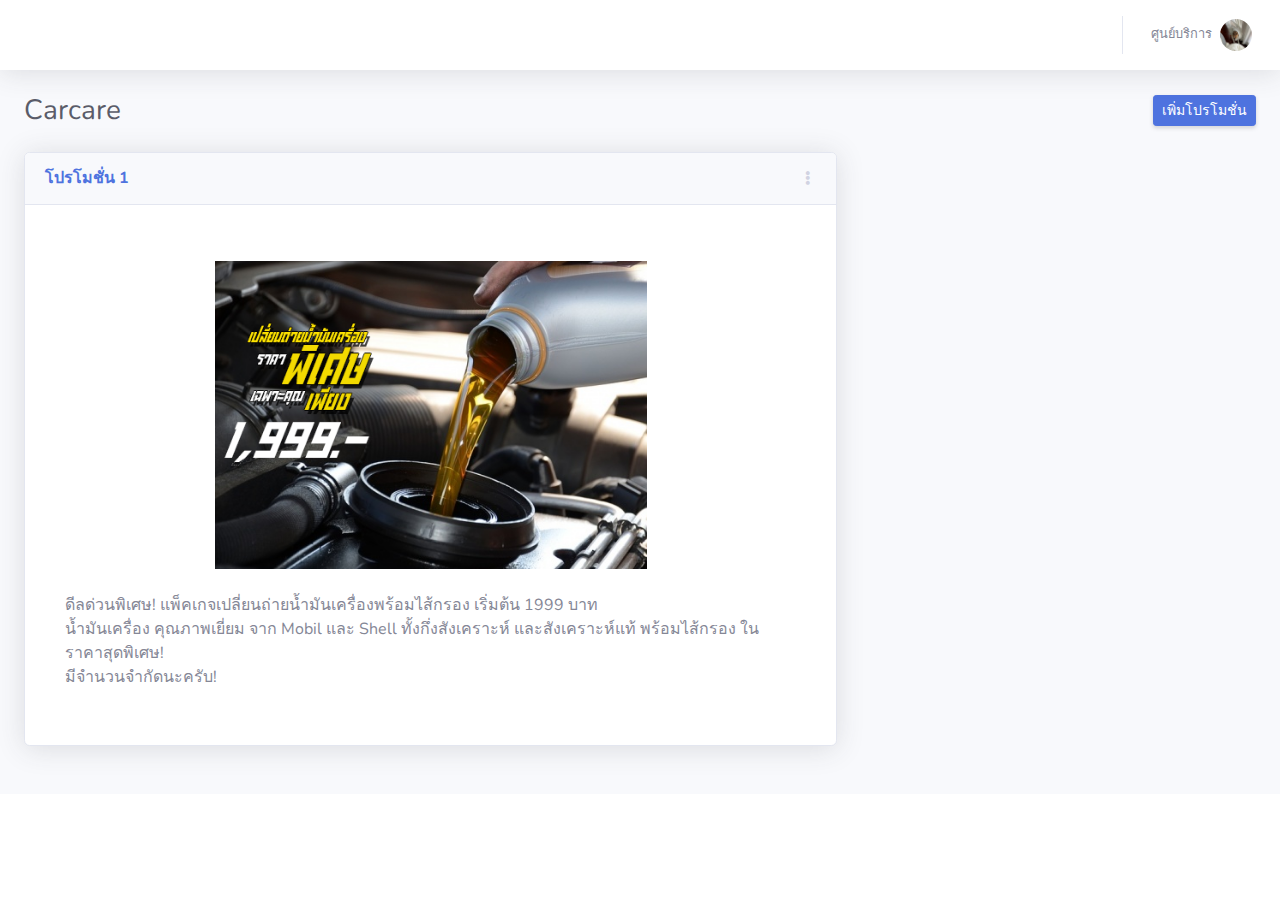
<file: carcare/index.html>
<!DOCTYPE html>
<html lang="en">

<head>

    <meta charset="utf-8">
    <meta http-equiv="X-UA-Compatible" content="IE=edge">
    <meta name="viewport" content="width=device-width, initial-scale=1, shrink-to-fit=no">
    <meta name="description" content="">
    <meta name="author" content="">

    <title>index</title>

    <!-- Custom fonts for this template-->
    <link href="vendor/fontawesome-free/css/all.min.css" rel="stylesheet" type="text/css">
    <link
        href="https://fonts.googleapis.com/css?family=Nunito:200,200i,300,300i,400,400i,600,600i,700,700i,800,800i,900,900i"
        rel="stylesheet">

    <!-- Custom styles for this template-->
    <link href="css/sb-admin-2.min.css" rel="stylesheet">

</head>

<body id="page-top">

    <!-- Page Wrapper -->
    <div id="wrapper">

        

        <!-- Content Wrapper -->
        <div id="content-wrapper" class="d-flex flex-column">

            <!-- Main Content -->
            <div id="content">

                <!-- Topbar -->
                <nav class="navbar navbar-expand navbar-light bg-white topbar mb-4 static-top shadow">

                    

                    <!-- Topbar Navbar -->
                    <ul class="navbar-nav ml-auto">

                        

                       

                        

                        <div class="topbar-divider d-none d-sm-block"></div>

                        <!-- Nav Item - User Information -->
                        <li class="nav-item dropdown no-arrow">
                            <a class="nav-link dropdown-toggle" href="#" id="userDropdown" role="button"
                                data-toggle="dropdown" aria-haspopup="true" aria-expanded="false">
                                <span class="mr-2 d-none d-lg-inline text-gray-600 small">ศูนย์บริการ</span>
                                <img class="img-profile rounded-circle"
                                    src="pic/04.jpg">
                            </a>
                            <!-- Dropdown - User Information -->
                            <div class="dropdown-menu dropdown-menu-right shadow animated--grow-in"
                                aria-labelledby="userDropdown">
                                <a class="dropdown-item" href="profile.html">
                                    <i class="fas fa-user fa-sm fa-fw mr-2 text-gray-400"></i>
                                    โปรไฟล์
                                </a>
                                
                                <div class="dropdown-divider"></div>
                                <a class="dropdown-item" href="login.html" data-toggle="modal" data-target="#logoutModal">
                                    <i class="fas fa-sign-out-alt fa-sm fa-fw mr-2 text-gray-400"></i>
                                    ออกจากระบบ
                                </a>
                            </div>
                        </li>

                    </ul>

                </nav>
                <!-- End of Topbar -->

                <!-- Begin Page Content -->
                <div class="container-fluid">

                    <!-- Page Heading -->
                    <div class="d-sm-flex align-items-center justify-content-between mb-4">
                        <h1 class="h3 mb-0 text-gray-800">Carcare</h1>
                        <a href="add_promotion.html" class="d-none d-sm-inline-block btn btn-sm btn-primary shadow-sm"><i
                                class="text-white-50"></i>เพิ่มโปรโมชั่น</a>
                    </div>

                    <!-- Content Row -->
                    <div class="column">

                        

                        

                        

                    <!-- Content Row -->

                    <div class="row">

                        <!-- Area Chart -->
                        <div class="col-xl-8 col-lg-7">
                            <div class="card shadow mb-4">
                                <!-- Card Header - Dropdown -->
                                <div
                                    class="card-header py-3 d-flex flex-row align-items-center justify-content-between">
                                    <h6 class="m-0 font-weight-bold text-primary">โปรโมชั่น 1</h6>
                                    <div class="dropdown no-arrow">
                                        <a class="dropdown-toggle" href="#" role="button" id="dropdownMenuLink"
                                            data-toggle="dropdown" aria-haspopup="true" aria-expanded="false">
                                            <i class="fas fa-ellipsis-v fa-sm fa-fw text-gray-400"></i>
                                        </a>
                                        <div class="dropdown-menu dropdown-menu-right shadow animated--fade-in"
                                            aria-labelledby="dropdownMenuLink">
                                            
                                            <a class="dropdown-item" href="index.html" data-toggle="modal" data-target="#editModal">
                                                
                                                แก้ไข
                                            </a>
                                            <div class="dropdown-divider"></div>
                                            <a class="dropdown-item" href="index.html" data-toggle="modal" data-target="#deleteModal">
                                                
                                                ลบ
                                            </a>
                                            
                                        </div>
                                    </div>
                                </div>
                                <!-- Card Body -->
                                <div class="card-body">
                                    <div class="card-body">
                                        <div class="text-center">
                                            <img class="img-fluid px-3 px-sm-4 mt-3 mb-4" style="width: 30rem;"
                                                src="pic/05.png" >
                                        </div>
                                        <p>ดีลด่วนพิเศษ! 
                                            แพ็คเกจเปลี่ยนถ่ายน้ำมันเครื่องพร้อมไส้กรอง เริ่มต้น 1999 บาท<br>
                                            
                                            น้ำมันเครื่อง คุณภาพเยี่ยม จาก Mobil และ Shell ทั้งกึ่งสังเคราะห์ และสังเคราะห์แท้ 
                                            พร้อมไส้กรอง ในราคาสุดพิเศษ! <br>มีจำนวนจำกัดนะครับ!
                                            </p>
                                    </div>
    
                                </div>
                                
                            </div>
                        </div>

                        
                    </div>

                    <!-- Content Row -->
                    <div class="row">

                        <!-- Content Column -->
                        <div class="col-lg-6 mb-4">

                            <!-- Project Card Example -->
                            

                    

                        </div>

                        <div class="col-lg-6 mb-4">

                            

                            <!-- Approach -->
                           

                        </div>
                    </div>

                </div>
                <!-- /.container-fluid -->

            </div>
            <!-- End of Main Content -->


        </div>
        <!-- End of Content Wrapper -->

    </div>
    <!-- End of Page Wrapper -->

    <!-- Scroll to Top Button-->
    <a class="scroll-to-top rounded" href="#page-top">
        <i class="fas fa-angle-up"></i>
    </a>

    <!-- Logout Modal-->
    <div class="modal fade" id="logoutModal" tabindex="-1" role="dialog" aria-labelledby="exampleModalLabel"
        aria-hidden="true">
        <div class="modal-dialog" role="document">
            <div class="modal-content">
                <div class="modal-header">
                    <h5 class="modal-title" id="exampleModalLabel">ต้องการออกจากระบบ ?</h5>
                    <button class="close" type="button" data-dismiss="modal" aria-label="Close">
                        <span aria-hidden="true">×</span>
                    </button>
                </div>
                <div class="modal-body">เลือก "ออกจากระบบ" หากคุณพร้อมที่จะสิ้นสุดการใช้งานของคุณ</div>
                <div class="modal-footer">
                    <button class="btn btn-secondary" type="button" data-dismiss="modal">ยกเลิก</button>
                    <a class="btn btn-primary" href="login.html">ออกจากระบบ</a>
                </div>
            </div>
        </div>
    </div>
    <!-- Delete Modal-->
    <div class="modal fade" id="deleteModal" tabindex="-1" role="dialog" aria-labelledby="exampleModalLabel"
        aria-hidden="true">
        <div class="modal-dialog" role="document">
            <div class="modal-content">
                <div class="modal-header">
                    <h5 class="modal-title" id="exampleModalLabel">ต้องการลบโปรโมชั่น ?</h5>
                    <button class="close" type="button" data-dismiss="modal" aria-label="Close">
                        <span aria-hidden="true">×</span>
                    </button>
                </div>
                <div class="modal-body">เลือก "ลบ" หากคุณต้องการนำโปรโมชั่นนี้ออก</div>
                <div class="modal-footer">
                    <button class="btn btn-secondary" type="button" data-dismiss="modal">ยกเลิก</button>
                    <a class="btn btn-primary" href="login.html">ลบ</a>
                </div>
            </div>
        </div>
    </div>
    <!-- Edit Modal-->
    <div class="modal fade" id="editModal" tabindex="-1" role="dialog" aria-labelledby="exampleModalLabel"
        aria-hidden="true">
        <div class="modal-dialog" role="document">
            <div class="modal-content">
                <div class="card-body p-20">
                    <!-- Nested Row within Card Body -->
                   
                    <div class="p-20">
                        <div class="modal-header">
                            <h4 class="modal-title" id="exampleModalLabel" text-gray-800 >แก้ไขโปรโมชั่น</h4>
                            <button class="close" type="button" data-dismiss="modal" aria-label="Close">
                                <span aria-hidden="true">×</span>
                            </button>
                        </div>
    
                        <div class="column">
                            <div class="col-xl-20">
                                <!-- Profile picture card-->
                                <div class="card mb-4 mb-xl-0">
                                    <div class="card-header">Edit Promotion Picture</div>
                                    <div class="card-body text-center">
                                        <!-- Profile picture image-->
                                        <img class="img-account-profile mb-4" src="pic/05.png" width="300"
                                            height="200" alt="">
                                        <!-- Profile picture help block-->
                                        <!-- <div class="small font-italic text-muted mb-4">Update new profile picture</div> -->
                                        <!-- Profile picture upload button-->
                                        <br>
                                        <button class="btn btn-primary" type="button">อัพโหลดรูปภาพใหม่</button>
                                    </div>
                                </div>
                            </div>
                            <br>
                            <div class="col-xl-20">
                                <!-- Account details card-->
                                <div class="card mb-4">
                                    <div class="card-header">Edit Promotion Details</div>
                                    <div class="card-body">
                                        <form>
                                            <!-- Form Row-->
                                            <div class="row gx-3 mb-3">
    
    
                                                <!-- Form Group (first name)-->
                                                <div class="col-md-12">
                                                    <label class="small mb-1" for="inputName">ชื่อ</label>
                                                    <input class="form-control" id="inputName" type="text"
                                                        placeholder="แก้ไขชื่อโปรโมชั่น">
                                                </div>
                                                <!-- Form Group (last name)-->
    
    
                                            </div>
                                            <!-- Form Group (phone number)-->
                                            <div class="form-group">
                                                <label for="inputDetail">รายละเอียด</label>
                                                <textarea rows="2" class="form-control" id="inputDetail"
                                                    placeholder="แก้ไขรายละเอียดโปรโมชั่น"></textarea>
                                            </div>
                                            <div class="row gx-3 mb-3">
                                                <div class="col md-6">
                                                    <label for="inputprice">ราคา</label>
                                                    <input type="text" class="form-control" id="inputprice"
                                                        placeholder="แก้ไขราคาโปรโมชั่น">
                                                </div>
                                            </div>
                                            <div class="row gx-3 mb-3">
                                                <div class="col md-6">
                                                    <label for="inputprice">ตั้งแต่วันที่</label>
                                                    <br>
    
                                                    <input type="date" id="start" name="trip-start" value="2022-03-10"
                                                        min="2021-03-10" max="2024-03-10">
                                                </div>
                                                <div class="col md-6">
                                                    <label for="inputprice">จนถึงวันที่</label>
                                                    <br>
    
                                                    <input type="date" id="start" name="trip-start" value="2022-03-20"
                                                        min="2021-03-10" max="2024-03-10">
                                                </div>
                                            </div>
                                            <br>
    
    
                                            <!-- Save changes button-->
                                            <div class="text-center">
                                                <button class="btn btn-secondary" type="button" data-dismiss="modal">ยกเลิก</button>
                                                <a class="btn btn-primary" href="login.html">บันทึก</a>
                                            </div>
                                        </form>
                                    </div>
                                </div>
                            </div>
                        </div>
                    </div>
            </div>
        </div>
    </div>

    

    <!-- Bootstrap core JavaScript-->
    <script src="vendor/jquery/jquery.min.js"></script>
    <script src="vendor/bootstrap/js/bootstrap.bundle.min.js"></script>

    <!-- Core plugin JavaScript-->
    <script src="vendor/jquery-easing/jquery.easing.min.js"></script>

    <!-- Custom scripts for all pages-->
    <script src="js/sb-admin-2.min.js"></script>

    <!-- Page level plugins -->
    <script src="vendor/chart.js/Chart.min.js"></script>

    <!-- Page level custom scripts -->
    <script src="js/demo/chart-area-demo.js"></script>
    <script src="js/demo/chart-pie-demo.js"></script>

</body>

</html>
</file>
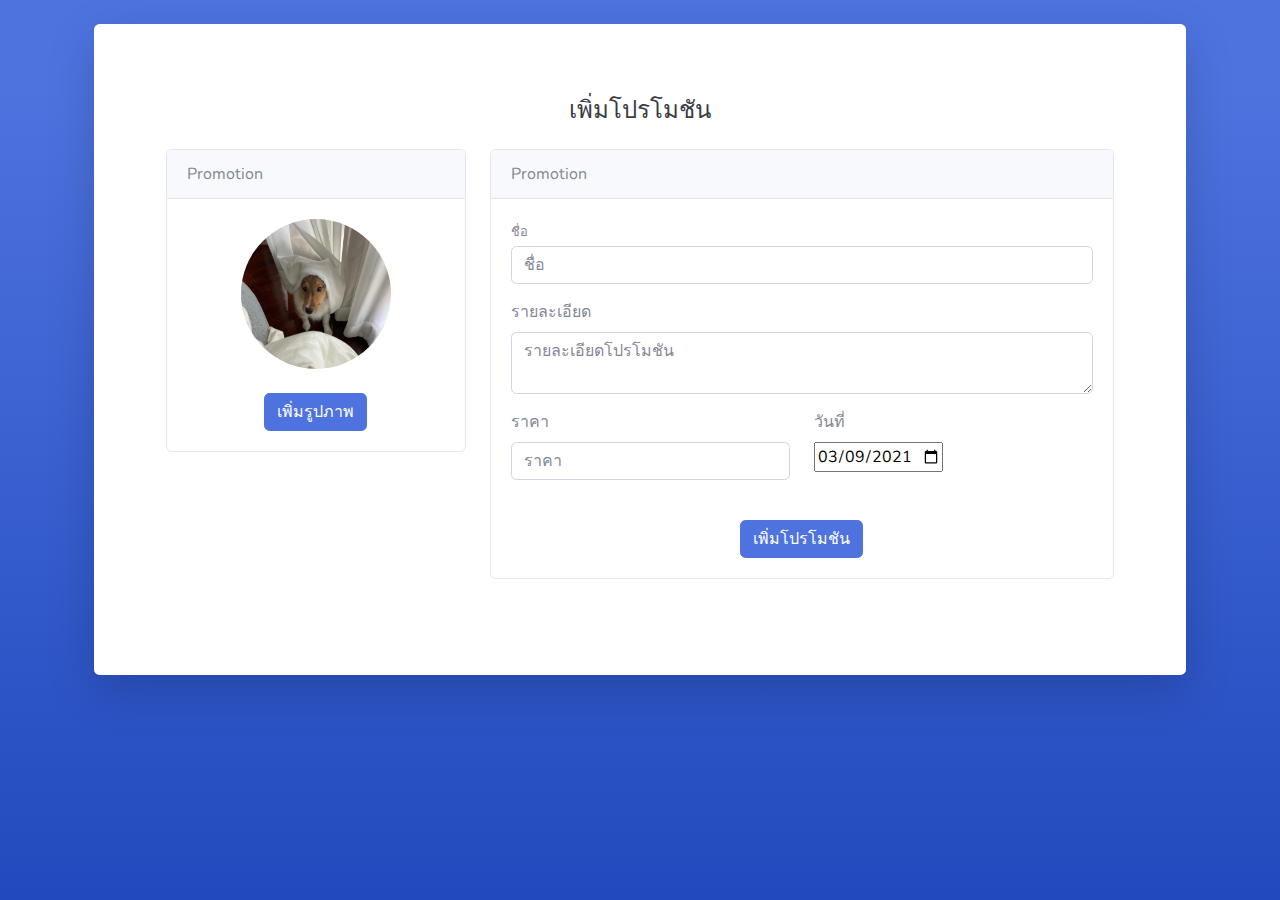
<file: carcare/add_promotion.html>
<!DOCTYPE html>
<html lang="en">

<head>

    <meta charset="utf-8">
    <meta http-equiv="X-UA-Compatible" content="IE=edge">
    <meta name="viewport" content="width=device-width, initial-scale=1, shrink-to-fit=no">
    <meta name="description" content="">
    <meta name="author" content="">

    <title>เพิ่มโปรโมชัน</title>

    <!-- Custom fonts for this template-->
    <link href="vendor/fontawesome-free/css/all.min.css" rel="stylesheet" type="text/css">
    <link
        href="https://fonts.googleapis.com/css?family=Nunito:200,200i,300,300i,400,400i,600,600i,700,700i,800,800i,900,900i"
        rel="stylesheet">

    <!-- Custom styles for this template-->
    <link href="css/sb-admin-2.min.css" rel="stylesheet">

</head>

<body class="bg-gradient-primary">

    <div class="container">

        <div class="card o-hidden border-0 shadow-lg my-4">
            <div class="card-body p-5">
                <!-- Nested Row within Card Body -->
                <div class="p-4">
                    <div class="text-center">
                        <h1 class="h4 text-gray-900 mb-4">เพิ่มโปรโมชัน</h1>
                    </div>

                    <div class="row">
                        <div class="col-xl-4">
                            <!-- Profile picture card-->
                            <div class="card mb-4 mb-xl-0">
                                <div class="card-header">Promotion</div>
                                <div class="card-body text-center">
                                    <!-- Profile picture image-->
                                    <img class="img-account-profile rounded-circle mb-4" src="pic/04.jpg" width="150"
                                        height="150" alt="">
                                    <!-- Profile picture help block-->
                                    <!-- <div class="small font-italic text-muted mb-4">Update new profile picture</div> -->
                                    <!-- Profile picture upload button-->
                                    <br>
                                    <button class="btn btn-primary" type="button">เพิ่มรูปภาพ</button>
                                </div>
                            </div>
                        </div>
                        <div class="col-xl-8">
                            <!-- Account details card-->
                            <div class="card mb-4">
                                <div class="card-header">Promotion</div>
                                <div class="card-body">
                                    <form>
                                        <!-- Form Row-->
                                        <div class="row gx-3 mb-3">


                                            <!-- Form Group (first name)-->
                                            <div class="col-md-12">
                                                <label class="small mb-1" for="inputName">ชื่อ</label>
                                                <input class="form-control" id="inputName" type="text"
                                                    placeholder="ชื่อ">
                                            </div>
                                            <!-- Form Group (last name)-->


                                        </div>
                                        <!-- Form Group (phone number)-->
                                        <div class="form-group">
                                            <label for="inputDetail">รายละเอียด</label>
                                            <textarea rows="2" class="form-control" id="inputDetail"
                                                placeholder="รายละเอียดโปรโมชัน"></textarea>
                                        </div>
                                        <div class="row gx-3 mb-3">
                                            <div class="col md-6">
                                                <label for="inputprice">ราคา</label>
                                                <input type="text" class="form-control" id="inputprice"
                                                    placeholder="ราคา">
                                            </div>
                                            <div class="col md-6">
                                                <label for="inputprice">วันที่</label>
                                                <br>

                                                <input type="date" id="start" name="trip-start" value="2021-03-09"
                                                    min="2018-01-01" max="2023-03-09">
                                            </div>

                                            

                                        </div>
                                        <br>


                                        <!-- Save changes button-->
                                        <div class="text-center">
                                            <button class="btn btn-primary" type="button">เพิ่มโปรโมชัน</button>
                                        </div>
                                    </form>
                                </div>
                            </div>
                        </div>
                    </div>
                </div>

                <!-- Bootstrap core JavaScript-->
                <script src="vendor/jquery/jquery.min.js"></script>
                <script src="vendor/bootstrap/js/bootstrap.bundle.min.js"></script>

                <!-- Core plugin JavaScript-->
                <script src="vendor/jquery-easing/jquery.easing.min.js"></script>

                <!-- Custom scripts for all pages-->
                <script src="js/sb-admin-2.min.js"></script>

</body>

</html>
</file>
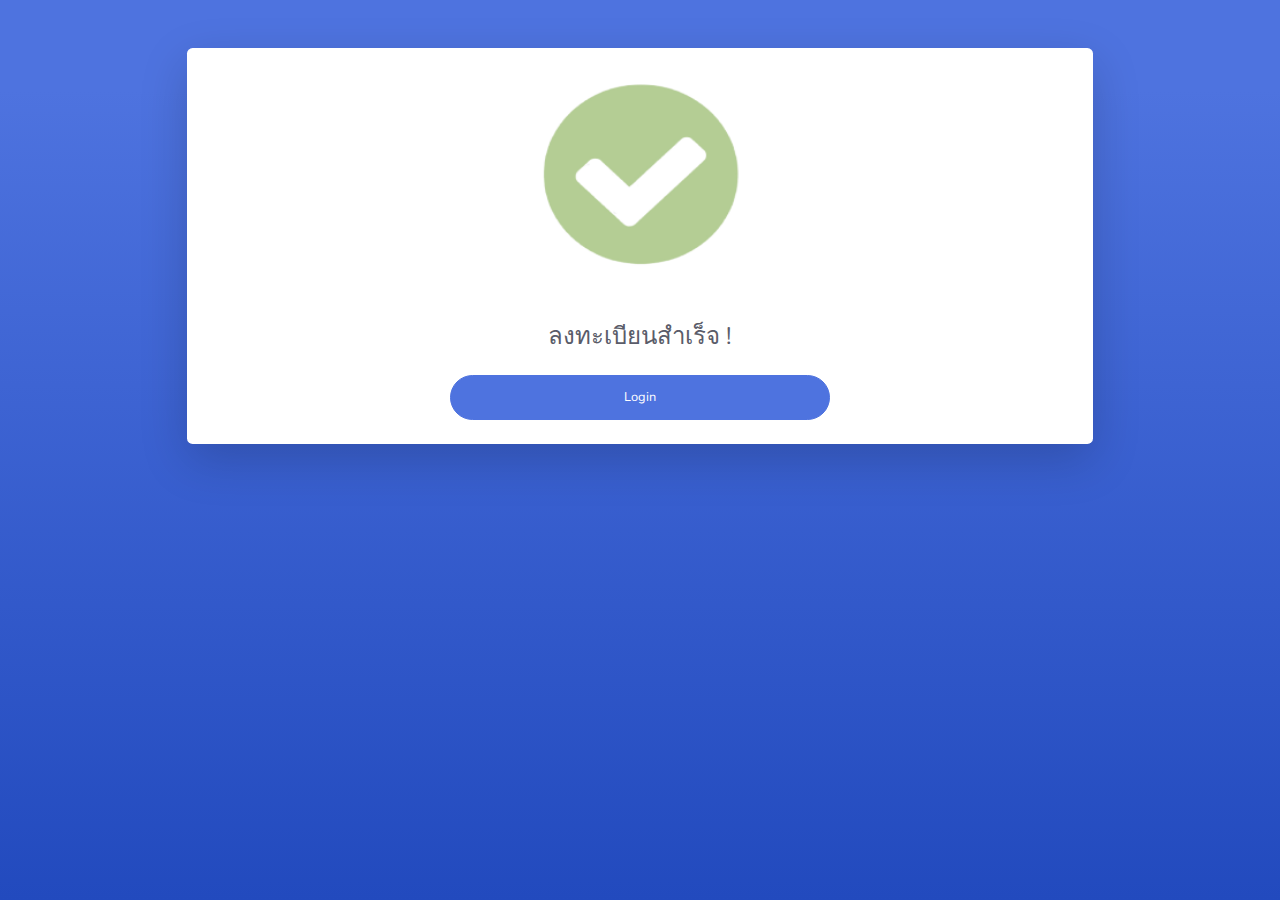
<file: carcare/finish.html>
<!DOCTYPE html>
<html lang="en">

<head>

    <meta charset="utf-8">
    <meta http-equiv="X-UA-Compatible" content="IE=edge">
    <meta name="viewport" content="width=device-width, initial-scale=1, shrink-to-fit=no">
    <meta name="description" content="">
    <meta name="author" content="">

    <title>finish</title>

    <!-- Custom fonts for this template-->
    <link href="vendor/fontawesome-free/css/all.min.css" rel="stylesheet" type="text/css">
    <link
        href="https://fonts.googleapis.com/css?family=Nunito:200,200i,300,300i,400,400i,600,600i,700,700i,800,800i,900,900i"
        rel="stylesheet">

    <!-- Custom styles for this template-->
    <link href="css/sb-admin-2.min.css" rel="stylesheet">

</head>

<body class="bg-gradient-primary">

    <div class="container">

        <!-- Outer Row -->
        <div class="row justify-content-center">
            <div class="col-xl-10 col-lg-12 col-md-9">
                <div class="card o-hidden border-0 shadow-lg my-5">
                    <div class="card-body p-0" align="Center">
                        <!-- Nested Row within Card Body -->
                        <div class="Column">
                            <img src="pic/00.png" width="250" height="250">
                            <div class="col-lg-6">
                                <div class="p-4">
                                    <div class="text-center">
                                        <h1 class="h4 text-gray-800 mb-4">ลงทะเบียนสำเร็จ !</h1>
                                    </div>
                                    <form class="user">
                                        <a href="login.html" class="btn btn-primary btn-user btn-block">
                                            Login
                                        </a>
                                    </form>
                                </div>
                            </div>
                        </div>
                    </div>
                </div>
            </div>
        </div>
    </div>

    <!-- Bootstrap core JavaScript-->
    <script src="vendor/jquery/jquery.min.js"></script>
    <script src="vendor/bootstrap/js/bootstrap.bundle.min.js"></script>

    <!-- Core plugin JavaScript-->
    <script src="vendor/jquery-easing/jquery.easing.min.js"></script>

    <!-- Custom scripts for all pages-->
    <script src="js/sb-admin-2.min.js"></script>

</body>
</html>
</file>
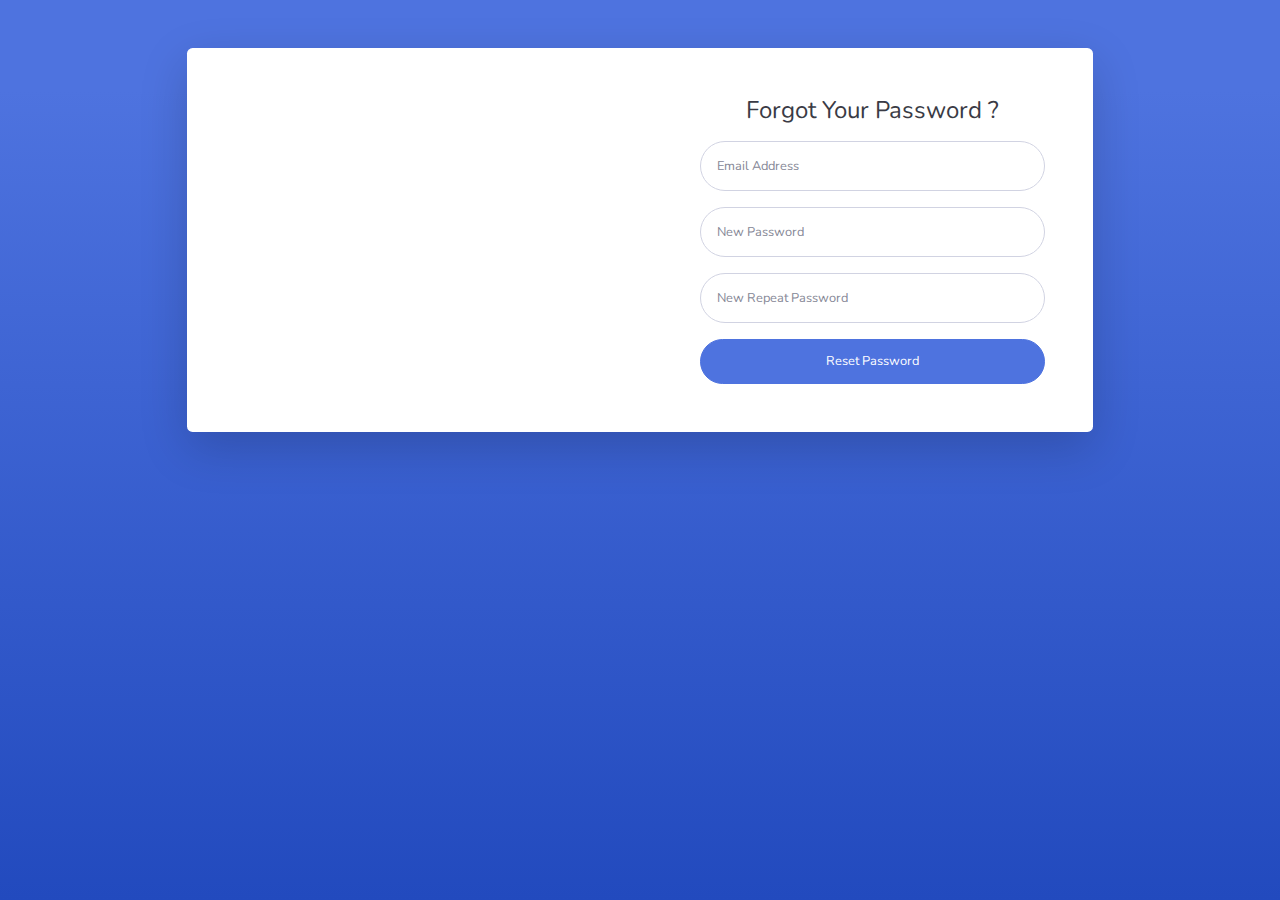
<file: carcare/forgot-password.html>
<!DOCTYPE html>
<html lang="en">

<head>

    <meta charset="utf-8">
    <meta http-equiv="X-UA-Compatible" content="IE=edge">
    <meta name="viewport" content="width=device-width, initial-scale=1, shrink-to-fit=no">
    <meta name="description" content="">
    <meta name="author" content="">

    <title>Forgot Password</title>

    <!-- Custom fonts for this template-->
    <link href="vendor/fontawesome-free/css/all.min.css" rel="stylesheet" type="text/css">
    <link
        href="https://fonts.googleapis.com/css?family=Nunito:200,200i,300,300i,400,400i,600,600i,700,700i,800,800i,900,900i"
        rel="stylesheet">

    <!-- Custom styles for this template-->
    <link href="css/sb-admin-2.min.css" rel="stylesheet">

</head>

<body class="bg-gradient-primary">

    <div class="container">

        <!-- Outer Row -->
        <div class="row justify-content-center">

            <div class="col-xl-10 col-lg-12 col-md-9">

                <div class="card o-hidden border-0 shadow-lg my-5">
                    <div class="card-body p-0">
                        <!-- Nested Row within Card Body -->
                        <div class="row">
                            <div class="col-lg-6 d-none d-lg-block bg-password-image"></div>
                            <div class="col-lg-6">
                                <div class="p-5">
                                    <div class="text-center">
                                        <h1 class="h4 text-gray-900 mb-2">Forgot Your Password ?</h1>
                                        <p></p>
                                    </div>
                                    <form class="user">
                                        <div class="form-group">
                                            <input type="email" class="form-control form-control-user"
                                                id="exampleInputEmail" aria-describedby="emailHelp"
                                                placeholder="Email Address">
                                        </div>
                                        <div class="form-group">
                                            <input type="password" class="form-control form-control-user"
                                                id="exampleInputPassword" placeholder="New Password">
                                        </div>
                                        <div class="form-group">
                                            <input type="password" class="form-control form-control-user"
                                                id="exampleInputPassword" placeholder="New Repeat Password">
                                        </div>
                                        <a href="login.html" class="btn btn-primary btn-user btn-block">
                                            Reset Password
                                        </a>
                                    </form>
                                </div>
                            </div>
                        </div>
                    </div>
                </div>

            </div>

        </div>

    </div>

    <!-- Bootstrap core JavaScript-->
    <script src="vendor/jquery/jquery.min.js"></script>
    <script src="vendor/bootstrap/js/bootstrap.bundle.min.js"></script>

    <!-- Core plugin JavaScript-->
    <script src="vendor/jquery-easing/jquery.easing.min.js"></script>

    <!-- Custom scripts for all pages-->
    <script src="js/sb-admin-2.min.js"></script>

</body>

</html>
</file>
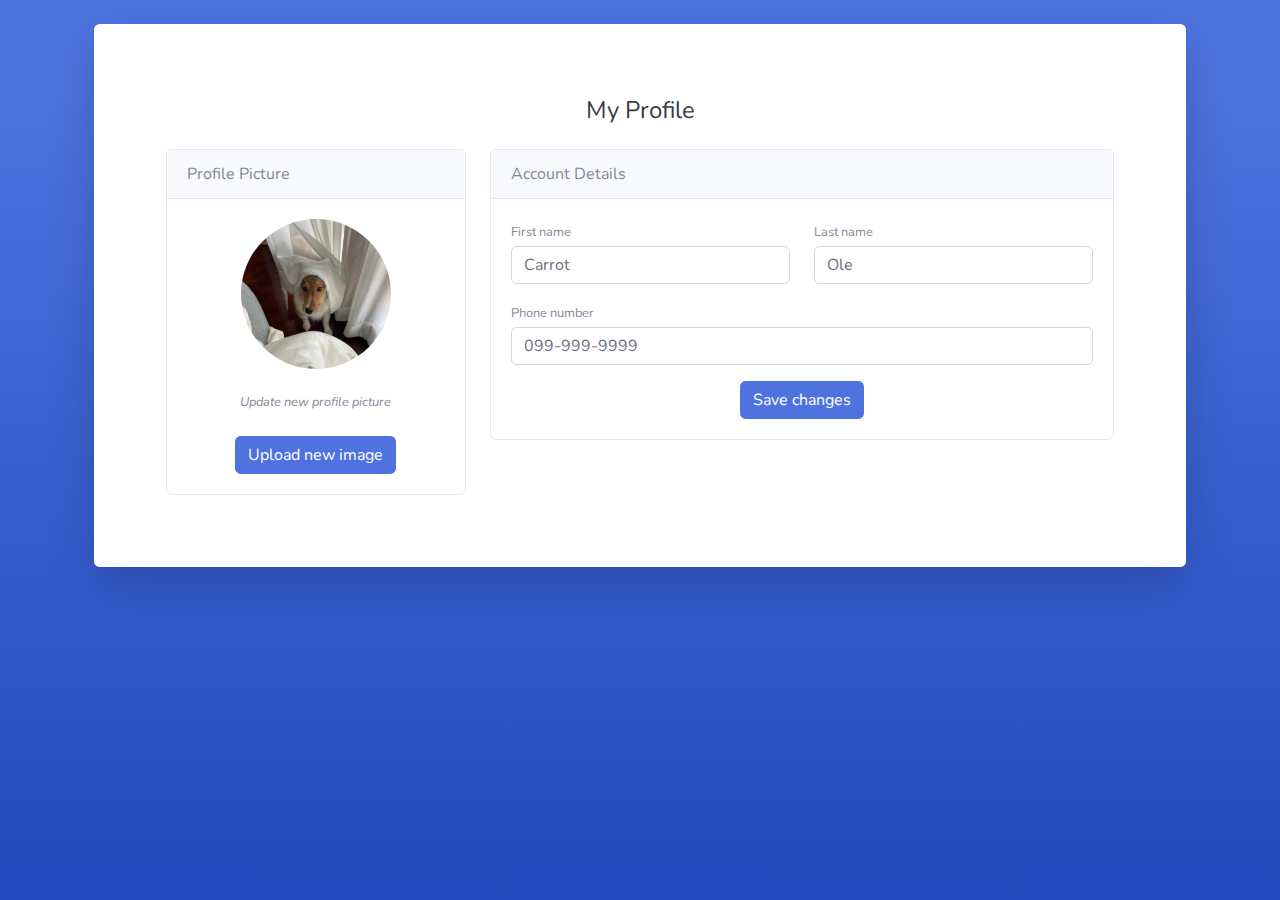
<file: carcare/profile.html>
<!DOCTYPE html>
<html lang="en">

<head>

    <meta charset="utf-8">
    <meta http-equiv="X-UA-Compatible" content="IE=edge">
    <meta name="viewport" content="width=device-width, initial-scale=1, shrink-to-fit=no">
    <meta name="description" content="">
    <meta name="author" content="">

    <title>Profile</title>

    <!-- Custom fonts for this template-->
    <link href="vendor/fontawesome-free/css/all.min.css" rel="stylesheet" type="text/css">
    <link
        href="https://fonts.googleapis.com/css?family=Nunito:200,200i,300,300i,400,400i,600,600i,700,700i,800,800i,900,900i"
        rel="stylesheet">

    <!-- Custom styles for this template-->
    <link href="css/sb-admin-2.min.css" rel="stylesheet">

</head>

<body class="bg-gradient-primary">

    <div class="container">

        <div class="card o-hidden border-0 shadow-lg my-4">
            <div class="card-body p-5">
                <!-- Nested Row within Card Body -->
                <div class="p-4">
                    <div class="text-center">
                        <h1 class="h4 text-gray-900 mb-4">My Profile</h1>
                    </div>

                <div class="row">
                    <div class="col-xl-4">
                        <!-- Profile picture card-->
                        <div class="card mb-4 mb-xl-0">
                            <div class="card-header">Profile Picture</div>
                            <div class="card-body text-center">
                                <!-- Profile picture image-->
                                <img class="img-account-profile rounded-circle mb-4" src="pic/04.jpg" width="150" height="150" alt="">
                                <!-- Profile picture help block-->
                                <div class="small font-italic text-muted mb-4">Update new profile picture</div>
                                <!-- Profile picture upload button-->
                                <button class="btn btn-primary" type="button">Upload new image</button>
                            </div>
                        </div>
                    </div>
                    <div class="col-xl-8">
                        <!-- Account details card-->
                        <div class="card mb-4">
                            <div class="card-header">Account Details</div>
                            <div class="card-body">
                                <form>
                                    <!-- Form Row-->
                                    <div class="row gx-3 mb-3">

                                        
                                        <!-- Form Group (first name)-->
                                        <div class="col-md-6">
                                            <label class="small mb-1" for="inputFirstName">First name</label>
                                            <input class="form-control" id="inputFirstName" type="text" placeholder="Enter your first name" value="Carrot">
                                        </div>
                                        <!-- Form Group (last name)-->
                                        <div class="col-md-6">
                                            <label class="small mb-1" for="inputLastName">Last name</label>
                                            <input class="form-control" id="inputLastName" type="text" placeholder="Enter your last name" value="Ole">
                                        </div>
                                    </div>
                                    <!-- Form Group (phone number)-->
                                    <div class="mb-3">
                                        <label class="small mb-1" for="inputPhone">Phone number</label>
                                        <input class="form-control" id="inputPhone" type="tel" placeholder="Enter your phone number" value="099-999-9999">
                                    </div>
                                    
                                    <!-- Save changes button-->
                                    <div class="text-center">
                                        <button class="btn btn-primary" type="button">Save changes</button>
                                    </div>
                                </form>
                            </div>
                        </div>
                    </div>
                </div>
            </div>

    <!-- Bootstrap core JavaScript-->
    <script src="vendor/jquery/jquery.min.js"></script>
    <script src="vendor/bootstrap/js/bootstrap.bundle.min.js"></script>

    <!-- Core plugin JavaScript-->
    <script src="vendor/jquery-easing/jquery.easing.min.js"></script>

    <!-- Custom scripts for all pages-->
    <script src="js/sb-admin-2.min.js"></script>

</body>

</html>
</file>
<file: carcare/css/sb-admin-2.min.css>
.span1{
    position: absolute;
    right: 58px;
    transform: translate(0,50%);
    top: 30%;
    cursor: pointer;

}
.span2{
    position: absolute;
    right: 30px;
    transform: translate(0,50%);
    top: 9%;
    cursor: pointer;

}
.span3{
    position: absolute;
    right: 30px;
    transform: translate(0,50%);
    top: 7%;
    cursor: pointer;

}
.fa{
    font-size: 20px;
    color: #7a797e;
}


/*!
 * Start Bootstrap - SB Admin 2 v4.1.3 (https://startbootstrap.com/theme/sb-admin-2)
 * Copyright 2013-2021 Start Bootstrap
 * Licensed under MIT (https://github.com/StartBootstrap/startbootstrap-sb-admin-2/blob/master/LICENSE)
 *//*!
 * Bootstrap v4.6.0 (https://getbootstrap.com/)
 * Copyright 2011-2021 The Bootstrap Authors
 * Copyright 2011-2021 Twitter, Inc.
 * Licensed under MIT (https://github.com/twbs/bootstrap/blob/main/LICENSE)
 */:root{--blue:#4e73df;--indigo:#6610f2;--purple:#6f42c1;--pink:#e83e8c;--red:#e74a3b;--orange:#fd7e14;--yellow:#f6c23e;--green:#1cc88a;--teal:#20c9a6;--cyan:#36b9cc;--white:#fff;--gray:#858796;--gray-dark:#5a5c69;--primary:#4e73df;--secondary:#858796;--success:#1cc88a;--info:#36b9cc;--warning:#f6c23e;--danger:#e74a3b;--light:#f8f9fc;--dark:#5a5c69;--breakpoint-xs:0;--breakpoint-sm:576px;--breakpoint-md:768px;--breakpoint-lg:992px;--breakpoint-xl:1200px;--font-family-sans-serif:"Nunito",-apple-system,BlinkMacSystemFont,"Segoe UI",Roboto,"Helvetica Neue",Arial,sans-serif,"Apple Color Emoji","Segoe UI Emoji","Segoe UI Symbol","Noto Color Emoji";--font-family-monospace:SFMono-Regular,Menlo,Monaco,Consolas,"Liberation Mono","Courier New",monospace}*,::after,::before{box-sizing:border-box}html{font-family:sans-serif;line-height:1.15;-webkit-text-size-adjust:100%;-webkit-tap-highlight-color:transparent}article,aside,figcaption,figure,footer,header,hgroup,main,nav,section{display:block}body{margin:0;font-family:Nunito,-apple-system,BlinkMacSystemFont,"Segoe UI",Roboto,"Helvetica Neue",Arial,sans-serif,"Apple Color Emoji","Segoe UI Emoji","Segoe UI Symbol","Noto Color Emoji";font-size:1rem;font-weight:400;line-height:1.5;color:#858796;text-align:left;background-color:#fff}[tabindex="-1"]:focus:not(:focus-visible){outline:0!important}hr{box-sizing:content-box;height:0;overflow:visible}h1,h2,h3,h4,h5,h6{margin-top:0;margin-bottom:.5rem}p{margin-top:0;margin-bottom:1rem}abbr[data-original-title],abbr[title]{text-decoration:underline;-webkit-text-decoration:underline dotted;text-decoration:underline dotted;cursor:help;border-bottom:0;-webkit-text-decoration-skip-ink:none;text-decoration-skip-ink:none}address{margin-bottom:1rem;font-style:normal;line-height:inherit}dl,ol,ul{margin-top:0;margin-bottom:1rem}ol ol,ol ul,ul ol,ul ul{margin-bottom:0}dt{font-weight:700}dd{margin-bottom:.5rem;margin-left:0}blockquote{margin:0 0 1rem}b,strong{font-weight:bolder}small{font-size:80%}sub,sup{position:relative;font-size:75%;line-height:0;vertical-align:baseline}sub{bottom:-.25em}sup{top:-.5em}a{color:#4e73df;text-decoration:none;background-color:transparent}a:hover{color:#224abe;text-decoration:underline}a:not([href]):not([class]){color:inherit;text-decoration:none}a:not([href]):not([class]):hover{color:inherit;text-decoration:none}code,kbd,pre,samp{font-family:SFMono-Regular,Menlo,Monaco,Consolas,"Liberation Mono","Courier New",monospace;font-size:1em}pre{margin-top:0;margin-bottom:1rem;overflow:auto;-ms-overflow-style:scrollbar}figure{margin:0 0 1rem}img{vertical-align:middle;border-style:none}svg{overflow:hidden;vertical-align:middle}table{border-collapse:collapse}caption{padding-top:.75rem;padding-bottom:.75rem;color:#858796;text-align:left;caption-side:bottom}th{text-align:inherit;text-align:-webkit-match-parent}label{display:inline-block;margin-bottom:.5rem}button{border-radius:0}button:focus:not(:focus-visible){outline:0}button,input,optgroup,select,textarea{margin:0;font-family:inherit;font-size:inherit;line-height:inherit}button,input{overflow:visible}button,select{text-transform:none}[role=button]{cursor:pointer}select{word-wrap:normal}[type=button],[type=reset],[type=submit],button{-webkit-appearance:button}[type=button]:not(:disabled),[type=reset]:not(:disabled),[type=submit]:not(:disabled),button:not(:disabled){cursor:pointer}[type=button]::-moz-focus-inner,[type=reset]::-moz-focus-inner,[type=submit]::-moz-focus-inner,button::-moz-focus-inner{padding:0;border-style:none}input[type=checkbox],input[type=radio]{box-sizing:border-box;padding:0}textarea{overflow:auto;resize:vertical}fieldset{min-width:0;padding:0;margin:0;border:0}legend{display:block;width:100%;max-width:100%;padding:0;margin-bottom:.5rem;font-size:1.5rem;line-height:inherit;color:inherit;white-space:normal}progress{vertical-align:baseline}[type=number]::-webkit-inner-spin-button,[type=number]::-webkit-outer-spin-button{height:auto}[type=search]{outline-offset:-2px;-webkit-appearance:none}[type=search]::-webkit-search-decoration{-webkit-appearance:none}::-webkit-file-upload-button{font:inherit;-webkit-appearance:button}output{display:inline-block}summary{display:list-item;cursor:pointer}template{display:none}[hidden]{display:none!important}.h1,.h2,.h3,.h4,.h5,.h6,h1,h2,h3,h4,h5,h6{margin-bottom:.5rem;font-weight:400;line-height:1.2}.h1,h1{font-size:2.5rem}.h2,h2{font-size:2rem}.h3,h3{font-size:1.75rem}.h4,h4{font-size:1.5rem}.h5,h5{font-size:1.25rem}.h6,h6{font-size:1rem}.lead{font-size:1.25rem;font-weight:300}.display-1{font-size:6rem;font-weight:300;line-height:1.2}.display-2{font-size:5.5rem;font-weight:300;line-height:1.2}.display-3{font-size:4.5rem;font-weight:300;line-height:1.2}.display-4{font-size:3.5rem;font-weight:300;line-height:1.2}hr{margin-top:1rem;margin-bottom:1rem;border:0;border-top:1px solid rgba(0,0,0,.1)}.small,small{font-size:80%;font-weight:400}.mark,mark{padding:.2em;background-color:#fcf8e3}.list-unstyled{padding-left:0;list-style:none}.list-inline{padding-left:0;list-style:none}.list-inline-item{display:inline-block}.list-inline-item:not(:last-child){margin-right:.5rem}.initialism{font-size:90%;text-transform:uppercase}.blockquote{margin-bottom:1rem;font-size:1.25rem}.blockquote-footer{display:block;font-size:80%;color:#858796}.blockquote-footer::before{content:"\2014\00A0"}.img-fluid{max-width:100%;height:auto}.img-thumbnail{padding:.25rem;background-color:#fff;border:1px solid #dddfeb;border-radius:.35rem;max-width:100%;height:auto}.figure{display:inline-block}.figure-img{margin-bottom:.5rem;line-height:1}.figure-caption{font-size:90%;color:#858796}code{font-size:87.5%;color:#e83e8c;word-wrap:break-word}a>code{color:inherit}kbd{padding:.2rem .4rem;font-size:87.5%;color:#fff;background-color:#3a3b45;border-radius:.2rem}kbd kbd{padding:0;font-size:100%;font-weight:700}pre{display:block;font-size:87.5%;color:#3a3b45}pre code{font-size:inherit;color:inherit;word-break:normal}.pre-scrollable{max-height:340px;overflow-y:scroll}.container,.container-fluid,.container-lg,.container-md,.container-sm,.container-xl{width:100%;padding-right:.75rem;padding-left:.75rem;margin-right:auto;margin-left:auto}@media (min-width:576px){.container,.container-sm{max-width:540px}}@media (min-width:768px){.container,.container-md,.container-sm{max-width:720px}}@media (min-width:992px){.container,.container-lg,.container-md,.container-sm{max-width:960px}}@media (min-width:1200px){.container,.container-lg,.container-md,.container-sm,.container-xl{max-width:1140px}}.row{display:flex;flex-wrap:wrap;margin-right:-.75rem;margin-left:-.75rem}.no-gutters{margin-right:0;margin-left:0}.no-gutters>.col,.no-gutters>[class*=col-]{padding-right:0;padding-left:0}.col,.col-1,.col-10,.col-11,.col-12,.col-2,.col-3,.col-4,.col-5,.col-6,.col-7,.col-8,.col-9,.col-auto,.col-lg,.col-lg-1,.col-lg-10,.col-lg-11,.col-lg-12,.col-lg-2,.col-lg-3,.col-lg-4,.col-lg-5,.col-lg-6,.col-lg-7,.col-lg-8,.col-lg-9,.col-lg-auto,.col-md,.col-md-1,.col-md-10,.col-md-11,.col-md-12,.col-md-2,.col-md-3,.col-md-4,.col-md-5,.col-md-6,.col-md-7,.col-md-8,.col-md-9,.col-md-auto,.col-sm,.col-sm-1,.col-sm-10,.col-sm-11,.col-sm-12,.col-sm-2,.col-sm-3,.col-sm-4,.col-sm-5,.col-sm-6,.col-sm-7,.col-sm-8,.col-sm-9,.col-sm-auto,.col-xl,.col-xl-1,.col-xl-10,.col-xl-11,.col-xl-12,.col-xl-2,.col-xl-3,.col-xl-4,.col-xl-5,.col-xl-6,.col-xl-7,.col-xl-8,.col-xl-9,.col-xl-auto{position:relative;width:100%;padding-right:.75rem;padding-left:.75rem}.col{flex-basis:0;flex-grow:1;max-width:100%}.row-cols-1>*{flex:0 0 100%;max-width:100%}.row-cols-2>*{flex:0 0 50%;max-width:50%}.row-cols-3>*{flex:0 0 33.33333%;max-width:33.33333%}.row-cols-4>*{flex:0 0 25%;max-width:25%}.row-cols-5>*{flex:0 0 20%;max-width:20%}.row-cols-6>*{flex:0 0 16.66667%;max-width:16.66667%}.col-auto{flex:0 0 auto;width:auto;max-width:100%}.col-1{flex:0 0 8.33333%;max-width:8.33333%}.col-2{flex:0 0 16.66667%;max-width:16.66667%}.col-3{flex:0 0 25%;max-width:25%}.col-4{flex:0 0 33.33333%;max-width:33.33333%}.col-5{flex:0 0 41.66667%;max-width:41.66667%}.col-6{flex:0 0 50%;max-width:50%}.col-7{flex:0 0 58.33333%;max-width:58.33333%}.col-8{flex:0 0 66.66667%;max-width:66.66667%}.col-9{flex:0 0 75%;max-width:75%}.col-10{flex:0 0 83.33333%;max-width:83.33333%}.col-11{flex:0 0 91.66667%;max-width:91.66667%}.col-12{flex:0 0 100%;max-width:100%}.order-first{order:-1}.order-last{order:13}.order-0{order:0}.order-1{order:1}.order-2{order:2}.order-3{order:3}.order-4{order:4}.order-5{order:5}.order-6{order:6}.order-7{order:7}.order-8{order:8}.order-9{order:9}.order-10{order:10}.order-11{order:11}.order-12{order:12}.offset-1{margin-left:8.33333%}.offset-2{margin-left:16.66667%}.offset-3{margin-left:25%}.offset-4{margin-left:33.33333%}.offset-5{margin-left:41.66667%}.offset-6{margin-left:50%}.offset-7{margin-left:58.33333%}.offset-8{margin-left:66.66667%}.offset-9{margin-left:75%}.offset-10{margin-left:83.33333%}.offset-11{margin-left:91.66667%}@media (min-width:576px){.col-sm{flex-basis:0;flex-grow:1;max-width:100%}.row-cols-sm-1>*{flex:0 0 100%;max-width:100%}.row-cols-sm-2>*{flex:0 0 50%;max-width:50%}.row-cols-sm-3>*{flex:0 0 33.33333%;max-width:33.33333%}.row-cols-sm-4>*{flex:0 0 25%;max-width:25%}.row-cols-sm-5>*{flex:0 0 20%;max-width:20%}.row-cols-sm-6>*{flex:0 0 16.66667%;max-width:16.66667%}.col-sm-auto{flex:0 0 auto;width:auto;max-width:100%}.col-sm-1{flex:0 0 8.33333%;max-width:8.33333%}.col-sm-2{flex:0 0 16.66667%;max-width:16.66667%}.col-sm-3{flex:0 0 25%;max-width:25%}.col-sm-4{flex:0 0 33.33333%;max-width:33.33333%}.col-sm-5{flex:0 0 41.66667%;max-width:41.66667%}.col-sm-6{flex:0 0 50%;max-width:50%}.col-sm-7{flex:0 0 58.33333%;max-width:58.33333%}.col-sm-8{flex:0 0 66.66667%;max-width:66.66667%}.col-sm-9{flex:0 0 75%;max-width:75%}.col-sm-10{flex:0 0 83.33333%;max-width:83.33333%}.col-sm-11{flex:0 0 91.66667%;max-width:91.66667%}.col-sm-12{flex:0 0 100%;max-width:100%}.order-sm-first{order:-1}.order-sm-last{order:13}.order-sm-0{order:0}.order-sm-1{order:1}.order-sm-2{order:2}.order-sm-3{order:3}.order-sm-4{order:4}.order-sm-5{order:5}.order-sm-6{order:6}.order-sm-7{order:7}.order-sm-8{order:8}.order-sm-9{order:9}.order-sm-10{order:10}.order-sm-11{order:11}.order-sm-12{order:12}.offset-sm-0{margin-left:0}.offset-sm-1{margin-left:8.33333%}.offset-sm-2{margin-left:16.66667%}.offset-sm-3{margin-left:25%}.offset-sm-4{margin-left:33.33333%}.offset-sm-5{margin-left:41.66667%}.offset-sm-6{margin-left:50%}.offset-sm-7{margin-left:58.33333%}.offset-sm-8{margin-left:66.66667%}.offset-sm-9{margin-left:75%}.offset-sm-10{margin-left:83.33333%}.offset-sm-11{margin-left:91.66667%}}@media (min-width:768px){.col-md{flex-basis:0;flex-grow:1;max-width:100%}.row-cols-md-1>*{flex:0 0 100%;max-width:100%}.row-cols-md-2>*{flex:0 0 50%;max-width:50%}.row-cols-md-3>*{flex:0 0 33.33333%;max-width:33.33333%}.row-cols-md-4>*{flex:0 0 25%;max-width:25%}.row-cols-md-5>*{flex:0 0 20%;max-width:20%}.row-cols-md-6>*{flex:0 0 16.66667%;max-width:16.66667%}.col-md-auto{flex:0 0 auto;width:auto;max-width:100%}.col-md-1{flex:0 0 8.33333%;max-width:8.33333%}.col-md-2{flex:0 0 16.66667%;max-width:16.66667%}.col-md-3{flex:0 0 25%;max-width:25%}.col-md-4{flex:0 0 33.33333%;max-width:33.33333%}.col-md-5{flex:0 0 41.66667%;max-width:41.66667%}.col-md-6{flex:0 0 50%;max-width:50%}.col-md-7{flex:0 0 58.33333%;max-width:58.33333%}.col-md-8{flex:0 0 66.66667%;max-width:66.66667%}.col-md-9{flex:0 0 75%;max-width:75%}.col-md-10{flex:0 0 83.33333%;max-width:83.33333%}.col-md-11{flex:0 0 91.66667%;max-width:91.66667%}.col-md-12{flex:0 0 100%;max-width:100%}.order-md-first{order:-1}.order-md-last{order:13}.order-md-0{order:0}.order-md-1{order:1}.order-md-2{order:2}.order-md-3{order:3}.order-md-4{order:4}.order-md-5{order:5}.order-md-6{order:6}.order-md-7{order:7}.order-md-8{order:8}.order-md-9{order:9}.order-md-10{order:10}.order-md-11{order:11}.order-md-12{order:12}.offset-md-0{margin-left:0}.offset-md-1{margin-left:8.33333%}.offset-md-2{margin-left:16.66667%}.offset-md-3{margin-left:25%}.offset-md-4{margin-left:33.33333%}.offset-md-5{margin-left:41.66667%}.offset-md-6{margin-left:50%}.offset-md-7{margin-left:58.33333%}.offset-md-8{margin-left:66.66667%}.offset-md-9{margin-left:75%}.offset-md-10{margin-left:83.33333%}.offset-md-11{margin-left:91.66667%}}@media (min-width:992px){.col-lg{flex-basis:0;flex-grow:1;max-width:100%}.row-cols-lg-1>*{flex:0 0 100%;max-width:100%}.row-cols-lg-2>*{flex:0 0 50%;max-width:50%}.row-cols-lg-3>*{flex:0 0 33.33333%;max-width:33.33333%}.row-cols-lg-4>*{flex:0 0 25%;max-width:25%}.row-cols-lg-5>*{flex:0 0 20%;max-width:20%}.row-cols-lg-6>*{flex:0 0 16.66667%;max-width:16.66667%}.col-lg-auto{flex:0 0 auto;width:auto;max-width:100%}.col-lg-1{flex:0 0 8.33333%;max-width:8.33333%}.col-lg-2{flex:0 0 16.66667%;max-width:16.66667%}.col-lg-3{flex:0 0 25%;max-width:25%}.col-lg-4{flex:0 0 33.33333%;max-width:33.33333%}.col-lg-5{flex:0 0 41.66667%;max-width:41.66667%}.col-lg-6{flex:0 0 50%;max-width:50%}.col-lg-7{flex:0 0 58.33333%;max-width:58.33333%}.col-lg-8{flex:0 0 66.66667%;max-width:66.66667%}.col-lg-9{flex:0 0 75%;max-width:75%}.col-lg-10{flex:0 0 83.33333%;max-width:83.33333%}.col-lg-11{flex:0 0 91.66667%;max-width:91.66667%}.col-lg-12{flex:0 0 100%;max-width:100%}.order-lg-first{order:-1}.order-lg-last{order:13}.order-lg-0{order:0}.order-lg-1{order:1}.order-lg-2{order:2}.order-lg-3{order:3}.order-lg-4{order:4}.order-lg-5{order:5}.order-lg-6{order:6}.order-lg-7{order:7}.order-lg-8{order:8}.order-lg-9{order:9}.order-lg-10{order:10}.order-lg-11{order:11}.order-lg-12{order:12}.offset-lg-0{margin-left:0}.offset-lg-1{margin-left:8.33333%}.offset-lg-2{margin-left:16.66667%}.offset-lg-3{margin-left:25%}.offset-lg-4{margin-left:33.33333%}.offset-lg-5{margin-left:41.66667%}.offset-lg-6{margin-left:50%}.offset-lg-7{margin-left:58.33333%}.offset-lg-8{margin-left:66.66667%}.offset-lg-9{margin-left:75%}.offset-lg-10{margin-left:83.33333%}.offset-lg-11{margin-left:91.66667%}}@media (min-width:1200px){.col-xl{flex-basis:0;flex-grow:1;max-width:100%}.row-cols-xl-1>*{flex:0 0 100%;max-width:100%}.row-cols-xl-2>*{flex:0 0 50%;max-width:50%}.row-cols-xl-3>*{flex:0 0 33.33333%;max-width:33.33333%}.row-cols-xl-4>*{flex:0 0 25%;max-width:25%}.row-cols-xl-5>*{flex:0 0 20%;max-width:20%}.row-cols-xl-6>*{flex:0 0 16.66667%;max-width:16.66667%}.col-xl-auto{flex:0 0 auto;width:auto;max-width:100%}.col-xl-1{flex:0 0 8.33333%;max-width:8.33333%}.col-xl-2{flex:0 0 16.66667%;max-width:16.66667%}.col-xl-3{flex:0 0 25%;max-width:25%}.col-xl-4{flex:0 0 33.33333%;max-width:33.33333%}.col-xl-5{flex:0 0 41.66667%;max-width:41.66667%}.col-xl-6{flex:0 0 50%;max-width:50%}.col-xl-7{flex:0 0 58.33333%;max-width:58.33333%}.col-xl-8{flex:0 0 66.66667%;max-width:66.66667%}.col-xl-9{flex:0 0 75%;max-width:75%}.col-xl-10{flex:0 0 83.33333%;max-width:83.33333%}.col-xl-11{flex:0 0 91.66667%;max-width:91.66667%}.col-xl-12{flex:0 0 100%;max-width:100%}.order-xl-first{order:-1}.order-xl-last{order:13}.order-xl-0{order:0}.order-xl-1{order:1}.order-xl-2{order:2}.order-xl-3{order:3}.order-xl-4{order:4}.order-xl-5{order:5}.order-xl-6{order:6}.order-xl-7{order:7}.order-xl-8{order:8}.order-xl-9{order:9}.order-xl-10{order:10}.order-xl-11{order:11}.order-xl-12{order:12}.offset-xl-0{margin-left:0}.offset-xl-1{margin-left:8.33333%}.offset-xl-2{margin-left:16.66667%}.offset-xl-3{margin-left:25%}.offset-xl-4{margin-left:33.33333%}.offset-xl-5{margin-left:41.66667%}.offset-xl-6{margin-left:50%}.offset-xl-7{margin-left:58.33333%}.offset-xl-8{margin-left:66.66667%}.offset-xl-9{margin-left:75%}.offset-xl-10{margin-left:83.33333%}.offset-xl-11{margin-left:91.66667%}}.table{width:100%;margin-bottom:1rem;color:#858796}.table td,.table th{padding:.75rem;vertical-align:top;border-top:1px solid #e3e6f0}.table thead th{vertical-align:bottom;border-bottom:2px solid #e3e6f0}.table tbody+tbody{border-top:2px solid #e3e6f0}.table-sm td,.table-sm th{padding:.3rem}.table-bordered{border:1px solid #e3e6f0}.table-bordered td,.table-bordered th{border:1px solid #e3e6f0}.table-bordered thead td,.table-bordered thead th{border-bottom-width:2px}.table-borderless tbody+tbody,.table-borderless td,.table-borderless th,.table-borderless thead th{border:0}.table-striped tbody tr:nth-of-type(odd){background-color:rgba(0,0,0,.05)}.table-hover tbody tr:hover{color:#858796;background-color:rgba(0,0,0,.075)}.table-primary,.table-primary>td,.table-primary>th{background-color:#cdd8f6}.table-primary tbody+tbody,.table-primary td,.table-primary th,.table-primary thead th{border-color:#a3b6ee}.table-hover .table-primary:hover{background-color:#b7c7f2}.table-hover .table-primary:hover>td,.table-hover .table-primary:hover>th{background-color:#b7c7f2}.table-secondary,.table-secondary>td,.table-secondary>th{background-color:#dddde2}.table-secondary tbody+tbody,.table-secondary td,.table-secondary th,.table-secondary thead th{border-color:#c0c1c8}.table-hover .table-secondary:hover{background-color:#cfcfd6}.table-hover .table-secondary:hover>td,.table-hover .table-secondary:hover>th{background-color:#cfcfd6}.table-success,.table-success>td,.table-success>th{background-color:#bff0de}.table-success tbody+tbody,.table-success td,.table-success th,.table-success thead th{border-color:#89e2c2}.table-hover .table-success:hover{background-color:#aaebd3}.table-hover .table-success:hover>td,.table-hover .table-success:hover>th{background-color:#aaebd3}.table-info,.table-info>td,.table-info>th{background-color:#c7ebf1}.table-info tbody+tbody,.table-info td,.table-info th,.table-info thead th{border-color:#96dbe4}.table-hover .table-info:hover{background-color:#b3e4ec}.table-hover .table-info:hover>td,.table-hover .table-info:hover>th{background-color:#b3e4ec}.table-warning,.table-warning>td,.table-warning>th{background-color:#fceec9}.table-warning tbody+tbody,.table-warning td,.table-warning th,.table-warning thead th{border-color:#fadf9b}.table-hover .table-warning:hover{background-color:#fbe6b1}.table-hover .table-warning:hover>td,.table-hover .table-warning:hover>th{background-color:#fbe6b1}.table-danger,.table-danger>td,.table-danger>th{background-color:#f8ccc8}.table-danger tbody+tbody,.table-danger td,.table-danger th,.table-danger thead th{border-color:#f3a199}.table-hover .table-danger:hover{background-color:#f5b7b1}.table-hover .table-danger:hover>td,.table-hover .table-danger:hover>th{background-color:#f5b7b1}.table-light,.table-light>td,.table-light>th{background-color:#fdfdfe}.table-light tbody+tbody,.table-light td,.table-light th,.table-light thead th{border-color:#fbfcfd}.table-hover .table-light:hover{background-color:#ececf6}.table-hover .table-light:hover>td,.table-hover .table-light:hover>th{background-color:#ececf6}.table-dark,.table-dark>td,.table-dark>th{background-color:#d1d1d5}.table-dark tbody+tbody,.table-dark td,.table-dark th,.table-dark thead th{border-color:#a9aab1}.table-hover .table-dark:hover{background-color:#c4c4c9}.table-hover .table-dark:hover>td,.table-hover .table-dark:hover>th{background-color:#c4c4c9}.table-active,.table-active>td,.table-active>th{background-color:rgba(0,0,0,.075)}.table-hover .table-active:hover{background-color:rgba(0,0,0,.075)}.table-hover .table-active:hover>td,.table-hover .table-active:hover>th{background-color:rgba(0,0,0,.075)}.table .thead-dark th{color:#fff;background-color:#5a5c69;border-color:#6c6e7e}.table .thead-light th{color:#6e707e;background-color:#eaecf4;border-color:#e3e6f0}.table-dark{color:#fff;background-color:#5a5c69}.table-dark td,.table-dark th,.table-dark thead th{border-color:#6c6e7e}.table-dark.table-bordered{border:0}.table-dark.table-striped tbody tr:nth-of-type(odd){background-color:rgba(255,255,255,.05)}.table-dark.table-hover tbody tr:hover{color:#fff;background-color:rgba(255,255,255,.075)}@media (max-width:575.98px){.table-responsive-sm{display:block;width:100%;overflow-x:auto;-webkit-overflow-scrolling:touch}.table-responsive-sm>.table-bordered{border:0}}@media (max-width:767.98px){.table-responsive-md{display:block;width:100%;overflow-x:auto;-webkit-overflow-scrolling:touch}.table-responsive-md>.table-bordered{border:0}}@media (max-width:991.98px){.table-responsive-lg{display:block;width:100%;overflow-x:auto;-webkit-overflow-scrolling:touch}.table-responsive-lg>.table-bordered{border:0}}@media (max-width:1199.98px){.table-responsive-xl{display:block;width:100%;overflow-x:auto;-webkit-overflow-scrolling:touch}.table-responsive-xl>.table-bordered{border:0}}.table-responsive{display:block;width:100%;overflow-x:auto;-webkit-overflow-scrolling:touch}.table-responsive>.table-bordered{border:0}.form-control{display:block;width:100%;height:calc(1.5em + .75rem + 2px);padding:.375rem .75rem;font-size:1rem;font-weight:400;line-height:1.5;color:#6e707e;background-color:#fff;background-clip:padding-box;border:1px solid #d1d3e2;border-radius:.35rem;transition:border-color .15s ease-in-out,box-shadow .15s ease-in-out}@media (prefers-reduced-motion:reduce){.form-control{transition:none}}.form-control::-ms-expand{background-color:transparent;border:0}.form-control:-moz-focusring{color:transparent;text-shadow:0 0 0 #6e707e}.form-control:focus{color:#6e707e;background-color:#fff;border-color:#bac8f3;outline:0;box-shadow:0 0 0 .2rem rgba(78,115,223,.25)}.form-control::-webkit-input-placeholder{color:#858796;opacity:1}.form-control::-moz-placeholder{color:#858796;opacity:1}.form-control:-ms-input-placeholder{color:#858796;opacity:1}.form-control::-ms-input-placeholder{color:#858796;opacity:1}.form-control::placeholder{color:#858796;opacity:1}.form-control:disabled,.form-control[readonly]{background-color:#eaecf4;opacity:1}input[type=date].form-control,input[type=datetime-local].form-control,input[type=month].form-control,input[type=time].form-control{-webkit-appearance:none;-moz-appearance:none;appearance:none}select.form-control:focus::-ms-value{color:#6e707e;background-color:#fff}.form-control-file,.form-control-range{display:block;width:100%}.col-form-label{padding-top:calc(.375rem + 1px);padding-bottom:calc(.375rem + 1px);margin-bottom:0;font-size:inherit;line-height:1.5}.col-form-label-lg{padding-top:calc(.5rem + 1px);padding-bottom:calc(.5rem + 1px);font-size:1.25rem;line-height:1.5}.col-form-label-sm{padding-top:calc(.25rem + 1px);padding-bottom:calc(.25rem + 1px);font-size:.875rem;line-height:1.5}.form-control-plaintext{display:block;width:100%;padding:.375rem 0;margin-bottom:0;font-size:1rem;line-height:1.5;color:#858796;background-color:transparent;border:solid transparent;border-width:1px 0}.form-control-plaintext.form-control-lg,.form-control-plaintext.form-control-sm{padding-right:0;padding-left:0}.form-control-sm{height:calc(1.5em + .5rem + 2px);padding:.25rem .5rem;font-size:.875rem;line-height:1.5;border-radius:.2rem}.form-control-lg{height:calc(1.5em + 1rem + 2px);padding:.5rem 1rem;font-size:1.25rem;line-height:1.5;border-radius:.3rem}select.form-control[multiple],select.form-control[size]{height:auto}textarea.form-control{height:auto}.form-group{margin-bottom:1rem}.form-text{display:block;margin-top:.25rem}.form-row{display:flex;flex-wrap:wrap;margin-right:-5px;margin-left:-5px}.form-row>.col,.form-row>[class*=col-]{padding-right:5px;padding-left:5px}.form-check{position:relative;display:block;padding-left:1.25rem}.form-check-input{position:absolute;margin-top:.3rem;margin-left:-1.25rem}.form-check-input:disabled~.form-check-label,.form-check-input[disabled]~.form-check-label{color:#858796}.form-check-label{margin-bottom:0}.form-check-inline{display:inline-flex;align-items:center;padding-left:0;margin-right:.75rem}.form-check-inline .form-check-input{position:static;margin-top:0;margin-right:.3125rem;margin-left:0}.valid-feedback{display:none;width:100%;margin-top:.25rem;font-size:80%;color:#1cc88a}.valid-tooltip{position:absolute;top:100%;left:0;z-index:5;display:none;max-width:100%;padding:.25rem .5rem;margin-top:.1rem;font-size:.875rem;line-height:1.5;color:#fff;background-color:rgba(28,200,138,.9);border-radius:.35rem}.form-row>.col>.valid-tooltip,.form-row>[class*=col-]>.valid-tooltip{left:5px}.is-valid~.valid-feedback,.is-valid~.valid-tooltip,.was-validated :valid~.valid-feedback,.was-validated :valid~.valid-tooltip{display:block}.form-control.is-valid,.was-validated .form-control:valid{border-color:#1cc88a;padding-right:calc(1.5em + .75rem);background-image:url("data:image/svg+xml,%3csvg xmlns='http://www.w3.org/2000/svg' width='8' height='8' viewBox='0 0 8 8'%3e%3cpath fill='%231cc88a' d='M2.3 6.73L.6 4.53c-.4-1.04.46-1.4 1.1-.8l1.1 1.4 3.4-3.8c.6-.63 1.6-.27 1.2.7l-4 4.6c-.43.5-.8.4-1.1.1z'/%3e%3c/svg%3e");background-repeat:no-repeat;background-position:right calc(.375em + .1875rem) center;background-size:calc(.75em + .375rem) calc(.75em + .375rem)}.form-control.is-valid:focus,.was-validated .form-control:valid:focus{border-color:#1cc88a;box-shadow:0 0 0 .2rem rgba(28,200,138,.25)}.was-validated textarea.form-control:valid,textarea.form-control.is-valid{padding-right:calc(1.5em + .75rem);background-position:top calc(.375em + .1875rem) right calc(.375em + .1875rem)}.custom-select.is-valid,.was-validated .custom-select:valid{border-color:#1cc88a;padding-right:calc(.75em + 2.3125rem);background:url("data:image/svg+xml,%3csvg xmlns='http://www.w3.org/2000/svg' width='4' height='5' viewBox='0 0 4 5'%3e%3cpath fill='%235a5c69' d='M2 0L0 2h4zm0 5L0 3h4z'/%3e%3c/svg%3e") right .75rem center/8px 10px no-repeat,#fff url("data:image/svg+xml,%3csvg xmlns='http://www.w3.org/2000/svg' width='8' height='8' viewBox='0 0 8 8'%3e%3cpath fill='%231cc88a' d='M2.3 6.73L.6 4.53c-.4-1.04.46-1.4 1.1-.8l1.1 1.4 3.4-3.8c.6-.63 1.6-.27 1.2.7l-4 4.6c-.43.5-.8.4-1.1.1z'/%3e%3c/svg%3e") center right 1.75rem/calc(.75em + .375rem) calc(.75em + .375rem) no-repeat}.custom-select.is-valid:focus,.was-validated .custom-select:valid:focus{border-color:#1cc88a;box-shadow:0 0 0 .2rem rgba(28,200,138,.25)}.form-check-input.is-valid~.form-check-label,.was-validated .form-check-input:valid~.form-check-label{color:#1cc88a}.form-check-input.is-valid~.valid-feedback,.form-check-input.is-valid~.valid-tooltip,.was-validated .form-check-input:valid~.valid-feedback,.was-validated .form-check-input:valid~.valid-tooltip{display:block}.custom-control-input.is-valid~.custom-control-label,.was-validated .custom-control-input:valid~.custom-control-label{color:#1cc88a}.custom-control-input.is-valid~.custom-control-label::before,.was-validated .custom-control-input:valid~.custom-control-label::before{border-color:#1cc88a}.custom-control-input.is-valid:checked~.custom-control-label::before,.was-validated .custom-control-input:valid:checked~.custom-control-label::before{border-color:#34e3a4;background-color:#34e3a4}.custom-control-input.is-valid:focus~.custom-control-label::before,.was-validated .custom-control-input:valid:focus~.custom-control-label::before{box-shadow:0 0 0 .2rem rgba(28,200,138,.25)}.custom-control-input.is-valid:focus:not(:checked)~.custom-control-label::before,.was-validated .custom-control-input:valid:focus:not(:checked)~.custom-control-label::before{border-color:#1cc88a}.custom-file-input.is-valid~.custom-file-label,.was-validated .custom-file-input:valid~.custom-file-label{border-color:#1cc88a}.custom-file-input.is-valid:focus~.custom-file-label,.was-validated .custom-file-input:valid:focus~.custom-file-label{border-color:#1cc88a;box-shadow:0 0 0 .2rem rgba(28,200,138,.25)}.invalid-feedback{display:none;width:100%;margin-top:.25rem;font-size:80%;color:#e74a3b}.invalid-tooltip{position:absolute;top:100%;left:0;z-index:5;display:none;max-width:100%;padding:.25rem .5rem;margin-top:.1rem;font-size:.875rem;line-height:1.5;color:#fff;background-color:rgba(231,74,59,.9);border-radius:.35rem}.form-row>.col>.invalid-tooltip,.form-row>[class*=col-]>.invalid-tooltip{left:5px}.is-invalid~.invalid-feedback,.is-invalid~.invalid-tooltip,.was-validated :invalid~.invalid-feedback,.was-validated :invalid~.invalid-tooltip{display:block}.form-control.is-invalid,.was-validated .form-control:invalid{border-color:#e74a3b;padding-right:calc(1.5em + .75rem);background-image:url("data:image/svg+xml,%3csvg xmlns='http://www.w3.org/2000/svg' width='12' height='12' fill='none' stroke='%23e74a3b' viewBox='0 0 12 12'%3e%3ccircle cx='6' cy='6' r='4.5'/%3e%3cpath stroke-linejoin='round' d='M5.8 3.6h.4L6 6.5z'/%3e%3ccircle cx='6' cy='8.2' r='.6' fill='%23e74a3b' stroke='none'/%3e%3c/svg%3e");background-repeat:no-repeat;background-position:right calc(.375em + .1875rem) center;background-size:calc(.75em + .375rem) calc(.75em + .375rem)}.form-control.is-invalid:focus,.was-validated .form-control:invalid:focus{border-color:#e74a3b;box-shadow:0 0 0 .2rem rgba(231,74,59,.25)}.was-validated textarea.form-control:invalid,textarea.form-control.is-invalid{padding-right:calc(1.5em + .75rem);background-position:top calc(.375em + .1875rem) right calc(.375em + .1875rem)}.custom-select.is-invalid,.was-validated .custom-select:invalid{border-color:#e74a3b;padding-right:calc(.75em + 2.3125rem);background:url("data:image/svg+xml,%3csvg xmlns='http://www.w3.org/2000/svg' width='4' height='5' viewBox='0 0 4 5'%3e%3cpath fill='%235a5c69' d='M2 0L0 2h4zm0 5L0 3h4z'/%3e%3c/svg%3e") right .75rem center/8px 10px no-repeat,#fff url("data:image/svg+xml,%3csvg xmlns='http://www.w3.org/2000/svg' width='12' height='12' fill='none' stroke='%23e74a3b' viewBox='0 0 12 12'%3e%3ccircle cx='6' cy='6' r='4.5'/%3e%3cpath stroke-linejoin='round' d='M5.8 3.6h.4L6 6.5z'/%3e%3ccircle cx='6' cy='8.2' r='.6' fill='%23e74a3b' stroke='none'/%3e%3c/svg%3e") center right 1.75rem/calc(.75em + .375rem) calc(.75em + .375rem) no-repeat}.custom-select.is-invalid:focus,.was-validated .custom-select:invalid:focus{border-color:#e74a3b;box-shadow:0 0 0 .2rem rgba(231,74,59,.25)}.form-check-input.is-invalid~.form-check-label,.was-validated .form-check-input:invalid~.form-check-label{color:#e74a3b}.form-check-input.is-invalid~.invalid-feedback,.form-check-input.is-invalid~.invalid-tooltip,.was-validated .form-check-input:invalid~.invalid-feedback,.was-validated .form-check-input:invalid~.invalid-tooltip{display:block}.custom-control-input.is-invalid~.custom-control-label,.was-validated .custom-control-input:invalid~.custom-control-label{color:#e74a3b}.custom-control-input.is-invalid~.custom-control-label::before,.was-validated .custom-control-input:invalid~.custom-control-label::before{border-color:#e74a3b}.custom-control-input.is-invalid:checked~.custom-control-label::before,.was-validated .custom-control-input:invalid:checked~.custom-control-label::before{border-color:#ed7468;background-color:#ed7468}.custom-control-input.is-invalid:focus~.custom-control-label::before,.was-validated .custom-control-input:invalid:focus~.custom-control-label::before{box-shadow:0 0 0 .2rem rgba(231,74,59,.25)}.custom-control-input.is-invalid:focus:not(:checked)~.custom-control-label::before,.was-validated .custom-control-input:invalid:focus:not(:checked)~.custom-control-label::before{border-color:#e74a3b}.custom-file-input.is-invalid~.custom-file-label,.was-validated .custom-file-input:invalid~.custom-file-label{border-color:#e74a3b}.custom-file-input.is-invalid:focus~.custom-file-label,.was-validated .custom-file-input:invalid:focus~.custom-file-label{border-color:#e74a3b;box-shadow:0 0 0 .2rem rgba(231,74,59,.25)}.form-inline{display:flex;flex-flow:row wrap;align-items:center}.form-inline .form-check{width:100%}@media (min-width:576px){.form-inline label{display:flex;align-items:center;justify-content:center;margin-bottom:0}.form-inline .form-group{display:flex;flex:0 0 auto;flex-flow:row wrap;align-items:center;margin-bottom:0}.form-inline .form-control{display:inline-block;width:auto;vertical-align:middle}.form-inline .form-control-plaintext{display:inline-block}.form-inline .custom-select,.form-inline .input-group{width:auto}.form-inline .form-check{display:flex;align-items:center;justify-content:center;width:auto;padding-left:0}.form-inline .form-check-input{position:relative;flex-shrink:0;margin-top:0;margin-right:.25rem;margin-left:0}.form-inline .custom-control{align-items:center;justify-content:center}.form-inline .custom-control-label{margin-bottom:0}}.btn{display:inline-block;font-weight:400;color:#858796;text-align:center;vertical-align:middle;-webkit-user-select:none;-moz-user-select:none;-ms-user-select:none;user-select:none;background-color:transparent;border:1px solid transparent;padding:.375rem .75rem;font-size:1rem;line-height:1.5;border-radius:.35rem;transition:color .15s ease-in-out,background-color .15s ease-in-out,border-color .15s ease-in-out,box-shadow .15s ease-in-out}@media (prefers-reduced-motion:reduce){.btn{transition:none}}.btn:hover{color:#858796;text-decoration:none}.btn.focus,.btn:focus{outline:0;box-shadow:0 0 0 .2rem rgba(78,115,223,.25)}.btn.disabled,.btn:disabled{opacity:.65}.btn:not(:disabled):not(.disabled){cursor:pointer}a.btn.disabled,fieldset:disabled a.btn{pointer-events:none}.btn-primary{color:#fff;background-color:#4e73df;border-color:#4e73df}.btn-primary:hover{color:#fff;background-color:#2e59d9;border-color:#2653d4}.btn-primary.focus,.btn-primary:focus{color:#fff;background-color:#2e59d9;border-color:#2653d4;box-shadow:0 0 0 .2rem rgba(105,136,228,.5)}.btn-primary.disabled,.btn-primary:disabled{color:#fff;background-color:#4e73df;border-color:#4e73df}.btn-primary:not(:disabled):not(.disabled).active,.btn-primary:not(:disabled):not(.disabled):active,.show>.btn-primary.dropdown-toggle{color:#fff;background-color:#2653d4;border-color:#244ec9}.btn-primary:not(:disabled):not(.disabled).active:focus,.btn-primary:not(:disabled):not(.disabled):active:focus,.show>.btn-primary.dropdown-toggle:focus{box-shadow:0 0 0 .2rem rgba(105,136,228,.5)}.btn-secondary{color:#fff;background-color:#858796;border-color:#858796}.btn-secondary:hover{color:#fff;background-color:#717384;border-color:#6b6d7d}.btn-secondary.focus,.btn-secondary:focus{color:#fff;background-color:#717384;border-color:#6b6d7d;box-shadow:0 0 0 .2rem rgba(151,153,166,.5)}.btn-secondary.disabled,.btn-secondary:disabled{color:#fff;background-color:#858796;border-color:#858796}.btn-secondary:not(:disabled):not(.disabled).active,.btn-secondary:not(:disabled):not(.disabled):active,.show>.btn-secondary.dropdown-toggle{color:#fff;background-color:#6b6d7d;border-color:#656776}.btn-secondary:not(:disabled):not(.disabled).active:focus,.btn-secondary:not(:disabled):not(.disabled):active:focus,.show>.btn-secondary.dropdown-toggle:focus{box-shadow:0 0 0 .2rem rgba(151,153,166,.5)}.btn-success{color:#fff;background-color:#1cc88a;border-color:#1cc88a}.btn-success:hover{color:#fff;background-color:#17a673;border-color:#169b6b}.btn-success.focus,.btn-success:focus{color:#fff;background-color:#17a673;border-color:#169b6b;box-shadow:0 0 0 .2rem rgba(62,208,156,.5)}.btn-success.disabled,.btn-success:disabled{color:#fff;background-color:#1cc88a;border-color:#1cc88a}.btn-success:not(:disabled):not(.disabled).active,.btn-success:not(:disabled):not(.disabled):active,.show>.btn-success.dropdown-toggle{color:#fff;background-color:#169b6b;border-color:#149063}.btn-success:not(:disabled):not(.disabled).active:focus,.btn-success:not(:disabled):not(.disabled):active:focus,.show>.btn-success.dropdown-toggle:focus{box-shadow:0 0 0 .2rem rgba(62,208,156,.5)}.btn-info{color:#fff;background-color:#36b9cc;border-color:#36b9cc}.btn-info:hover{color:#fff;background-color:#2c9faf;border-color:#2a96a5}.btn-info.focus,.btn-info:focus{color:#fff;background-color:#2c9faf;border-color:#2a96a5;box-shadow:0 0 0 .2rem rgba(84,196,212,.5)}.btn-info.disabled,.btn-info:disabled{color:#fff;background-color:#36b9cc;border-color:#36b9cc}.btn-info:not(:disabled):not(.disabled).active,.btn-info:not(:disabled):not(.disabled):active,.show>.btn-info.dropdown-toggle{color:#fff;background-color:#2a96a5;border-color:#278c9b}.btn-info:not(:disabled):not(.disabled).active:focus,.btn-info:not(:disabled):not(.disabled):active:focus,.show>.btn-info.dropdown-toggle:focus{box-shadow:0 0 0 .2rem rgba(84,196,212,.5)}.btn-warning{color:#fff;background-color:#f6c23e;border-color:#f6c23e}.btn-warning:hover{color:#fff;background-color:#f4b619;border-color:#f4b30d}.btn-warning.focus,.btn-warning:focus{color:#fff;background-color:#f4b619;border-color:#f4b30d;box-shadow:0 0 0 .2rem rgba(247,203,91,.5)}.btn-warning.disabled,.btn-warning:disabled{color:#fff;background-color:#f6c23e;border-color:#f6c23e}.btn-warning:not(:disabled):not(.disabled).active,.btn-warning:not(:disabled):not(.disabled):active,.show>.btn-warning.dropdown-toggle{color:#fff;background-color:#f4b30d;border-color:#e9aa0b}.btn-warning:not(:disabled):not(.disabled).active:focus,.btn-warning:not(:disabled):not(.disabled):active:focus,.show>.btn-warning.dropdown-toggle:focus{box-shadow:0 0 0 .2rem rgba(247,203,91,.5)}.btn-danger{color:#fff;background-color:#e74a3b;border-color:#e74a3b}.btn-danger:hover{color:#fff;background-color:#e02d1b;border-color:#d52a1a}.btn-danger.focus,.btn-danger:focus{color:#fff;background-color:#e02d1b;border-color:#d52a1a;box-shadow:0 0 0 .2rem rgba(235,101,88,.5)}.btn-danger.disabled,.btn-danger:disabled{color:#fff;background-color:#e74a3b;border-color:#e74a3b}.btn-danger:not(:disabled):not(.disabled).active,.btn-danger:not(:disabled):not(.disabled):active,.show>.btn-danger.dropdown-toggle{color:#fff;background-color:#d52a1a;border-color:#ca2819}.btn-danger:not(:disabled):not(.disabled).active:focus,.btn-danger:not(:disabled):not(.disabled):active:focus,.show>.btn-danger.dropdown-toggle:focus{box-shadow:0 0 0 .2rem rgba(235,101,88,.5)}.btn-light{color:#3a3b45;background-color:#f8f9fc;border-color:#f8f9fc}.btn-light:hover{color:#3a3b45;background-color:#dde2f1;border-color:#d4daed}.btn-light.focus,.btn-light:focus{color:#3a3b45;background-color:#dde2f1;border-color:#d4daed;box-shadow:0 0 0 .2rem rgba(220,221,225,.5)}.btn-light.disabled,.btn-light:disabled{color:#3a3b45;background-color:#f8f9fc;border-color:#f8f9fc}.btn-light:not(:disabled):not(.disabled).active,.btn-light:not(:disabled):not(.disabled):active,.show>.btn-light.dropdown-toggle{color:#3a3b45;background-color:#d4daed;border-color:#cbd3e9}.btn-light:not(:disabled):not(.disabled).active:focus,.btn-light:not(:disabled):not(.disabled):active:focus,.show>.btn-light.dropdown-toggle:focus{box-shadow:0 0 0 .2rem rgba(220,221,225,.5)}.btn-dark{color:#fff;background-color:#5a5c69;border-color:#5a5c69}.btn-dark:hover{color:#fff;background-color:#484a54;border-color:#42444e}.btn-dark.focus,.btn-dark:focus{color:#fff;background-color:#484a54;border-color:#42444e;box-shadow:0 0 0 .2rem rgba(115,116,128,.5)}.btn-dark.disabled,.btn-dark:disabled{color:#fff;background-color:#5a5c69;border-color:#5a5c69}.btn-dark:not(:disabled):not(.disabled).active,.btn-dark:not(:disabled):not(.disabled):active,.show>.btn-dark.dropdown-toggle{color:#fff;background-color:#42444e;border-color:#3d3e47}.btn-dark:not(:disabled):not(.disabled).active:focus,.btn-dark:not(:disabled):not(.disabled):active:focus,.show>.btn-dark.dropdown-toggle:focus{box-shadow:0 0 0 .2rem rgba(115,116,128,.5)}.btn-outline-primary{color:#4e73df;border-color:#4e73df}.btn-outline-primary:hover{color:#fff;background-color:#4e73df;border-color:#4e73df}.btn-outline-primary.focus,.btn-outline-primary:focus{box-shadow:0 0 0 .2rem rgba(78,115,223,.5)}.btn-outline-primary.disabled,.btn-outline-primary:disabled{color:#4e73df;background-color:transparent}.btn-outline-primary:not(:disabled):not(.disabled).active,.btn-outline-primary:not(:disabled):not(.disabled):active,.show>.btn-outline-primary.dropdown-toggle{color:#fff;background-color:#4e73df;border-color:#4e73df}.btn-outline-primary:not(:disabled):not(.disabled).active:focus,.btn-outline-primary:not(:disabled):not(.disabled):active:focus,.show>.btn-outline-primary.dropdown-toggle:focus{box-shadow:0 0 0 .2rem rgba(78,115,223,.5)}.btn-outline-secondary{color:#858796;border-color:#858796}.btn-outline-secondary:hover{color:#fff;background-color:#858796;border-color:#858796}.btn-outline-secondary.focus,.btn-outline-secondary:focus{box-shadow:0 0 0 .2rem rgba(133,135,150,.5)}.btn-outline-secondary.disabled,.btn-outline-secondary:disabled{color:#858796;background-color:transparent}.btn-outline-secondary:not(:disabled):not(.disabled).active,.btn-outline-secondary:not(:disabled):not(.disabled):active,.show>.btn-outline-secondary.dropdown-toggle{color:#fff;background-color:#858796;border-color:#858796}.btn-outline-secondary:not(:disabled):not(.disabled).active:focus,.btn-outline-secondary:not(:disabled):not(.disabled):active:focus,.show>.btn-outline-secondary.dropdown-toggle:focus{box-shadow:0 0 0 .2rem rgba(133,135,150,.5)}.btn-outline-success{color:#1cc88a;border-color:#1cc88a}.btn-outline-success:hover{color:#fff;background-color:#1cc88a;border-color:#1cc88a}.btn-outline-success.focus,.btn-outline-success:focus{box-shadow:0 0 0 .2rem rgba(28,200,138,.5)}.btn-outline-success.disabled,.btn-outline-success:disabled{color:#1cc88a;background-color:transparent}.btn-outline-success:not(:disabled):not(.disabled).active,.btn-outline-success:not(:disabled):not(.disabled):active,.show>.btn-outline-success.dropdown-toggle{color:#fff;background-color:#1cc88a;border-color:#1cc88a}.btn-outline-success:not(:disabled):not(.disabled).active:focus,.btn-outline-success:not(:disabled):not(.disabled):active:focus,.show>.btn-outline-success.dropdown-toggle:focus{box-shadow:0 0 0 .2rem rgba(28,200,138,.5)}.btn-outline-info{color:#36b9cc;border-color:#36b9cc}.btn-outline-info:hover{color:#fff;background-color:#36b9cc;border-color:#36b9cc}.btn-outline-info.focus,.btn-outline-info:focus{box-shadow:0 0 0 .2rem rgba(54,185,204,.5)}.btn-outline-info.disabled,.btn-outline-info:disabled{color:#36b9cc;background-color:transparent}.btn-outline-info:not(:disabled):not(.disabled).active,.btn-outline-info:not(:disabled):not(.disabled):active,.show>.btn-outline-info.dropdown-toggle{color:#fff;background-color:#36b9cc;border-color:#36b9cc}.btn-outline-info:not(:disabled):not(.disabled).active:focus,.btn-outline-info:not(:disabled):not(.disabled):active:focus,.show>.btn-outline-info.dropdown-toggle:focus{box-shadow:0 0 0 .2rem rgba(54,185,204,.5)}.btn-outline-warning{color:#f6c23e;border-color:#f6c23e}.btn-outline-warning:hover{color:#fff;background-color:#f6c23e;border-color:#f6c23e}.btn-outline-warning.focus,.btn-outline-warning:focus{box-shadow:0 0 0 .2rem rgba(246,194,62,.5)}.btn-outline-warning.disabled,.btn-outline-warning:disabled{color:#f6c23e;background-color:transparent}.btn-outline-warning:not(:disabled):not(.disabled).active,.btn-outline-warning:not(:disabled):not(.disabled):active,.show>.btn-outline-warning.dropdown-toggle{color:#fff;background-color:#f6c23e;border-color:#f6c23e}.btn-outline-warning:not(:disabled):not(.disabled).active:focus,.btn-outline-warning:not(:disabled):not(.disabled):active:focus,.show>.btn-outline-warning.dropdown-toggle:focus{box-shadow:0 0 0 .2rem rgba(246,194,62,.5)}.btn-outline-danger{color:#e74a3b;border-color:#e74a3b}.btn-outline-danger:hover{color:#fff;background-color:#e74a3b;border-color:#e74a3b}.btn-outline-danger.focus,.btn-outline-danger:focus{box-shadow:0 0 0 .2rem rgba(231,74,59,.5)}.btn-outline-danger.disabled,.btn-outline-danger:disabled{color:#e74a3b;background-color:transparent}.btn-outline-danger:not(:disabled):not(.disabled).active,.btn-outline-danger:not(:disabled):not(.disabled):active,.show>.btn-outline-danger.dropdown-toggle{color:#fff;background-color:#e74a3b;border-color:#e74a3b}.btn-outline-danger:not(:disabled):not(.disabled).active:focus,.btn-outline-danger:not(:disabled):not(.disabled):active:focus,.show>.btn-outline-danger.dropdown-toggle:focus{box-shadow:0 0 0 .2rem rgba(231,74,59,.5)}.btn-outline-light{color:#f8f9fc;border-color:#f8f9fc}.btn-outline-light:hover{color:#3a3b45;background-color:#f8f9fc;border-color:#f8f9fc}.btn-outline-light.focus,.btn-outline-light:focus{box-shadow:0 0 0 .2rem rgba(248,249,252,.5)}.btn-outline-light.disabled,.btn-outline-light:disabled{color:#f8f9fc;background-color:transparent}.btn-outline-light:not(:disabled):not(.disabled).active,.btn-outline-light:not(:disabled):not(.disabled):active,.show>.btn-outline-light.dropdown-toggle{color:#3a3b45;background-color:#f8f9fc;border-color:#f8f9fc}.btn-outline-light:not(:disabled):not(.disabled).active:focus,.btn-outline-light:not(:disabled):not(.disabled):active:focus,.show>.btn-outline-light.dropdown-toggle:focus{box-shadow:0 0 0 .2rem rgba(248,249,252,.5)}.btn-outline-dark{color:#5a5c69;border-color:#5a5c69}.btn-outline-dark:hover{color:#fff;background-color:#5a5c69;border-color:#5a5c69}.btn-outline-dark.focus,.btn-outline-dark:focus{box-shadow:0 0 0 .2rem rgba(90,92,105,.5)}.btn-outline-dark.disabled,.btn-outline-dark:disabled{color:#5a5c69;background-color:transparent}.btn-outline-dark:not(:disabled):not(.disabled).active,.btn-outline-dark:not(:disabled):not(.disabled):active,.show>.btn-outline-dark.dropdown-toggle{color:#fff;background-color:#5a5c69;border-color:#5a5c69}.btn-outline-dark:not(:disabled):not(.disabled).active:focus,.btn-outline-dark:not(:disabled):not(.disabled):active:focus,.show>.btn-outline-dark.dropdown-toggle:focus{box-shadow:0 0 0 .2rem rgba(90,92,105,.5)}.btn-link{font-weight:400;color:#4e73df;text-decoration:none}.btn-link:hover{color:#224abe;text-decoration:underline}.btn-link.focus,.btn-link:focus{text-decoration:underline}.btn-link.disabled,.btn-link:disabled{color:#858796;pointer-events:none}.btn-group-lg>.btn,.btn-lg{padding:.5rem 1rem;font-size:1.25rem;line-height:1.5;border-radius:.3rem}.btn-group-sm>.btn,.btn-sm{padding:.25rem .5rem;font-size:.875rem;line-height:1.5;border-radius:.2rem}.btn-block{display:block;width:100%}.btn-block+.btn-block{margin-top:.5rem}input[type=button].btn-block,input[type=reset].btn-block,input[type=submit].btn-block{width:100%}.fade{transition:opacity .15s linear}@media (prefers-reduced-motion:reduce){.fade{transition:none}}.fade:not(.show){opacity:0}.collapse:not(.show){display:none}.collapsing{position:relative;height:0;overflow:hidden;transition:height .15s ease}@media (prefers-reduced-motion:reduce){.collapsing{transition:none}}.dropdown,.dropleft,.dropright,.dropup{position:relative}.dropdown-toggle{white-space:nowrap}.dropdown-toggle::after{display:inline-block;margin-left:.255em;vertical-align:.255em;content:"";border-top:.3em solid;border-right:.3em solid transparent;border-bottom:0;border-left:.3em solid transparent}.dropdown-toggle:empty::after{margin-left:0}.dropdown-menu{position:absolute;top:100%;left:0;z-index:1000;display:none;float:left;min-width:10rem;padding:.5rem 0;margin:.125rem 0 0;font-size:.85rem;color:#858796;text-align:left;list-style:none;background-color:#fff;background-clip:padding-box;border:1px solid #e3e6f0;border-radius:.35rem}.dropdown-menu-left{right:auto;left:0}.dropdown-menu-right{right:0;left:auto}@media (min-width:576px){.dropdown-menu-sm-left{right:auto;left:0}.dropdown-menu-sm-right{right:0;left:auto}}@media (min-width:768px){.dropdown-menu-md-left{right:auto;left:0}.dropdown-menu-md-right{right:0;left:auto}}@media (min-width:992px){.dropdown-menu-lg-left{right:auto;left:0}.dropdown-menu-lg-right{right:0;left:auto}}@media (min-width:1200px){.dropdown-menu-xl-left{right:auto;left:0}.dropdown-menu-xl-right{right:0;left:auto}}.dropup .dropdown-menu{top:auto;bottom:100%;margin-top:0;margin-bottom:.125rem}.dropup .dropdown-toggle::after{display:inline-block;margin-left:.255em;vertical-align:.255em;content:"";border-top:0;border-right:.3em solid transparent;border-bottom:.3em solid;border-left:.3em solid transparent}.dropup .dropdown-toggle:empty::after{margin-left:0}.dropright .dropdown-menu{top:0;right:auto;left:100%;margin-top:0;margin-left:.125rem}.dropright .dropdown-toggle::after{display:inline-block;margin-left:.255em;vertical-align:.255em;content:"";border-top:.3em solid transparent;border-right:0;border-bottom:.3em solid transparent;border-left:.3em solid}.dropright .dropdown-toggle:empty::after{margin-left:0}.dropright .dropdown-toggle::after{vertical-align:0}.dropleft .dropdown-menu{top:0;right:100%;left:auto;margin-top:0;margin-right:.125rem}.dropleft .dropdown-toggle::after{display:inline-block;margin-left:.255em;vertical-align:.255em;content:""}.dropleft .dropdown-toggle::after{display:none}.dropleft .dropdown-toggle::before{display:inline-block;margin-right:.255em;vertical-align:.255em;content:"";border-top:.3em solid transparent;border-right:.3em solid;border-bottom:.3em solid transparent}.dropleft .dropdown-toggle:empty::after{margin-left:0}.dropleft .dropdown-toggle::before{vertical-align:0}.dropdown-menu[x-placement^=bottom],.dropdown-menu[x-placement^=left],.dropdown-menu[x-placement^=right],.dropdown-menu[x-placement^=top]{right:auto;bottom:auto}.dropdown-divider{height:0;margin:.5rem 0;overflow:hidden;border-top:1px solid #eaecf4}.dropdown-item{display:block;width:100%;padding:.25rem 1.5rem;clear:both;font-weight:400;color:#3a3b45;text-align:inherit;white-space:nowrap;background-color:transparent;border:0}.dropdown-item:focus,.dropdown-item:hover{color:#2e2f37;text-decoration:none;background-color:#eaecf4}.dropdown-item.active,.dropdown-item:active{color:#fff;text-decoration:none;background-color:#4e73df}.dropdown-item.disabled,.dropdown-item:disabled{color:#b7b9cc;pointer-events:none;background-color:transparent}.dropdown-menu.show{display:block}.dropdown-header{display:block;padding:.5rem 1.5rem;margin-bottom:0;font-size:.875rem;color:#858796;white-space:nowrap}.dropdown-item-text{display:block;padding:.25rem 1.5rem;color:#3a3b45}.btn-group,.btn-group-vertical{position:relative;display:inline-flex;vertical-align:middle}.btn-group-vertical>.btn,.btn-group>.btn{position:relative;flex:1 1 auto}.btn-group-vertical>.btn:hover,.btn-group>.btn:hover{z-index:1}.btn-group-vertical>.btn.active,.btn-group-vertical>.btn:active,.btn-group-vertical>.btn:focus,.btn-group>.btn.active,.btn-group>.btn:active,.btn-group>.btn:focus{z-index:1}.btn-toolbar{display:flex;flex-wrap:wrap;justify-content:flex-start}.btn-toolbar .input-group{width:auto}.btn-group>.btn-group:not(:first-child),.btn-group>.btn:not(:first-child){margin-left:-1px}.btn-group>.btn-group:not(:last-child)>.btn,.btn-group>.btn:not(:last-child):not(.dropdown-toggle){border-top-right-radius:0;border-bottom-right-radius:0}.btn-group>.btn-group:not(:first-child)>.btn,.btn-group>.btn:not(:first-child){border-top-left-radius:0;border-bottom-left-radius:0}.dropdown-toggle-split{padding-right:.5625rem;padding-left:.5625rem}.dropdown-toggle-split::after,.dropright .dropdown-toggle-split::after,.dropup .dropdown-toggle-split::after{margin-left:0}.dropleft .dropdown-toggle-split::before{margin-right:0}.btn-group-sm>.btn+.dropdown-toggle-split,.btn-sm+.dropdown-toggle-split{padding-right:.375rem;padding-left:.375rem}.btn-group-lg>.btn+.dropdown-toggle-split,.btn-lg+.dropdown-toggle-split{padding-right:.75rem;padding-left:.75rem}.btn-group-vertical{flex-direction:column;align-items:flex-start;justify-content:center}.btn-group-vertical>.btn,.btn-group-vertical>.btn-group{width:100%}.btn-group-vertical>.btn-group:not(:first-child),.btn-group-vertical>.btn:not(:first-child){margin-top:-1px}.btn-group-vertical>.btn-group:not(:last-child)>.btn,.btn-group-vertical>.btn:not(:last-child):not(.dropdown-toggle){border-bottom-right-radius:0;border-bottom-left-radius:0}.btn-group-vertical>.btn-group:not(:first-child)>.btn,.btn-group-vertical>.btn:not(:first-child){border-top-left-radius:0;border-top-right-radius:0}.btn-group-toggle>.btn,.btn-group-toggle>.btn-group>.btn{margin-bottom:0}.btn-group-toggle>.btn input[type=checkbox],.btn-group-toggle>.btn input[type=radio],.btn-group-toggle>.btn-group>.btn input[type=checkbox],.btn-group-toggle>.btn-group>.btn input[type=radio]{position:absolute;clip:rect(0,0,0,0);pointer-events:none}.input-group{position:relative;display:flex;flex-wrap:wrap;align-items:stretch;width:100%}.input-group>.custom-file,.input-group>.custom-select,.input-group>.form-control,.input-group>.form-control-plaintext{position:relative;flex:1 1 auto;width:1%;min-width:0;margin-bottom:0}.input-group>.custom-file+.custom-file,.input-group>.custom-file+.custom-select,.input-group>.custom-file+.form-control,.input-group>.custom-select+.custom-file,.input-group>.custom-select+.custom-select,.input-group>.custom-select+.form-control,.input-group>.form-control+.custom-file,.input-group>.form-control+.custom-select,.input-group>.form-control+.form-control,.input-group>.form-control-plaintext+.custom-file,.input-group>.form-control-plaintext+.custom-select,.input-group>.form-control-plaintext+.form-control{margin-left:-1px}.input-group>.custom-file .custom-file-input:focus~.custom-file-label,.input-group>.custom-select:focus,.input-group>.form-control:focus{z-index:3}.input-group>.custom-file .custom-file-input:focus{z-index:4}.input-group>.custom-select:not(:first-child),.input-group>.form-control:not(:first-child){border-top-left-radius:0;border-bottom-left-radius:0}.input-group>.custom-file{display:flex;align-items:center}.input-group>.custom-file:not(:first-child) .custom-file-label,.input-group>.custom-file:not(:last-child) .custom-file-label{border-top-left-radius:0;border-bottom-left-radius:0}.input-group:not(.has-validation)>.custom-file:not(:last-child) .custom-file-label::after,.input-group:not(.has-validation)>.custom-select:not(:last-child),.input-group:not(.has-validation)>.form-control:not(:last-child){border-top-right-radius:0;border-bottom-right-radius:0}.input-group.has-validation>.custom-file:nth-last-child(n+3) .custom-file-label::after,.input-group.has-validation>.custom-select:nth-last-child(n+3),.input-group.has-validation>.form-control:nth-last-child(n+3){border-top-right-radius:0;border-bottom-right-radius:0}.input-group-append,.input-group-prepend{display:flex}.input-group-append .btn,.input-group-prepend .btn{position:relative;z-index:2}.input-group-append .btn:focus,.input-group-prepend .btn:focus{z-index:3}.input-group-append .btn+.btn,.input-group-append .btn+.input-group-text,.input-group-append .input-group-text+.btn,.input-group-append .input-group-text+.input-group-text,.input-group-prepend .btn+.btn,.input-group-prepend .btn+.input-group-text,.input-group-prepend .input-group-text+.btn,.input-group-prepend .input-group-text+.input-group-text{margin-left:-1px}.input-group-prepend{margin-right:-1px}.input-group-append{margin-left:-1px}.input-group-text{display:flex;align-items:center;padding:.375rem .75rem;margin-bottom:0;font-size:1rem;font-weight:400;line-height:1.5;color:#6e707e;text-align:center;white-space:nowrap;background-color:#eaecf4;border:1px solid #d1d3e2;border-radius:.35rem}.input-group-text input[type=checkbox],.input-group-text input[type=radio]{margin-top:0}.input-group-lg>.custom-select,.input-group-lg>.form-control:not(textarea){height:calc(1.5em + 1rem + 2px)}.input-group-lg>.custom-select,.input-group-lg>.form-control,.input-group-lg>.input-group-append>.btn,.input-group-lg>.input-group-append>.input-group-text,.input-group-lg>.input-group-prepend>.btn,.input-group-lg>.input-group-prepend>.input-group-text{padding:.5rem 1rem;font-size:1.25rem;line-height:1.5;border-radius:.3rem}.input-group-sm>.custom-select,.input-group-sm>.form-control:not(textarea){height:calc(1.5em + .5rem + 2px)}.input-group-sm>.custom-select,.input-group-sm>.form-control,.input-group-sm>.input-group-append>.btn,.input-group-sm>.input-group-append>.input-group-text,.input-group-sm>.input-group-prepend>.btn,.input-group-sm>.input-group-prepend>.input-group-text{padding:.25rem .5rem;font-size:.875rem;line-height:1.5;border-radius:.2rem}.input-group-lg>.custom-select,.input-group-sm>.custom-select{padding-right:1.75rem}.input-group.has-validation>.input-group-append:nth-last-child(n+3)>.btn,.input-group.has-validation>.input-group-append:nth-last-child(n+3)>.input-group-text,.input-group:not(.has-validation)>.input-group-append:not(:last-child)>.btn,.input-group:not(.has-validation)>.input-group-append:not(:last-child)>.input-group-text,.input-group>.input-group-append:last-child>.btn:not(:last-child):not(.dropdown-toggle),.input-group>.input-group-append:last-child>.input-group-text:not(:last-child),.input-group>.input-group-prepend>.btn,.input-group>.input-group-prepend>.input-group-text{border-top-right-radius:0;border-bottom-right-radius:0}.input-group>.input-group-append>.btn,.input-group>.input-group-append>.input-group-text,.input-group>.input-group-prepend:first-child>.btn:not(:first-child),.input-group>.input-group-prepend:first-child>.input-group-text:not(:first-child),.input-group>.input-group-prepend:not(:first-child)>.btn,.input-group>.input-group-prepend:not(:first-child)>.input-group-text{border-top-left-radius:0;border-bottom-left-radius:0}.custom-control{position:relative;z-index:1;display:block;min-height:1.5rem;padding-left:1.5rem;-webkit-print-color-adjust:exact;color-adjust:exact}.custom-control-inline{display:inline-flex;margin-right:1rem}.custom-control-input{position:absolute;left:0;z-index:-1;width:1rem;height:1.25rem;opacity:0}.custom-control-input:checked~.custom-control-label::before{color:#fff;border-color:#4e73df;background-color:#4e73df}.custom-control-input:focus~.custom-control-label::before{box-shadow:0 0 0 .2rem rgba(78,115,223,.25)}.custom-control-input:focus:not(:checked)~.custom-control-label::before{border-color:#bac8f3}.custom-control-input:not(:disabled):active~.custom-control-label::before{color:#fff;background-color:#e5ebfa;border-color:#e5ebfa}.custom-control-input:disabled~.custom-control-label,.custom-control-input[disabled]~.custom-control-label{color:#858796}.custom-control-input:disabled~.custom-control-label::before,.custom-control-input[disabled]~.custom-control-label::before{background-color:#eaecf4}.custom-control-label{position:relative;margin-bottom:0;vertical-align:top}.custom-control-label::before{position:absolute;top:.25rem;left:-1.5rem;display:block;width:1rem;height:1rem;pointer-events:none;content:"";background-color:#fff;border:#b7b9cc solid 1px}.custom-control-label::after{position:absolute;top:.25rem;left:-1.5rem;display:block;width:1rem;height:1rem;content:"";background:50%/50% 50% no-repeat}.custom-checkbox .custom-control-label::before{border-radius:.35rem}.custom-checkbox .custom-control-input:checked~.custom-control-label::after{background-image:url("data:image/svg+xml,%3csvg xmlns='http://www.w3.org/2000/svg' width='8' height='8' viewBox='0 0 8 8'%3e%3cpath fill='%23fff' d='M6.564.75l-3.59 3.612-1.538-1.55L0 4.26l2.974 2.99L8 2.193z'/%3e%3c/svg%3e")}.custom-checkbox .custom-control-input:indeterminate~.custom-control-label::before{border-color:#4e73df;background-color:#4e73df}.custom-checkbox .custom-control-input:indeterminate~.custom-control-label::after{background-image:url("data:image/svg+xml,%3csvg xmlns='http://www.w3.org/2000/svg' width='4' height='4' viewBox='0 0 4 4'%3e%3cpath stroke='%23fff' d='M0 2h4'/%3e%3c/svg%3e")}.custom-checkbox .custom-control-input:disabled:checked~.custom-control-label::before{background-color:rgba(78,115,223,.5)}.custom-checkbox .custom-control-input:disabled:indeterminate~.custom-control-label::before{background-color:rgba(78,115,223,.5)}.custom-radio .custom-control-label::before{border-radius:50%}.custom-radio .custom-control-input:checked~.custom-control-label::after{background-image:url("data:image/svg+xml,%3csvg xmlns='http://www.w3.org/2000/svg' width='12' height='12' viewBox='-4 -4 8 8'%3e%3ccircle r='3' fill='%23fff'/%3e%3c/svg%3e")}.custom-radio .custom-control-input:disabled:checked~.custom-control-label::before{background-color:rgba(78,115,223,.5)}.custom-switch{padding-left:2.25rem}.custom-switch .custom-control-label::before{left:-2.25rem;width:1.75rem;pointer-events:all;border-radius:.5rem}.custom-switch .custom-control-label::after{top:calc(.25rem + 2px);left:calc(-2.25rem + 2px);width:calc(1rem - 4px);height:calc(1rem - 4px);background-color:#b7b9cc;border-radius:.5rem;transition:transform .15s ease-in-out,background-color .15s ease-in-out,border-color .15s ease-in-out,box-shadow .15s ease-in-out}@media (prefers-reduced-motion:reduce){.custom-switch .custom-control-label::after{transition:none}}.custom-switch .custom-control-input:checked~.custom-control-label::after{background-color:#fff;transform:translateX(.75rem)}.custom-switch .custom-control-input:disabled:checked~.custom-control-label::before{background-color:rgba(78,115,223,.5)}.custom-select{display:inline-block;width:100%;height:calc(1.5em + .75rem + 2px);padding:.375rem 1.75rem .375rem .75rem;font-size:1rem;font-weight:400;line-height:1.5;color:#6e707e;vertical-align:middle;background:#fff url("data:image/svg+xml,%3csvg xmlns='http://www.w3.org/2000/svg' width='4' height='5' viewBox='0 0 4 5'%3e%3cpath fill='%235a5c69' d='M2 0L0 2h4zm0 5L0 3h4z'/%3e%3c/svg%3e") right .75rem center/8px 10px no-repeat;border:1px solid #d1d3e2;border-radius:.35rem;-webkit-appearance:none;-moz-appearance:none;appearance:none}.custom-select:focus{border-color:#bac8f3;outline:0;box-shadow:0 0 0 .2rem rgba(78,115,223,.25)}.custom-select:focus::-ms-value{color:#6e707e;background-color:#fff}.custom-select[multiple],.custom-select[size]:not([size="1"]){height:auto;padding-right:.75rem;background-image:none}.custom-select:disabled{color:#858796;background-color:#eaecf4}.custom-select::-ms-expand{display:none}.custom-select:-moz-focusring{color:transparent;text-shadow:0 0 0 #6e707e}.custom-select-sm{height:calc(1.5em + .5rem + 2px);padding-top:.25rem;padding-bottom:.25rem;padding-left:.5rem;font-size:.875rem}.custom-select-lg{height:calc(1.5em + 1rem + 2px);padding-top:.5rem;padding-bottom:.5rem;padding-left:1rem;font-size:1.25rem}.custom-file{position:relative;display:inline-block;width:100%;height:calc(1.5em + .75rem + 2px);margin-bottom:0}.custom-file-input{position:relative;z-index:2;width:100%;height:calc(1.5em + .75rem + 2px);margin:0;overflow:hidden;opacity:0}.custom-file-input:focus~.custom-file-label{border-color:#bac8f3;box-shadow:0 0 0 .2rem rgba(78,115,223,.25)}.custom-file-input:disabled~.custom-file-label,.custom-file-input[disabled]~.custom-file-label{background-color:#eaecf4}.custom-file-input:lang(en)~.custom-file-label::after{content:"Browse"}.custom-file-input~.custom-file-label[data-browse]::after{content:attr(data-browse)}.custom-file-label{position:absolute;top:0;right:0;left:0;z-index:1;height:calc(1.5em + .75rem + 2px);padding:.375rem .75rem;overflow:hidden;font-weight:400;line-height:1.5;color:#6e707e;background-color:#fff;border:1px solid #d1d3e2;border-radius:.35rem}.custom-file-label::after{position:absolute;top:0;right:0;bottom:0;z-index:3;display:block;height:calc(1.5em + .75rem);padding:.375rem .75rem;line-height:1.5;color:#6e707e;content:"Browse";background-color:#eaecf4;border-left:inherit;border-radius:0 .35rem .35rem 0}.custom-range{width:100%;height:1.4rem;padding:0;background-color:transparent;-webkit-appearance:none;-moz-appearance:none;appearance:none}.custom-range:focus{outline:0}.custom-range:focus::-webkit-slider-thumb{box-shadow:0 0 0 1px #fff,0 0 0 .2rem rgba(78,115,223,.25)}.custom-range:focus::-moz-range-thumb{box-shadow:0 0 0 1px #fff,0 0 0 .2rem rgba(78,115,223,.25)}.custom-range:focus::-ms-thumb{box-shadow:0 0 0 1px #fff,0 0 0 .2rem rgba(78,115,223,.25)}.custom-range::-moz-focus-outer{border:0}.custom-range::-webkit-slider-thumb{width:1rem;height:1rem;margin-top:-.25rem;background-color:#4e73df;border:0;border-radius:1rem;-webkit-transition:background-color .15s ease-in-out,border-color .15s ease-in-out,box-shadow .15s ease-in-out;transition:background-color .15s ease-in-out,border-color .15s ease-in-out,box-shadow .15s ease-in-out;-webkit-appearance:none;appearance:none}@media (prefers-reduced-motion:reduce){.custom-range::-webkit-slider-thumb{-webkit-transition:none;transition:none}}.custom-range::-webkit-slider-thumb:active{background-color:#e5ebfa}.custom-range::-webkit-slider-runnable-track{width:100%;height:.5rem;color:transparent;cursor:pointer;background-color:#dddfeb;border-color:transparent;border-radius:1rem}.custom-range::-moz-range-thumb{width:1rem;height:1rem;background-color:#4e73df;border:0;border-radius:1rem;-moz-transition:background-color .15s ease-in-out,border-color .15s ease-in-out,box-shadow .15s ease-in-out;transition:background-color .15s ease-in-out,border-color .15s ease-in-out,box-shadow .15s ease-in-out;-moz-appearance:none;appearance:none}@media (prefers-reduced-motion:reduce){.custom-range::-moz-range-thumb{-moz-transition:none;transition:none}}.custom-range::-moz-range-thumb:active{background-color:#e5ebfa}.custom-range::-moz-range-track{width:100%;height:.5rem;color:transparent;cursor:pointer;background-color:#dddfeb;border-color:transparent;border-radius:1rem}.custom-range::-ms-thumb{width:1rem;height:1rem;margin-top:0;margin-right:.2rem;margin-left:.2rem;background-color:#4e73df;border:0;border-radius:1rem;-ms-transition:background-color .15s ease-in-out,border-color .15s ease-in-out,box-shadow .15s ease-in-out;transition:background-color .15s ease-in-out,border-color .15s ease-in-out,box-shadow .15s ease-in-out;appearance:none}@media (prefers-reduced-motion:reduce){.custom-range::-ms-thumb{-ms-transition:none;transition:none}}.custom-range::-ms-thumb:active{background-color:#e5ebfa}.custom-range::-ms-track{width:100%;height:.5rem;color:transparent;cursor:pointer;background-color:transparent;border-color:transparent;border-width:.5rem}.custom-range::-ms-fill-lower{background-color:#dddfeb;border-radius:1rem}.custom-range::-ms-fill-upper{margin-right:15px;background-color:#dddfeb;border-radius:1rem}.custom-range:disabled::-webkit-slider-thumb{background-color:#b7b9cc}.custom-range:disabled::-webkit-slider-runnable-track{cursor:default}.custom-range:disabled::-moz-range-thumb{background-color:#b7b9cc}.custom-range:disabled::-moz-range-track{cursor:default}.custom-range:disabled::-ms-thumb{background-color:#b7b9cc}.custom-control-label::before,.custom-file-label,.custom-select{transition:background-color .15s ease-in-out,border-color .15s ease-in-out,box-shadow .15s ease-in-out}@media (prefers-reduced-motion:reduce){.custom-control-label::before,.custom-file-label,.custom-select{transition:none}}.nav{display:flex;flex-wrap:wrap;padding-left:0;margin-bottom:0;list-style:none}.nav-link{display:block;padding:.5rem 1rem}.nav-link:focus,.nav-link:hover{text-decoration:none}.nav-link.disabled{color:#858796;pointer-events:none;cursor:default}.nav-tabs{border-bottom:1px solid #dddfeb}.nav-tabs .nav-link{margin-bottom:-1px;border:1px solid transparent;border-top-left-radius:.35rem;border-top-right-radius:.35rem}.nav-tabs .nav-link:focus,.nav-tabs .nav-link:hover{border-color:#eaecf4 #eaecf4 #dddfeb}.nav-tabs .nav-link.disabled{color:#858796;background-color:transparent;border-color:transparent}.nav-tabs .nav-item.show .nav-link,.nav-tabs .nav-link.active{color:#6e707e;background-color:#fff;border-color:#dddfeb #dddfeb #fff}.nav-tabs .dropdown-menu{margin-top:-1px;border-top-left-radius:0;border-top-right-radius:0}.nav-pills .nav-link{border-radius:.35rem}.nav-pills .nav-link.active,.nav-pills .show>.nav-link{color:#fff;background-color:#4e73df}.nav-fill .nav-item,.nav-fill>.nav-link{flex:1 1 auto;text-align:center}.nav-justified .nav-item,.nav-justified>.nav-link{flex-basis:0;flex-grow:1;text-align:center}.tab-content>.tab-pane{display:none}.tab-content>.active{display:block}.navbar{position:relative;display:flex;flex-wrap:wrap;align-items:center;justify-content:space-between;padding:.5rem 1rem}.navbar .container,.navbar .container-fluid,.navbar .container-lg,.navbar .container-md,.navbar .container-sm,.navbar .container-xl{display:flex;flex-wrap:wrap;align-items:center;justify-content:space-between}.navbar-brand{display:inline-block;padding-top:.3125rem;padding-bottom:.3125rem;margin-right:1rem;font-size:1.25rem;line-height:inherit;white-space:nowrap}.navbar-brand:focus,.navbar-brand:hover{text-decoration:none}.navbar-nav{display:flex;flex-direction:column;padding-left:0;margin-bottom:0;list-style:none}.navbar-nav .nav-link{padding-right:0;padding-left:0}.navbar-nav .dropdown-menu{position:static;float:none}.navbar-text{display:inline-block;padding-top:.5rem;padding-bottom:.5rem}.navbar-collapse{flex-basis:100%;flex-grow:1;align-items:center}.navbar-toggler{padding:.25rem .75rem;font-size:1.25rem;line-height:1;background-color:transparent;border:1px solid transparent;border-radius:.35rem}.navbar-toggler:focus,.navbar-toggler:hover{text-decoration:none}.navbar-toggler-icon{display:inline-block;width:1.5em;height:1.5em;vertical-align:middle;content:"";background:50%/100% 100% no-repeat}.navbar-nav-scroll{max-height:75vh;overflow-y:auto}@media (max-width:575.98px){.navbar-expand-sm>.container,.navbar-expand-sm>.container-fluid,.navbar-expand-sm>.container-lg,.navbar-expand-sm>.container-md,.navbar-expand-sm>.container-sm,.navbar-expand-sm>.container-xl{padding-right:0;padding-left:0}}@media (min-width:576px){.navbar-expand-sm{flex-flow:row nowrap;justify-content:flex-start}.navbar-expand-sm .navbar-nav{flex-direction:row}.navbar-expand-sm .navbar-nav .dropdown-menu{position:absolute}.navbar-expand-sm .navbar-nav .nav-link{padding-right:.5rem;padding-left:.5rem}.navbar-expand-sm>.container,.navbar-expand-sm>.container-fluid,.navbar-expand-sm>.container-lg,.navbar-expand-sm>.container-md,.navbar-expand-sm>.container-sm,.navbar-expand-sm>.container-xl{flex-wrap:nowrap}.navbar-expand-sm .navbar-nav-scroll{overflow:visible}.navbar-expand-sm .navbar-collapse{display:flex!important;flex-basis:auto}.navbar-expand-sm .navbar-toggler{display:none}}@media (max-width:767.98px){.navbar-expand-md>.container,.navbar-expand-md>.container-fluid,.navbar-expand-md>.container-lg,.navbar-expand-md>.container-md,.navbar-expand-md>.container-sm,.navbar-expand-md>.container-xl{padding-right:0;padding-left:0}}@media (min-width:768px){.navbar-expand-md{flex-flow:row nowrap;justify-content:flex-start}.navbar-expand-md .navbar-nav{flex-direction:row}.navbar-expand-md .navbar-nav .dropdown-menu{position:absolute}.navbar-expand-md .navbar-nav .nav-link{padding-right:.5rem;padding-left:.5rem}.navbar-expand-md>.container,.navbar-expand-md>.container-fluid,.navbar-expand-md>.container-lg,.navbar-expand-md>.container-md,.navbar-expand-md>.container-sm,.navbar-expand-md>.container-xl{flex-wrap:nowrap}.navbar-expand-md .navbar-nav-scroll{overflow:visible}.navbar-expand-md .navbar-collapse{display:flex!important;flex-basis:auto}.navbar-expand-md .navbar-toggler{display:none}}@media (max-width:991.98px){.navbar-expand-lg>.container,.navbar-expand-lg>.container-fluid,.navbar-expand-lg>.container-lg,.navbar-expand-lg>.container-md,.navbar-expand-lg>.container-sm,.navbar-expand-lg>.container-xl{padding-right:0;padding-left:0}}@media (min-width:992px){.navbar-expand-lg{flex-flow:row nowrap;justify-content:flex-start}.navbar-expand-lg .navbar-nav{flex-direction:row}.navbar-expand-lg .navbar-nav .dropdown-menu{position:absolute}.navbar-expand-lg .navbar-nav .nav-link{padding-right:.5rem;padding-left:.5rem}.navbar-expand-lg>.container,.navbar-expand-lg>.container-fluid,.navbar-expand-lg>.container-lg,.navbar-expand-lg>.container-md,.navbar-expand-lg>.container-sm,.navbar-expand-lg>.container-xl{flex-wrap:nowrap}.navbar-expand-lg .navbar-nav-scroll{overflow:visible}.navbar-expand-lg .navbar-collapse{display:flex!important;flex-basis:auto}.navbar-expand-lg .navbar-toggler{display:none}}@media (max-width:1199.98px){.navbar-expand-xl>.container,.navbar-expand-xl>.container-fluid,.navbar-expand-xl>.container-lg,.navbar-expand-xl>.container-md,.navbar-expand-xl>.container-sm,.navbar-expand-xl>.container-xl{padding-right:0;padding-left:0}}@media (min-width:1200px){.navbar-expand-xl{flex-flow:row nowrap;justify-content:flex-start}.navbar-expand-xl .navbar-nav{flex-direction:row}.navbar-expand-xl .navbar-nav .dropdown-menu{position:absolute}.navbar-expand-xl .navbar-nav .nav-link{padding-right:.5rem;padding-left:.5rem}.navbar-expand-xl>.container,.navbar-expand-xl>.container-fluid,.navbar-expand-xl>.container-lg,.navbar-expand-xl>.container-md,.navbar-expand-xl>.container-sm,.navbar-expand-xl>.container-xl{flex-wrap:nowrap}.navbar-expand-xl .navbar-nav-scroll{overflow:visible}.navbar-expand-xl .navbar-collapse{display:flex!important;flex-basis:auto}.navbar-expand-xl .navbar-toggler{display:none}}.navbar-expand{flex-flow:row nowrap;justify-content:flex-start}.navbar-expand>.container,.navbar-expand>.container-fluid,.navbar-expand>.container-lg,.navbar-expand>.container-md,.navbar-expand>.container-sm,.navbar-expand>.container-xl{padding-right:0;padding-left:0}.navbar-expand .navbar-nav{flex-direction:row}.navbar-expand .navbar-nav .dropdown-menu{position:absolute}.navbar-expand .navbar-nav .nav-link{padding-right:.5rem;padding-left:.5rem}.navbar-expand>.container,.navbar-expand>.container-fluid,.navbar-expand>.container-lg,.navbar-expand>.container-md,.navbar-expand>.container-sm,.navbar-expand>.container-xl{flex-wrap:nowrap}.navbar-expand .navbar-nav-scroll{overflow:visible}.navbar-expand .navbar-collapse{display:flex!important;flex-basis:auto}.navbar-expand .navbar-toggler{display:none}.navbar-light .navbar-brand{color:rgba(0,0,0,.9)}.navbar-light .navbar-brand:focus,.navbar-light .navbar-brand:hover{color:rgba(0,0,0,.9)}.navbar-light .navbar-nav .nav-link{color:rgba(0,0,0,.5)}.navbar-light .navbar-nav .nav-link:focus,.navbar-light .navbar-nav .nav-link:hover{color:rgba(0,0,0,.7)}.navbar-light .navbar-nav .nav-link.disabled{color:rgba(0,0,0,.3)}.navbar-light .navbar-nav .active>.nav-link,.navbar-light .navbar-nav .nav-link.active,.navbar-light .navbar-nav .nav-link.show,.navbar-light .navbar-nav .show>.nav-link{color:rgba(0,0,0,.9)}.navbar-light .navbar-toggler{color:rgba(0,0,0,.5);border-color:rgba(0,0,0,.1)}.navbar-light .navbar-toggler-icon{background-image:url("data:image/svg+xml,%3csvg xmlns='http://www.w3.org/2000/svg' width='30' height='30' viewBox='0 0 30 30'%3e%3cpath stroke='rgba%280, 0, 0, 0.5%29' stroke-linecap='round' stroke-miterlimit='10' stroke-width='2' d='M4 7h22M4 15h22M4 23h22'/%3e%3c/svg%3e")}.navbar-light .navbar-text{color:rgba(0,0,0,.5)}.navbar-light .navbar-text a{color:rgba(0,0,0,.9)}.navbar-light .navbar-text a:focus,.navbar-light .navbar-text a:hover{color:rgba(0,0,0,.9)}.navbar-dark .navbar-brand{color:#fff}.navbar-dark .navbar-brand:focus,.navbar-dark .navbar-brand:hover{color:#fff}.navbar-dark .navbar-nav .nav-link{color:rgba(255,255,255,.5)}.navbar-dark .navbar-nav .nav-link:focus,.navbar-dark .navbar-nav .nav-link:hover{color:rgba(255,255,255,.75)}.navbar-dark .navbar-nav .nav-link.disabled{color:rgba(255,255,255,.25)}.navbar-dark .navbar-nav .active>.nav-link,.navbar-dark .navbar-nav .nav-link.active,.navbar-dark .navbar-nav .nav-link.show,.navbar-dark .navbar-nav .show>.nav-link{color:#fff}.navbar-dark .navbar-toggler{color:rgba(255,255,255,.5);border-color:rgba(255,255,255,.1)}.navbar-dark .navbar-toggler-icon{background-image:url("data:image/svg+xml,%3csvg xmlns='http://www.w3.org/2000/svg' width='30' height='30' viewBox='0 0 30 30'%3e%3cpath stroke='rgba%28255, 255, 255, 0.5%29' stroke-linecap='round' stroke-miterlimit='10' stroke-width='2' d='M4 7h22M4 15h22M4 23h22'/%3e%3c/svg%3e")}.navbar-dark .navbar-text{color:rgba(255,255,255,.5)}.navbar-dark .navbar-text a{color:#fff}.navbar-dark .navbar-text a:focus,.navbar-dark .navbar-text a:hover{color:#fff}.card{position:relative;display:flex;flex-direction:column;min-width:0;word-wrap:break-word;background-color:#fff;background-clip:border-box;border:1px solid #e3e6f0;border-radius:.35rem}.card>hr{margin-right:0;margin-left:0}.card>.list-group{border-top:inherit;border-bottom:inherit}.card>.list-group:first-child{border-top-width:0;border-top-left-radius:calc(.35rem - 1px);border-top-right-radius:calc(.35rem - 1px)}.card>.list-group:last-child{border-bottom-width:0;border-bottom-right-radius:calc(.35rem - 1px);border-bottom-left-radius:calc(.35rem - 1px)}.card>.card-header+.list-group,.card>.list-group+.card-footer{border-top:0}.card-body{flex:1 1 auto;min-height:1px;padding:1.25rem}.card-title{margin-bottom:.75rem}.card-subtitle{margin-top:-.375rem;margin-bottom:0}.card-text:last-child{margin-bottom:0}.card-link:hover{text-decoration:none}.card-link+.card-link{margin-left:1.25rem}.card-header{padding:.75rem 1.25rem;margin-bottom:0;background-color:#f8f9fc;border-bottom:1px solid #e3e6f0}.card-header:first-child{border-radius:calc(.35rem - 1px) calc(.35rem - 1px) 0 0}.card-footer{padding:.75rem 1.25rem;background-color:#f8f9fc;border-top:1px solid #e3e6f0}.card-footer:last-child{border-radius:0 0 calc(.35rem - 1px) calc(.35rem - 1px)}.card-header-tabs{margin-right:-.625rem;margin-bottom:-.75rem;margin-left:-.625rem;border-bottom:0}.card-header-pills{margin-right:-.625rem;margin-left:-.625rem}.card-img-overlay{position:absolute;top:0;right:0;bottom:0;left:0;padding:1.25rem;border-radius:calc(.35rem - 1px)}.card-img,.card-img-bottom,.card-img-top{flex-shrink:0;width:100%}.card-img,.card-img-top{border-top-left-radius:calc(.35rem - 1px);border-top-right-radius:calc(.35rem - 1px)}.card-img,.card-img-bottom{border-bottom-right-radius:calc(.35rem - 1px);border-bottom-left-radius:calc(.35rem - 1px)}.card-deck .card{margin-bottom:.75rem}@media (min-width:576px){.card-deck{display:flex;flex-flow:row wrap;margin-right:-.75rem;margin-left:-.75rem}.card-deck .card{flex:1 0 0%;margin-right:.75rem;margin-bottom:0;margin-left:.75rem}}.card-group>.card{margin-bottom:.75rem}@media (min-width:576px){.card-group{display:flex;flex-flow:row wrap}.card-group>.card{flex:1 0 0%;margin-bottom:0}.card-group>.card+.card{margin-left:0;border-left:0}.card-group>.card:not(:last-child){border-top-right-radius:0;border-bottom-right-radius:0}.card-group>.card:not(:last-child) .card-header,.card-group>.card:not(:last-child) .card-img-top{border-top-right-radius:0}.card-group>.card:not(:last-child) .card-footer,.card-group>.card:not(:last-child) .card-img-bottom{border-bottom-right-radius:0}.card-group>.card:not(:first-child){border-top-left-radius:0;border-bottom-left-radius:0}.card-group>.card:not(:first-child) .card-header,.card-group>.card:not(:first-child) .card-img-top{border-top-left-radius:0}.card-group>.card:not(:first-child) .card-footer,.card-group>.card:not(:first-child) .card-img-bottom{border-bottom-left-radius:0}}.card-columns .card{margin-bottom:.75rem}@media (min-width:576px){.card-columns{-moz-column-count:3;column-count:3;-moz-column-gap:1.25rem;column-gap:1.25rem;orphans:1;widows:1}.card-columns .card{display:inline-block;width:100%}}.accordion{overflow-anchor:none}.accordion>.card{overflow:hidden}.accordion>.card:not(:last-of-type){border-bottom:0;border-bottom-right-radius:0;border-bottom-left-radius:0}.accordion>.card:not(:first-of-type){border-top-left-radius:0;border-top-right-radius:0}.accordion>.card>.card-header{border-radius:0;margin-bottom:-1px}.breadcrumb{display:flex;flex-wrap:wrap;padding:.75rem 1rem;margin-bottom:1rem;list-style:none;background-color:#eaecf4;border-radius:.35rem}.breadcrumb-item+.breadcrumb-item{padding-left:.5rem}.breadcrumb-item+.breadcrumb-item::before{float:left;padding-right:.5rem;color:#858796;content:"/"}.breadcrumb-item+.breadcrumb-item:hover::before{text-decoration:underline}.breadcrumb-item+.breadcrumb-item:hover::before{text-decoration:none}.breadcrumb-item.active{color:#858796}.pagination{display:flex;padding-left:0;list-style:none;border-radius:.35rem}.page-link{position:relative;display:block;padding:.5rem .75rem;margin-left:-1px;line-height:1.25;color:#4e73df;background-color:#fff;border:1px solid #dddfeb}.page-link:hover{z-index:2;color:#224abe;text-decoration:none;background-color:#eaecf4;border-color:#dddfeb}.page-link:focus{z-index:3;outline:0;box-shadow:0 0 0 .2rem rgba(78,115,223,.25)}.page-item:first-child .page-link{margin-left:0;border-top-left-radius:.35rem;border-bottom-left-radius:.35rem}.page-item:last-child .page-link{border-top-right-radius:.35rem;border-bottom-right-radius:.35rem}.page-item.active .page-link{z-index:3;color:#fff;background-color:#4e73df;border-color:#4e73df}.page-item.disabled .page-link{color:#858796;pointer-events:none;cursor:auto;background-color:#fff;border-color:#dddfeb}.pagination-lg .page-link{padding:.75rem 1.5rem;font-size:1.25rem;line-height:1.5}.pagination-lg .page-item:first-child .page-link{border-top-left-radius:.3rem;border-bottom-left-radius:.3rem}.pagination-lg .page-item:last-child .page-link{border-top-right-radius:.3rem;border-bottom-right-radius:.3rem}.pagination-sm .page-link{padding:.25rem .5rem;font-size:.875rem;line-height:1.5}.pagination-sm .page-item:first-child .page-link{border-top-left-radius:.2rem;border-bottom-left-radius:.2rem}.pagination-sm .page-item:last-child .page-link{border-top-right-radius:.2rem;border-bottom-right-radius:.2rem}.badge{display:inline-block;padding:.25em .4em;font-size:75%;font-weight:700;line-height:1;text-align:center;white-space:nowrap;vertical-align:baseline;border-radius:.35rem;transition:color .15s ease-in-out,background-color .15s ease-in-out,border-color .15s ease-in-out,box-shadow .15s ease-in-out}@media (prefers-reduced-motion:reduce){.badge{transition:none}}a.badge:focus,a.badge:hover{text-decoration:none}.badge:empty{display:none}.btn .badge{position:relative;top:-1px}.badge-pill{padding-right:.6em;padding-left:.6em;border-radius:10rem}.badge-primary{color:#fff;background-color:#4e73df}a.badge-primary:focus,a.badge-primary:hover{color:#fff;background-color:#2653d4}a.badge-primary.focus,a.badge-primary:focus{outline:0;box-shadow:0 0 0 .2rem rgba(78,115,223,.5)}.badge-secondary{color:#fff;background-color:#858796}a.badge-secondary:focus,a.badge-secondary:hover{color:#fff;background-color:#6b6d7d}a.badge-secondary.focus,a.badge-secondary:focus{outline:0;box-shadow:0 0 0 .2rem rgba(133,135,150,.5)}.badge-success{color:#fff;background-color:#1cc88a}a.badge-success:focus,a.badge-success:hover{color:#fff;background-color:#169b6b}a.badge-success.focus,a.badge-success:focus{outline:0;box-shadow:0 0 0 .2rem rgba(28,200,138,.5)}.badge-info{color:#fff;background-color:#36b9cc}a.badge-info:focus,a.badge-info:hover{color:#fff;background-color:#2a96a5}a.badge-info.focus,a.badge-info:focus{outline:0;box-shadow:0 0 0 .2rem rgba(54,185,204,.5)}.badge-warning{color:#fff;background-color:#f6c23e}a.badge-warning:focus,a.badge-warning:hover{color:#fff;background-color:#f4b30d}a.badge-warning.focus,a.badge-warning:focus{outline:0;box-shadow:0 0 0 .2rem rgba(246,194,62,.5)}.badge-danger{color:#fff;background-color:#e74a3b}a.badge-danger:focus,a.badge-danger:hover{color:#fff;background-color:#d52a1a}a.badge-danger.focus,a.badge-danger:focus{outline:0;box-shadow:0 0 0 .2rem rgba(231,74,59,.5)}.badge-light{color:#3a3b45;background-color:#f8f9fc}a.badge-light:focus,a.badge-light:hover{color:#3a3b45;background-color:#d4daed}a.badge-light.focus,a.badge-light:focus{outline:0;box-shadow:0 0 0 .2rem rgba(248,249,252,.5)}.badge-dark{color:#fff;background-color:#5a5c69}a.badge-dark:focus,a.badge-dark:hover{color:#fff;background-color:#42444e}a.badge-dark.focus,a.badge-dark:focus{outline:0;box-shadow:0 0 0 .2rem rgba(90,92,105,.5)}.jumbotron{padding:2rem 1rem;margin-bottom:2rem;background-color:#eaecf4;border-radius:.3rem}@media (min-width:576px){.jumbotron{padding:4rem 2rem}}.jumbotron-fluid{padding-right:0;padding-left:0;border-radius:0}.alert{position:relative;padding:.75rem 1.25rem;margin-bottom:1rem;border:1px solid transparent;border-radius:.35rem}.alert-heading{color:inherit}.alert-link{font-weight:700}.alert-dismissible{padding-right:4rem}.alert-dismissible .close{position:absolute;top:0;right:0;z-index:2;padding:.75rem 1.25rem;color:inherit}.alert-primary{color:#293c74;background-color:#dce3f9;border-color:#cdd8f6}.alert-primary hr{border-top-color:#b7c7f2}.alert-primary .alert-link{color:#1c294e}.alert-secondary{color:#45464e;background-color:#e7e7ea;border-color:#dddde2}.alert-secondary hr{border-top-color:#cfcfd6}.alert-secondary .alert-link{color:#2d2e33}.alert-success{color:#0f6848;background-color:#d2f4e8;border-color:#bff0de}.alert-success hr{border-top-color:#aaebd3}.alert-success .alert-link{color:#093b29}.alert-info{color:#1c606a;background-color:#d7f1f5;border-color:#c7ebf1}.alert-info hr{border-top-color:#b3e4ec}.alert-info .alert-link{color:#113b42}.alert-warning{color:#806520;background-color:#fdf3d8;border-color:#fceec9}.alert-warning hr{border-top-color:#fbe6b1}.alert-warning .alert-link{color:#574516}.alert-danger{color:#78261f;background-color:#fadbd8;border-color:#f8ccc8}.alert-danger hr{border-top-color:#f5b7b1}.alert-danger .alert-link{color:#4f1915}.alert-light{color:#818183;background-color:#fefefe;border-color:#fdfdfe}.alert-light hr{border-top-color:#ececf6}.alert-light .alert-link{color:#686869}.alert-dark{color:#2f3037;background-color:#dedee1;border-color:#d1d1d5}.alert-dark hr{border-top-color:#c4c4c9}.alert-dark .alert-link{color:#18181c}@-webkit-keyframes progress-bar-stripes{from{background-position:1rem 0}to{background-position:0 0}}@keyframes progress-bar-stripes{from{background-position:1rem 0}to{background-position:0 0}}.progress{display:flex;height:1rem;overflow:hidden;line-height:0;font-size:.75rem;background-color:#eaecf4;border-radius:.35rem}.progress-bar{display:flex;flex-direction:column;justify-content:center;overflow:hidden;color:#fff;text-align:center;white-space:nowrap;background-color:#4e73df;transition:width .6s ease}@media (prefers-reduced-motion:reduce){.progress-bar{transition:none}}.progress-bar-striped{background-image:linear-gradient(45deg,rgba(255,255,255,.15) 25%,transparent 25%,transparent 50%,rgba(255,255,255,.15) 50%,rgba(255,255,255,.15) 75%,transparent 75%,transparent);background-size:1rem 1rem}.progress-bar-animated{-webkit-animation:1s linear infinite progress-bar-stripes;animation:1s linear infinite progress-bar-stripes}@media (prefers-reduced-motion:reduce){.progress-bar-animated{-webkit-animation:none;animation:none}}.media{display:flex;align-items:flex-start}.media-body{flex:1}.list-group{display:flex;flex-direction:column;padding-left:0;margin-bottom:0;border-radius:.35rem}.list-group-item-action{width:100%;color:#6e707e;text-align:inherit}.list-group-item-action:focus,.list-group-item-action:hover{z-index:1;color:#6e707e;text-decoration:none;background-color:#f8f9fc}.list-group-item-action:active{color:#858796;background-color:#eaecf4}.list-group-item{position:relative;display:block;padding:.75rem 1.25rem;background-color:#fff;border:1px solid rgba(0,0,0,.125)}.list-group-item:first-child{border-top-left-radius:inherit;border-top-right-radius:inherit}.list-group-item:last-child{border-bottom-right-radius:inherit;border-bottom-left-radius:inherit}.list-group-item.disabled,.list-group-item:disabled{color:#858796;pointer-events:none;background-color:#fff}.list-group-item.active{z-index:2;color:#fff;background-color:#4e73df;border-color:#4e73df}.list-group-item+.list-group-item{border-top-width:0}.list-group-item+.list-group-item.active{margin-top:-1px;border-top-width:1px}.list-group-horizontal{flex-direction:row}.list-group-horizontal>.list-group-item:first-child{border-bottom-left-radius:.35rem;border-top-right-radius:0}.list-group-horizontal>.list-group-item:last-child{border-top-right-radius:.35rem;border-bottom-left-radius:0}.list-group-horizontal>.list-group-item.active{margin-top:0}.list-group-horizontal>.list-group-item+.list-group-item{border-top-width:1px;border-left-width:0}.list-group-horizontal>.list-group-item+.list-group-item.active{margin-left:-1px;border-left-width:1px}@media (min-width:576px){.list-group-horizontal-sm{flex-direction:row}.list-group-horizontal-sm>.list-group-item:first-child{border-bottom-left-radius:.35rem;border-top-right-radius:0}.list-group-horizontal-sm>.list-group-item:last-child{border-top-right-radius:.35rem;border-bottom-left-radius:0}.list-group-horizontal-sm>.list-group-item.active{margin-top:0}.list-group-horizontal-sm>.list-group-item+.list-group-item{border-top-width:1px;border-left-width:0}.list-group-horizontal-sm>.list-group-item+.list-group-item.active{margin-left:-1px;border-left-width:1px}}@media (min-width:768px){.list-group-horizontal-md{flex-direction:row}.list-group-horizontal-md>.list-group-item:first-child{border-bottom-left-radius:.35rem;border-top-right-radius:0}.list-group-horizontal-md>.list-group-item:last-child{border-top-right-radius:.35rem;border-bottom-left-radius:0}.list-group-horizontal-md>.list-group-item.active{margin-top:0}.list-group-horizontal-md>.list-group-item+.list-group-item{border-top-width:1px;border-left-width:0}.list-group-horizontal-md>.list-group-item+.list-group-item.active{margin-left:-1px;border-left-width:1px}}@media (min-width:992px){.list-group-horizontal-lg{flex-direction:row}.list-group-horizontal-lg>.list-group-item:first-child{border-bottom-left-radius:.35rem;border-top-right-radius:0}.list-group-horizontal-lg>.list-group-item:last-child{border-top-right-radius:.35rem;border-bottom-left-radius:0}.list-group-horizontal-lg>.list-group-item.active{margin-top:0}.list-group-horizontal-lg>.list-group-item+.list-group-item{border-top-width:1px;border-left-width:0}.list-group-horizontal-lg>.list-group-item+.list-group-item.active{margin-left:-1px;border-left-width:1px}}@media (min-width:1200px){.list-group-horizontal-xl{flex-direction:row}.list-group-horizontal-xl>.list-group-item:first-child{border-bottom-left-radius:.35rem;border-top-right-radius:0}.list-group-horizontal-xl>.list-group-item:last-child{border-top-right-radius:.35rem;border-bottom-left-radius:0}.list-group-horizontal-xl>.list-group-item.active{margin-top:0}.list-group-horizontal-xl>.list-group-item+.list-group-item{border-top-width:1px;border-left-width:0}.list-group-horizontal-xl>.list-group-item+.list-group-item.active{margin-left:-1px;border-left-width:1px}}.list-group-flush{border-radius:0}.list-group-flush>.list-group-item{border-width:0 0 1px}.list-group-flush>.list-group-item:last-child{border-bottom-width:0}.list-group-item-primary{color:#293c74;background-color:#cdd8f6}.list-group-item-primary.list-group-item-action:focus,.list-group-item-primary.list-group-item-action:hover{color:#293c74;background-color:#b7c7f2}.list-group-item-primary.list-group-item-action.active{color:#fff;background-color:#293c74;border-color:#293c74}.list-group-item-secondary{color:#45464e;background-color:#dddde2}.list-group-item-secondary.list-group-item-action:focus,.list-group-item-secondary.list-group-item-action:hover{color:#45464e;background-color:#cfcfd6}.list-group-item-secondary.list-group-item-action.active{color:#fff;background-color:#45464e;border-color:#45464e}.list-group-item-success{color:#0f6848;background-color:#bff0de}.list-group-item-success.list-group-item-action:focus,.list-group-item-success.list-group-item-action:hover{color:#0f6848;background-color:#aaebd3}.list-group-item-success.list-group-item-action.active{color:#fff;background-color:#0f6848;border-color:#0f6848}.list-group-item-info{color:#1c606a;background-color:#c7ebf1}.list-group-item-info.list-group-item-action:focus,.list-group-item-info.list-group-item-action:hover{color:#1c606a;background-color:#b3e4ec}.list-group-item-info.list-group-item-action.active{color:#fff;background-color:#1c606a;border-color:#1c606a}.list-group-item-warning{color:#806520;background-color:#fceec9}.list-group-item-warning.list-group-item-action:focus,.list-group-item-warning.list-group-item-action:hover{color:#806520;background-color:#fbe6b1}.list-group-item-warning.list-group-item-action.active{color:#fff;background-color:#806520;border-color:#806520}.list-group-item-danger{color:#78261f;background-color:#f8ccc8}.list-group-item-danger.list-group-item-action:focus,.list-group-item-danger.list-group-item-action:hover{color:#78261f;background-color:#f5b7b1}.list-group-item-danger.list-group-item-action.active{color:#fff;background-color:#78261f;border-color:#78261f}.list-group-item-light{color:#818183;background-color:#fdfdfe}.list-group-item-light.list-group-item-action:focus,.list-group-item-light.list-group-item-action:hover{color:#818183;background-color:#ececf6}.list-group-item-light.list-group-item-action.active{color:#fff;background-color:#818183;border-color:#818183}.list-group-item-dark{color:#2f3037;background-color:#d1d1d5}.list-group-item-dark.list-group-item-action:focus,.list-group-item-dark.list-group-item-action:hover{color:#2f3037;background-color:#c4c4c9}.list-group-item-dark.list-group-item-action.active{color:#fff;background-color:#2f3037;border-color:#2f3037}.close{float:right;font-size:1.5rem;font-weight:700;line-height:1;color:#000;text-shadow:0 1px 0 #fff;opacity:.5}.close:hover{color:#000;text-decoration:none}.close:not(:disabled):not(.disabled):focus,.close:not(:disabled):not(.disabled):hover{opacity:.75}button.close{padding:0;background-color:transparent;border:0}a.close.disabled{pointer-events:none}.toast{flex-basis:350px;max-width:350px;font-size:.875rem;background-color:rgba(255,255,255,.85);background-clip:padding-box;border:1px solid rgba(0,0,0,.1);box-shadow:0 .25rem .75rem rgba(0,0,0,.1);opacity:0;border-radius:.25rem}.toast:not(:last-child){margin-bottom:.75rem}.toast.showing{opacity:1}.toast.show{display:block;opacity:1}.toast.hide{display:none}.toast-header{display:flex;align-items:center;padding:.25rem .75rem;color:#858796;background-color:rgba(255,255,255,.85);background-clip:padding-box;border-bottom:1px solid rgba(0,0,0,.05);border-top-left-radius:calc(.25rem - 1px);border-top-right-radius:calc(.25rem - 1px)}.toast-body{padding:.75rem}.modal-open{overflow:hidden}.modal-open .modal{overflow-x:hidden;overflow-y:auto}.modal{position:fixed;top:0;left:0;z-index:1050;display:none;width:100%;height:100%;overflow:hidden;outline:0}.modal-dialog{position:relative;width:auto;margin:.5rem;pointer-events:none}.modal.fade .modal-dialog{transition:transform .3s ease-out;transform:translate(0,-50px)}@media (prefers-reduced-motion:reduce){.modal.fade .modal-dialog{transition:none}}.modal.show .modal-dialog{transform:none}.modal.modal-static .modal-dialog{transform:scale(1.02)}.modal-dialog-scrollable{display:flex;max-height:calc(100% - 1rem)}.modal-dialog-scrollable .modal-content{max-height:calc(100vh - 1rem);overflow:hidden}.modal-dialog-scrollable .modal-footer,.modal-dialog-scrollable .modal-header{flex-shrink:0}.modal-dialog-scrollable .modal-body{overflow-y:auto}.modal-dialog-centered{display:flex;align-items:center;min-height:calc(100% - 1rem)}.modal-dialog-centered::before{display:block;height:calc(100vh - 1rem);height:-webkit-min-content;height:-moz-min-content;height:min-content;content:""}.modal-dialog-centered.modal-dialog-scrollable{flex-direction:column;justify-content:center;height:100%}.modal-dialog-centered.modal-dialog-scrollable .modal-content{max-height:none}.modal-dialog-centered.modal-dialog-scrollable::before{content:none}.modal-content{position:relative;display:flex;flex-direction:column;width:100%;pointer-events:auto;background-color:#fff;background-clip:padding-box;border:1px solid rgba(0,0,0,.2);border-radius:.3rem;outline:0}.modal-backdrop{position:fixed;top:0;left:0;z-index:1040;width:100vw;height:100vh;background-color:#000}.modal-backdrop.fade{opacity:0}.modal-backdrop.show{opacity:.5}.modal-header{display:flex;align-items:flex-start;justify-content:space-between;padding:1rem 1rem;border-bottom:1px solid #e3e6f0;border-top-left-radius:calc(.3rem - 1px);border-top-right-radius:calc(.3rem - 1px)}.modal-header .close{padding:1rem 1rem;margin:-1rem -1rem -1rem auto}.modal-title{margin-bottom:0;line-height:1.5}.modal-body{position:relative;flex:1 1 auto;padding:1rem}.modal-footer{display:flex;flex-wrap:wrap;align-items:center;justify-content:flex-end;padding:.75rem;border-top:1px solid #e3e6f0;border-bottom-right-radius:calc(.3rem - 1px);border-bottom-left-radius:calc(.3rem - 1px)}.modal-footer>*{margin:.25rem}.modal-scrollbar-measure{position:absolute;top:-9999px;width:50px;height:50px;overflow:scroll}@media (min-width:576px){.modal-dialog{max-width:500px;margin:1.75rem auto}.modal-dialog-scrollable{max-height:calc(100% - 3.5rem)}.modal-dialog-scrollable .modal-content{max-height:calc(100vh - 3.5rem)}.modal-dialog-centered{min-height:calc(100% - 3.5rem)}.modal-dialog-centered::before{height:calc(100vh - 3.5rem);height:-webkit-min-content;height:-moz-min-content;height:min-content}.modal-sm{max-width:300px}}@media (min-width:992px){.modal-lg,.modal-xl{max-width:800px}}@media (min-width:1200px){.modal-xl{max-width:1140px}}.tooltip{position:absolute;z-index:1070;display:block;margin:0;font-family:Nunito,-apple-system,BlinkMacSystemFont,"Segoe UI",Roboto,"Helvetica Neue",Arial,sans-serif,"Apple Color Emoji","Segoe UI Emoji","Segoe UI Symbol","Noto Color Emoji";font-style:normal;font-weight:400;line-height:1.5;text-align:left;text-align:start;text-decoration:none;text-shadow:none;text-transform:none;letter-spacing:normal;word-break:normal;word-spacing:normal;white-space:normal;line-break:auto;font-size:.875rem;word-wrap:break-word;opacity:0}.tooltip.show{opacity:.9}.tooltip .arrow{position:absolute;display:block;width:.8rem;height:.4rem}.tooltip .arrow::before{position:absolute;content:"";border-color:transparent;border-style:solid}.bs-tooltip-auto[x-placement^=top],.bs-tooltip-top{padding:.4rem 0}.bs-tooltip-auto[x-placement^=top] .arrow,.bs-tooltip-top .arrow{bottom:0}.bs-tooltip-auto[x-placement^=top] .arrow::before,.bs-tooltip-top .arrow::before{top:0;border-width:.4rem .4rem 0;border-top-color:#000}.bs-tooltip-auto[x-placement^=right],.bs-tooltip-right{padding:0 .4rem}.bs-tooltip-auto[x-placement^=right] .arrow,.bs-tooltip-right .arrow{left:0;width:.4rem;height:.8rem}.bs-tooltip-auto[x-placement^=right] .arrow::before,.bs-tooltip-right .arrow::before{right:0;border-width:.4rem .4rem .4rem 0;border-right-color:#000}.bs-tooltip-auto[x-placement^=bottom],.bs-tooltip-bottom{padding:.4rem 0}.bs-tooltip-auto[x-placement^=bottom] .arrow,.bs-tooltip-bottom .arrow{top:0}.bs-tooltip-auto[x-placement^=bottom] .arrow::before,.bs-tooltip-bottom .arrow::before{bottom:0;border-width:0 .4rem .4rem;border-bottom-color:#000}.bs-tooltip-auto[x-placement^=left],.bs-tooltip-left{padding:0 .4rem}.bs-tooltip-auto[x-placement^=left] .arrow,.bs-tooltip-left .arrow{right:0;width:.4rem;height:.8rem}.bs-tooltip-auto[x-placement^=left] .arrow::before,.bs-tooltip-left .arrow::before{left:0;border-width:.4rem 0 .4rem .4rem;border-left-color:#000}.tooltip-inner{max-width:200px;padding:.25rem .5rem;color:#fff;text-align:center;background-color:#000;border-radius:.35rem}.popover{position:absolute;top:0;left:0;z-index:1060;display:block;max-width:276px;font-family:Nunito,-apple-system,BlinkMacSystemFont,"Segoe UI",Roboto,"Helvetica Neue",Arial,sans-serif,"Apple Color Emoji","Segoe UI Emoji","Segoe UI Symbol","Noto Color Emoji";font-style:normal;font-weight:400;line-height:1.5;text-align:left;text-align:start;text-decoration:none;text-shadow:none;text-transform:none;letter-spacing:normal;word-break:normal;word-spacing:normal;white-space:normal;line-break:auto;font-size:.875rem;word-wrap:break-word;background-color:#fff;background-clip:padding-box;border:1px solid rgba(0,0,0,.2);border-radius:.3rem}.popover .arrow{position:absolute;display:block;width:1rem;height:.5rem;margin:0 .3rem}.popover .arrow::after,.popover .arrow::before{position:absolute;display:block;content:"";border-color:transparent;border-style:solid}.bs-popover-auto[x-placement^=top],.bs-popover-top{margin-bottom:.5rem}.bs-popover-auto[x-placement^=top]>.arrow,.bs-popover-top>.arrow{bottom:calc(-.5rem - 1px)}.bs-popover-auto[x-placement^=top]>.arrow::before,.bs-popover-top>.arrow::before{bottom:0;border-width:.5rem .5rem 0;border-top-color:rgba(0,0,0,.25)}.bs-popover-auto[x-placement^=top]>.arrow::after,.bs-popover-top>.arrow::after{bottom:1px;border-width:.5rem .5rem 0;border-top-color:#fff}.bs-popover-auto[x-placement^=right],.bs-popover-right{margin-left:.5rem}.bs-popover-auto[x-placement^=right]>.arrow,.bs-popover-right>.arrow{left:calc(-.5rem - 1px);width:.5rem;height:1rem;margin:.3rem 0}.bs-popover-auto[x-placement^=right]>.arrow::before,.bs-popover-right>.arrow::before{left:0;border-width:.5rem .5rem .5rem 0;border-right-color:rgba(0,0,0,.25)}.bs-popover-auto[x-placement^=right]>.arrow::after,.bs-popover-right>.arrow::after{left:1px;border-width:.5rem .5rem .5rem 0;border-right-color:#fff}.bs-popover-auto[x-placement^=bottom],.bs-popover-bottom{margin-top:.5rem}.bs-popover-auto[x-placement^=bottom]>.arrow,.bs-popover-bottom>.arrow{top:calc(-.5rem - 1px)}.bs-popover-auto[x-placement^=bottom]>.arrow::before,.bs-popover-bottom>.arrow::before{top:0;border-width:0 .5rem .5rem .5rem;border-bottom-color:rgba(0,0,0,.25)}.bs-popover-auto[x-placement^=bottom]>.arrow::after,.bs-popover-bottom>.arrow::after{top:1px;border-width:0 .5rem .5rem .5rem;border-bottom-color:#fff}.bs-popover-auto[x-placement^=bottom] .popover-header::before,.bs-popover-bottom .popover-header::before{position:absolute;top:0;left:50%;display:block;width:1rem;margin-left:-.5rem;content:"";border-bottom:1px solid #f7f7f7}.bs-popover-auto[x-placement^=left],.bs-popover-left{margin-right:.5rem}.bs-popover-auto[x-placement^=left]>.arrow,.bs-popover-left>.arrow{right:calc(-.5rem - 1px);width:.5rem;height:1rem;margin:.3rem 0}.bs-popover-auto[x-placement^=left]>.arrow::before,.bs-popover-left>.arrow::before{right:0;border-width:.5rem 0 .5rem .5rem;border-left-color:rgba(0,0,0,.25)}.bs-popover-auto[x-placement^=left]>.arrow::after,.bs-popover-left>.arrow::after{right:1px;border-width:.5rem 0 .5rem .5rem;border-left-color:#fff}.popover-header{padding:.5rem .75rem;margin-bottom:0;font-size:1rem;background-color:#f7f7f7;border-bottom:1px solid #ebebeb;border-top-left-radius:calc(.3rem - 1px);border-top-right-radius:calc(.3rem - 1px)}.popover-header:empty{display:none}.popover-body{padding:.5rem .75rem;color:#858796}.carousel{position:relative}.carousel.pointer-event{touch-action:pan-y}.carousel-inner{position:relative;width:100%;overflow:hidden}.carousel-inner::after{display:block;clear:both;content:""}.carousel-item{position:relative;display:none;float:left;width:100%;margin-right:-100%;-webkit-backface-visibility:hidden;backface-visibility:hidden;transition:transform .6s ease-in-out}@media (prefers-reduced-motion:reduce){.carousel-item{transition:none}}.carousel-item-next,.carousel-item-prev,.carousel-item.active{display:block}.active.carousel-item-right,.carousel-item-next:not(.carousel-item-left){transform:translateX(100%)}.active.carousel-item-left,.carousel-item-prev:not(.carousel-item-right){transform:translateX(-100%)}.carousel-fade .carousel-item{opacity:0;transition-property:opacity;transform:none}.carousel-fade .carousel-item-next.carousel-item-left,.carousel-fade .carousel-item-prev.carousel-item-right,.carousel-fade .carousel-item.active{z-index:1;opacity:1}.carousel-fade .active.carousel-item-left,.carousel-fade .active.carousel-item-right{z-index:0;opacity:0;transition:opacity 0s .6s}@media (prefers-reduced-motion:reduce){.carousel-fade .active.carousel-item-left,.carousel-fade .active.carousel-item-right{transition:none}}.carousel-control-next,.carousel-control-prev{position:absolute;top:0;bottom:0;z-index:1;display:flex;align-items:center;justify-content:center;width:15%;color:#fff;text-align:center;opacity:.5;transition:opacity .15s ease}@media (prefers-reduced-motion:reduce){.carousel-control-next,.carousel-control-prev{transition:none}}.carousel-control-next:focus,.carousel-control-next:hover,.carousel-control-prev:focus,.carousel-control-prev:hover{color:#fff;text-decoration:none;outline:0;opacity:.9}.carousel-control-prev{left:0}.carousel-control-next{right:0}.carousel-control-next-icon,.carousel-control-prev-icon{display:inline-block;width:20px;height:20px;background:50%/100% 100% no-repeat}.carousel-control-prev-icon{background-image:url("data:image/svg+xml,%3csvg xmlns='http://www.w3.org/2000/svg' fill='%23fff' width='8' height='8' viewBox='0 0 8 8'%3e%3cpath d='M5.25 0l-4 4 4 4 1.5-1.5L4.25 4l2.5-2.5L5.25 0z'/%3e%3c/svg%3e")}.carousel-control-next-icon{background-image:url("data:image/svg+xml,%3csvg xmlns='http://www.w3.org/2000/svg' fill='%23fff' width='8' height='8' viewBox='0 0 8 8'%3e%3cpath d='M2.75 0l-1.5 1.5L3.75 4l-2.5 2.5L2.75 8l4-4-4-4z'/%3e%3c/svg%3e")}.carousel-indicators{position:absolute;right:0;bottom:0;left:0;z-index:15;display:flex;justify-content:center;padding-left:0;margin-right:15%;margin-left:15%;list-style:none}.carousel-indicators li{box-sizing:content-box;flex:0 1 auto;width:30px;height:3px;margin-right:3px;margin-left:3px;text-indent:-999px;cursor:pointer;background-color:#fff;background-clip:padding-box;border-top:10px solid transparent;border-bottom:10px solid transparent;opacity:.5;transition:opacity .6s ease}@media (prefers-reduced-motion:reduce){.carousel-indicators li{transition:none}}.carousel-indicators .active{opacity:1}.carousel-caption{position:absolute;right:15%;bottom:20px;left:15%;z-index:10;padding-top:20px;padding-bottom:20px;color:#fff;text-align:center}@-webkit-keyframes spinner-border{to{transform:rotate(360deg)}}@keyframes spinner-border{to{transform:rotate(360deg)}}.spinner-border{display:inline-block;width:2rem;height:2rem;vertical-align:text-bottom;border:.25em solid currentColor;border-right-color:transparent;border-radius:50%;-webkit-animation:.75s linear infinite spinner-border;animation:.75s linear infinite spinner-border}.spinner-border-sm{width:1rem;height:1rem;border-width:.2em}@-webkit-keyframes spinner-grow{0%{transform:scale(0)}50%{opacity:1;transform:none}}@keyframes spinner-grow{0%{transform:scale(0)}50%{opacity:1;transform:none}}.spinner-grow{display:inline-block;width:2rem;height:2rem;vertical-align:text-bottom;background-color:currentColor;border-radius:50%;opacity:0;-webkit-animation:.75s linear infinite spinner-grow;animation:.75s linear infinite spinner-grow}.spinner-grow-sm{width:1rem;height:1rem}@media (prefers-reduced-motion:reduce){.spinner-border,.spinner-grow{-webkit-animation-duration:1.5s;animation-duration:1.5s}}.align-baseline{vertical-align:baseline!important}.align-top{vertical-align:top!important}.align-middle{vertical-align:middle!important}.align-bottom{vertical-align:bottom!important}.align-text-bottom{vertical-align:text-bottom!important}.align-text-top{vertical-align:text-top!important}.bg-primary{background-color:#4e73df!important}a.bg-primary:focus,a.bg-primary:hover,button.bg-primary:focus,button.bg-primary:hover{background-color:#2653d4!important}.bg-secondary{background-color:#858796!important}a.bg-secondary:focus,a.bg-secondary:hover,button.bg-secondary:focus,button.bg-secondary:hover{background-color:#6b6d7d!important}.bg-success{background-color:#1cc88a!important}a.bg-success:focus,a.bg-success:hover,button.bg-success:focus,button.bg-success:hover{background-color:#169b6b!important}.bg-info{background-color:#36b9cc!important}a.bg-info:focus,a.bg-info:hover,button.bg-info:focus,button.bg-info:hover{background-color:#2a96a5!important}.bg-warning{background-color:#f6c23e!important}a.bg-warning:focus,a.bg-warning:hover,button.bg-warning:focus,button.bg-warning:hover{background-color:#f4b30d!important}.bg-danger{background-color:#e74a3b!important}a.bg-danger:focus,a.bg-danger:hover,button.bg-danger:focus,button.bg-danger:hover{background-color:#d52a1a!important}.bg-light{background-color:#f8f9fc!important}a.bg-light:focus,a.bg-light:hover,button.bg-light:focus,button.bg-light:hover{background-color:#d4daed!important}.bg-dark{background-color:#5a5c69!important}a.bg-dark:focus,a.bg-dark:hover,button.bg-dark:focus,button.bg-dark:hover{background-color:#42444e!important}.bg-white{background-color:#fff!important}.bg-transparent{background-color:transparent!important}.border{border:1px solid #e3e6f0!important}.border-top{border-top:1px solid #e3e6f0!important}.border-right{border-right:1px solid #e3e6f0!important}.border-bottom{border-bottom:1px solid #e3e6f0!important}.border-left{border-left:1px solid #e3e6f0!important}.border-0{border:0!important}.border-top-0{border-top:0!important}.border-right-0{border-right:0!important}.border-bottom-0{border-bottom:0!important}.border-left-0{border-left:0!important}.border-primary{border-color:#4e73df!important}.border-secondary{border-color:#858796!important}.border-success{border-color:#1cc88a!important}.border-info{border-color:#36b9cc!important}.border-warning{border-color:#f6c23e!important}.border-danger{border-color:#e74a3b!important}.border-light{border-color:#f8f9fc!important}.border-dark{border-color:#5a5c69!important}.border-white{border-color:#fff!important}.rounded-sm{border-radius:.2rem!important}.rounded{border-radius:.35rem!important}.rounded-top{border-top-left-radius:.35rem!important;border-top-right-radius:.35rem!important}.rounded-right{border-top-right-radius:.35rem!important;border-bottom-right-radius:.35rem!important}.rounded-bottom{border-bottom-right-radius:.35rem!important;border-bottom-left-radius:.35rem!important}.rounded-left{border-top-left-radius:.35rem!important;border-bottom-left-radius:.35rem!important}.rounded-lg{border-radius:.3rem!important}.rounded-circle{border-radius:50%!important}.rounded-pill{border-radius:50rem!important}.rounded-0{border-radius:0!important}.clearfix::after{display:block;clear:both;content:""}.d-none{display:none!important}.d-inline{display:inline!important}.d-inline-block{display:inline-block!important}.d-block{display:block!important}.d-table{display:table!important}.d-table-row{display:table-row!important}.d-table-cell{display:table-cell!important}.d-flex{display:flex!important}.d-inline-flex{display:inline-flex!important}@media (min-width:576px){.d-sm-none{display:none!important}.d-sm-inline{display:inline!important}.d-sm-inline-block{display:inline-block!important}.d-sm-block{display:block!important}.d-sm-table{display:table!important}.d-sm-table-row{display:table-row!important}.d-sm-table-cell{display:table-cell!important}.d-sm-flex{display:flex!important}.d-sm-inline-flex{display:inline-flex!important}}@media (min-width:768px){.d-md-none{display:none!important}.d-md-inline{display:inline!important}.d-md-inline-block{display:inline-block!important}.d-md-block{display:block!important}.d-md-table{display:table!important}.d-md-table-row{display:table-row!important}.d-md-table-cell{display:table-cell!important}.d-md-flex{display:flex!important}.d-md-inline-flex{display:inline-flex!important}}@media (min-width:992px){.d-lg-none{display:none!important}.d-lg-inline{display:inline!important}.d-lg-inline-block{display:inline-block!important}.d-lg-block{display:block!important}.d-lg-table{display:table!important}.d-lg-table-row{display:table-row!important}.d-lg-table-cell{display:table-cell!important}.d-lg-flex{display:flex!important}.d-lg-inline-flex{display:inline-flex!important}}@media (min-width:1200px){.d-xl-none{display:none!important}.d-xl-inline{display:inline!important}.d-xl-inline-block{display:inline-block!important}.d-xl-block{display:block!important}.d-xl-table{display:table!important}.d-xl-table-row{display:table-row!important}.d-xl-table-cell{display:table-cell!important}.d-xl-flex{display:flex!important}.d-xl-inline-flex{display:inline-flex!important}}@media print{.d-print-none{display:none!important}.d-print-inline{display:inline!important}.d-print-inline-block{display:inline-block!important}.d-print-block{display:block!important}.d-print-table{display:table!important}.d-print-table-row{display:table-row!important}.d-print-table-cell{display:table-cell!important}.d-print-flex{display:flex!important}.d-print-inline-flex{display:inline-flex!important}}.embed-responsive{position:relative;display:block;width:100%;padding:0;overflow:hidden}.embed-responsive::before{display:block;content:""}.embed-responsive .embed-responsive-item,.embed-responsive embed,.embed-responsive iframe,.embed-responsive object,.embed-responsive video{position:absolute;top:0;bottom:0;left:0;width:100%;height:100%;border:0}.embed-responsive-21by9::before{padding-top:42.85714%}.embed-responsive-16by9::before{padding-top:56.25%}.embed-responsive-4by3::before{padding-top:75%}.embed-responsive-1by1::before{padding-top:100%}.flex-row{flex-direction:row!important}.flex-column{flex-direction:column!important}.flex-row-reverse{flex-direction:row-reverse!important}.flex-column-reverse{flex-direction:column-reverse!important}.flex-wrap{flex-wrap:wrap!important}.flex-nowrap{flex-wrap:nowrap!important}.flex-wrap-reverse{flex-wrap:wrap-reverse!important}.flex-fill{flex:1 1 auto!important}.flex-grow-0{flex-grow:0!important}.flex-grow-1{flex-grow:1!important}.flex-shrink-0{flex-shrink:0!important}.flex-shrink-1{flex-shrink:1!important}.justify-content-start{justify-content:flex-start!important}.justify-content-end{justify-content:flex-end!important}.justify-content-center{justify-content:center!important}.justify-content-between{justify-content:space-between!important}.justify-content-around{justify-content:space-around!important}.align-items-start{align-items:flex-start!important}.align-items-end{align-items:flex-end!important}.align-items-center{align-items:center!important}.align-items-baseline{align-items:baseline!important}.align-items-stretch{align-items:stretch!important}.align-content-start{align-content:flex-start!important}.align-content-end{align-content:flex-end!important}.align-content-center{align-content:center!important}.align-content-between{align-content:space-between!important}.align-content-around{align-content:space-around!important}.align-content-stretch{align-content:stretch!important}.align-self-auto{align-self:auto!important}.align-self-start{align-self:flex-start!important}.align-self-end{align-self:flex-end!important}.align-self-center{align-self:center!important}.align-self-baseline{align-self:baseline!important}.align-self-stretch{align-self:stretch!important}@media (min-width:576px){.flex-sm-row{flex-direction:row!important}.flex-sm-column{flex-direction:column!important}.flex-sm-row-reverse{flex-direction:row-reverse!important}.flex-sm-column-reverse{flex-direction:column-reverse!important}.flex-sm-wrap{flex-wrap:wrap!important}.flex-sm-nowrap{flex-wrap:nowrap!important}.flex-sm-wrap-reverse{flex-wrap:wrap-reverse!important}.flex-sm-fill{flex:1 1 auto!important}.flex-sm-grow-0{flex-grow:0!important}.flex-sm-grow-1{flex-grow:1!important}.flex-sm-shrink-0{flex-shrink:0!important}.flex-sm-shrink-1{flex-shrink:1!important}.justify-content-sm-start{justify-content:flex-start!important}.justify-content-sm-end{justify-content:flex-end!important}.justify-content-sm-center{justify-content:center!important}.justify-content-sm-between{justify-content:space-between!important}.justify-content-sm-around{justify-content:space-around!important}.align-items-sm-start{align-items:flex-start!important}.align-items-sm-end{align-items:flex-end!important}.align-items-sm-center{align-items:center!important}.align-items-sm-baseline{align-items:baseline!important}.align-items-sm-stretch{align-items:stretch!important}.align-content-sm-start{align-content:flex-start!important}.align-content-sm-end{align-content:flex-end!important}.align-content-sm-center{align-content:center!important}.align-content-sm-between{align-content:space-between!important}.align-content-sm-around{align-content:space-around!important}.align-content-sm-stretch{align-content:stretch!important}.align-self-sm-auto{align-self:auto!important}.align-self-sm-start{align-self:flex-start!important}.align-self-sm-end{align-self:flex-end!important}.align-self-sm-center{align-self:center!important}.align-self-sm-baseline{align-self:baseline!important}.align-self-sm-stretch{align-self:stretch!important}}@media (min-width:768px){.flex-md-row{flex-direction:row!important}.flex-md-column{flex-direction:column!important}.flex-md-row-reverse{flex-direction:row-reverse!important}.flex-md-column-reverse{flex-direction:column-reverse!important}.flex-md-wrap{flex-wrap:wrap!important}.flex-md-nowrap{flex-wrap:nowrap!important}.flex-md-wrap-reverse{flex-wrap:wrap-reverse!important}.flex-md-fill{flex:1 1 auto!important}.flex-md-grow-0{flex-grow:0!important}.flex-md-grow-1{flex-grow:1!important}.flex-md-shrink-0{flex-shrink:0!important}.flex-md-shrink-1{flex-shrink:1!important}.justify-content-md-start{justify-content:flex-start!important}.justify-content-md-end{justify-content:flex-end!important}.justify-content-md-center{justify-content:center!important}.justify-content-md-between{justify-content:space-between!important}.justify-content-md-around{justify-content:space-around!important}.align-items-md-start{align-items:flex-start!important}.align-items-md-end{align-items:flex-end!important}.align-items-md-center{align-items:center!important}.align-items-md-baseline{align-items:baseline!important}.align-items-md-stretch{align-items:stretch!important}.align-content-md-start{align-content:flex-start!important}.align-content-md-end{align-content:flex-end!important}.align-content-md-center{align-content:center!important}.align-content-md-between{align-content:space-between!important}.align-content-md-around{align-content:space-around!important}.align-content-md-stretch{align-content:stretch!important}.align-self-md-auto{align-self:auto!important}.align-self-md-start{align-self:flex-start!important}.align-self-md-end{align-self:flex-end!important}.align-self-md-center{align-self:center!important}.align-self-md-baseline{align-self:baseline!important}.align-self-md-stretch{align-self:stretch!important}}@media (min-width:992px){.flex-lg-row{flex-direction:row!important}.flex-lg-column{flex-direction:column!important}.flex-lg-row-reverse{flex-direction:row-reverse!important}.flex-lg-column-reverse{flex-direction:column-reverse!important}.flex-lg-wrap{flex-wrap:wrap!important}.flex-lg-nowrap{flex-wrap:nowrap!important}.flex-lg-wrap-reverse{flex-wrap:wrap-reverse!important}.flex-lg-fill{flex:1 1 auto!important}.flex-lg-grow-0{flex-grow:0!important}.flex-lg-grow-1{flex-grow:1!important}.flex-lg-shrink-0{flex-shrink:0!important}.flex-lg-shrink-1{flex-shrink:1!important}.justify-content-lg-start{justify-content:flex-start!important}.justify-content-lg-end{justify-content:flex-end!important}.justify-content-lg-center{justify-content:center!important}.justify-content-lg-between{justify-content:space-between!important}.justify-content-lg-around{justify-content:space-around!important}.align-items-lg-start{align-items:flex-start!important}.align-items-lg-end{align-items:flex-end!important}.align-items-lg-center{align-items:center!important}.align-items-lg-baseline{align-items:baseline!important}.align-items-lg-stretch{align-items:stretch!important}.align-content-lg-start{align-content:flex-start!important}.align-content-lg-end{align-content:flex-end!important}.align-content-lg-center{align-content:center!important}.align-content-lg-between{align-content:space-between!important}.align-content-lg-around{align-content:space-around!important}.align-content-lg-stretch{align-content:stretch!important}.align-self-lg-auto{align-self:auto!important}.align-self-lg-start{align-self:flex-start!important}.align-self-lg-end{align-self:flex-end!important}.align-self-lg-center{align-self:center!important}.align-self-lg-baseline{align-self:baseline!important}.align-self-lg-stretch{align-self:stretch!important}}@media (min-width:1200px){.flex-xl-row{flex-direction:row!important}.flex-xl-column{flex-direction:column!important}.flex-xl-row-reverse{flex-direction:row-reverse!important}.flex-xl-column-reverse{flex-direction:column-reverse!important}.flex-xl-wrap{flex-wrap:wrap!important}.flex-xl-nowrap{flex-wrap:nowrap!important}.flex-xl-wrap-reverse{flex-wrap:wrap-reverse!important}.flex-xl-fill{flex:1 1 auto!important}.flex-xl-grow-0{flex-grow:0!important}.flex-xl-grow-1{flex-grow:1!important}.flex-xl-shrink-0{flex-shrink:0!important}.flex-xl-shrink-1{flex-shrink:1!important}.justify-content-xl-start{justify-content:flex-start!important}.justify-content-xl-end{justify-content:flex-end!important}.justify-content-xl-center{justify-content:center!important}.justify-content-xl-between{justify-content:space-between!important}.justify-content-xl-around{justify-content:space-around!important}.align-items-xl-start{align-items:flex-start!important}.align-items-xl-end{align-items:flex-end!important}.align-items-xl-center{align-items:center!important}.align-items-xl-baseline{align-items:baseline!important}.align-items-xl-stretch{align-items:stretch!important}.align-content-xl-start{align-content:flex-start!important}.align-content-xl-end{align-content:flex-end!important}.align-content-xl-center{align-content:center!important}.align-content-xl-between{align-content:space-between!important}.align-content-xl-around{align-content:space-around!important}.align-content-xl-stretch{align-content:stretch!important}.align-self-xl-auto{align-self:auto!important}.align-self-xl-start{align-self:flex-start!important}.align-self-xl-end{align-self:flex-end!important}.align-self-xl-center{align-self:center!important}.align-self-xl-baseline{align-self:baseline!important}.align-self-xl-stretch{align-self:stretch!important}}.float-left{float:left!important}.float-right{float:right!important}.float-none{float:none!important}@media (min-width:576px){.float-sm-left{float:left!important}.float-sm-right{float:right!important}.float-sm-none{float:none!important}}@media (min-width:768px){.float-md-left{float:left!important}.float-md-right{float:right!important}.float-md-none{float:none!important}}@media (min-width:992px){.float-lg-left{float:left!important}.float-lg-right{float:right!important}.float-lg-none{float:none!important}}@media (min-width:1200px){.float-xl-left{float:left!important}.float-xl-right{float:right!important}.float-xl-none{float:none!important}}.user-select-all{-webkit-user-select:all!important;-moz-user-select:all!important;-ms-user-select:all!important;user-select:all!important}.user-select-auto{-webkit-user-select:auto!important;-moz-user-select:auto!important;-ms-user-select:auto!important;user-select:auto!important}.user-select-none{-webkit-user-select:none!important;-moz-user-select:none!important;-ms-user-select:none!important;user-select:none!important}.overflow-auto{overflow:auto!important}.overflow-hidden{overflow:hidden!important}.position-static{position:static!important}.position-relative{position:relative!important}.position-absolute{position:absolute!important}.position-fixed{position:fixed!important}.position-sticky{position:-webkit-sticky!important;position:sticky!important}.fixed-top{position:fixed;top:0;right:0;left:0;z-index:1030}.fixed-bottom{position:fixed;right:0;bottom:0;left:0;z-index:1030}@supports ((position:-webkit-sticky) or (position:sticky)){.sticky-top{position:-webkit-sticky;position:sticky;top:0;z-index:1020}}.sr-only{position:absolute;width:1px;height:1px;padding:0;margin:-1px;overflow:hidden;clip:rect(0,0,0,0);white-space:nowrap;border:0}.sr-only-focusable:active,.sr-only-focusable:focus{position:static;width:auto;height:auto;overflow:visible;clip:auto;white-space:normal}.shadow-sm{box-shadow:0 .125rem .25rem 0 rgba(58,59,69,.2)!important}.shadow{box-shadow:0 .15rem 1.75rem 0 rgba(58,59,69,.15)!important}.shadow-lg{box-shadow:0 1rem 3rem rgba(0,0,0,.175)!important}.shadow-none{box-shadow:none!important}.w-25{width:25%!important}.w-50{width:50%!important}.w-75{width:75%!important}.w-100{width:100%!important}.w-auto{width:auto!important}.h-25{height:25%!important}.h-50{height:50%!important}.h-75{height:75%!important}.h-100{height:100%!important}.h-auto{height:auto!important}.mw-100{max-width:100%!important}.mh-100{max-height:100%!important}.min-vw-100{min-width:100vw!important}.min-vh-100{min-height:100vh!important}.vw-100{width:100vw!important}.vh-100{height:100vh!important}.m-0{margin:0!important}.mt-0,.my-0{margin-top:0!important}.mr-0,.mx-0{margin-right:0!important}.mb-0,.my-0{margin-bottom:0!important}.ml-0,.mx-0{margin-left:0!important}.m-1{margin:.25rem!important}.mt-1,.my-1{margin-top:.25rem!important}.mr-1,.mx-1{margin-right:.25rem!important}.mb-1,.my-1{margin-bottom:.25rem!important}.ml-1,.mx-1{margin-left:.25rem!important}.m-2{margin:.5rem!important}.mt-2,.my-2{margin-top:.5rem!important}.mr-2,.mx-2{margin-right:.5rem!important}.mb-2,.my-2{margin-bottom:.5rem!important}.ml-2,.mx-2{margin-left:.5rem!important}.m-3{margin:1rem!important}.mt-3,.my-3{margin-top:1rem!important}.mr-3,.mx-3{margin-right:1rem!important}.mb-3,.my-3{margin-bottom:1rem!important}.ml-3,.mx-3{margin-left:1rem!important}.m-4{margin:1.5rem!important}.mt-4,.my-4{margin-top:1.5rem!important}.mr-4,.mx-4{margin-right:1.5rem!important}.mb-4,.my-4{margin-bottom:1.5rem!important}.ml-4,.mx-4{margin-left:1.5rem!important}.m-5{margin:3rem!important}.mt-5,.my-5{margin-top:3rem!important}.mr-5,.mx-5{margin-right:3rem!important}.mb-5,.my-5{margin-bottom:3rem!important}.ml-5,.mx-5{margin-left:3rem!important}.p-0{padding:0!important}.pt-0,.py-0{padding-top:0!important}.pr-0,.px-0{padding-right:0!important}.pb-0,.py-0{padding-bottom:0!important}.pl-0,.px-0{padding-left:0!important}.p-1{padding:.25rem!important}.pt-1,.py-1{padding-top:.25rem!important}.pr-1,.px-1{padding-right:.25rem!important}.pb-1,.py-1{padding-bottom:.25rem!important}.pl-1,.px-1{padding-left:.25rem!important}.p-2{padding:.5rem!important}.pt-2,.py-2{padding-top:.5rem!important}.pr-2,.px-2{padding-right:.5rem!important}.pb-2,.py-2{padding-bottom:.5rem!important}.pl-2,.px-2{padding-left:.5rem!important}.p-3{padding:1rem!important}.pt-3,.py-3{padding-top:1rem!important}.pr-3,.px-3{padding-right:1rem!important}.pb-3,.py-3{padding-bottom:1rem!important}.pl-3,.px-3{padding-left:1rem!important}.p-4{padding:1.5rem!important}.pt-4,.py-4{padding-top:1.5rem!important}.pr-4,.px-4{padding-right:1.5rem!important}.pb-4,.py-4{padding-bottom:1.5rem!important}.pl-4,.px-4{padding-left:1.5rem!important}.p-5{padding:3rem!important}.pt-5,.py-5{padding-top:3rem!important}.pr-5,.px-5{padding-right:3rem!important}.pb-5,.py-5{padding-bottom:3rem!important}.pl-5,.px-5{padding-left:3rem!important}.m-n1{margin:-.25rem!important}.mt-n1,.my-n1{margin-top:-.25rem!important}.mr-n1,.mx-n1{margin-right:-.25rem!important}.mb-n1,.my-n1{margin-bottom:-.25rem!important}.ml-n1,.mx-n1{margin-left:-.25rem!important}.m-n2{margin:-.5rem!important}.mt-n2,.my-n2{margin-top:-.5rem!important}.mr-n2,.mx-n2{margin-right:-.5rem!important}.mb-n2,.my-n2{margin-bottom:-.5rem!important}.ml-n2,.mx-n2{margin-left:-.5rem!important}.m-n3{margin:-1rem!important}.mt-n3,.my-n3{margin-top:-1rem!important}.mr-n3,.mx-n3{margin-right:-1rem!important}.mb-n3,.my-n3{margin-bottom:-1rem!important}.ml-n3,.mx-n3{margin-left:-1rem!important}.m-n4{margin:-1.5rem!important}.mt-n4,.my-n4{margin-top:-1.5rem!important}.mr-n4,.mx-n4{margin-right:-1.5rem!important}.mb-n4,.my-n4{margin-bottom:-1.5rem!important}.ml-n4,.mx-n4{margin-left:-1.5rem!important}.m-n5{margin:-3rem!important}.mt-n5,.my-n5{margin-top:-3rem!important}.mr-n5,.mx-n5{margin-right:-3rem!important}.mb-n5,.my-n5{margin-bottom:-3rem!important}.ml-n5,.mx-n5{margin-left:-3rem!important}.m-auto{margin:auto!important}.mt-auto,.my-auto{margin-top:auto!important}.mr-auto,.mx-auto{margin-right:auto!important}.mb-auto,.my-auto{margin-bottom:auto!important}.ml-auto,.mx-auto{margin-left:auto!important}@media (min-width:576px){.m-sm-0{margin:0!important}.mt-sm-0,.my-sm-0{margin-top:0!important}.mr-sm-0,.mx-sm-0{margin-right:0!important}.mb-sm-0,.my-sm-0{margin-bottom:0!important}.ml-sm-0,.mx-sm-0{margin-left:0!important}.m-sm-1{margin:.25rem!important}.mt-sm-1,.my-sm-1{margin-top:.25rem!important}.mr-sm-1,.mx-sm-1{margin-right:.25rem!important}.mb-sm-1,.my-sm-1{margin-bottom:.25rem!important}.ml-sm-1,.mx-sm-1{margin-left:.25rem!important}.m-sm-2{margin:.5rem!important}.mt-sm-2,.my-sm-2{margin-top:.5rem!important}.mr-sm-2,.mx-sm-2{margin-right:.5rem!important}.mb-sm-2,.my-sm-2{margin-bottom:.5rem!important}.ml-sm-2,.mx-sm-2{margin-left:.5rem!important}.m-sm-3{margin:1rem!important}.mt-sm-3,.my-sm-3{margin-top:1rem!important}.mr-sm-3,.mx-sm-3{margin-right:1rem!important}.mb-sm-3,.my-sm-3{margin-bottom:1rem!important}.ml-sm-3,.mx-sm-3{margin-left:1rem!important}.m-sm-4{margin:1.5rem!important}.mt-sm-4,.my-sm-4{margin-top:1.5rem!important}.mr-sm-4,.mx-sm-4{margin-right:1.5rem!important}.mb-sm-4,.my-sm-4{margin-bottom:1.5rem!important}.ml-sm-4,.mx-sm-4{margin-left:1.5rem!important}.m-sm-5{margin:3rem!important}.mt-sm-5,.my-sm-5{margin-top:3rem!important}.mr-sm-5,.mx-sm-5{margin-right:3rem!important}.mb-sm-5,.my-sm-5{margin-bottom:3rem!important}.ml-sm-5,.mx-sm-5{margin-left:3rem!important}.p-sm-0{padding:0!important}.pt-sm-0,.py-sm-0{padding-top:0!important}.pr-sm-0,.px-sm-0{padding-right:0!important}.pb-sm-0,.py-sm-0{padding-bottom:0!important}.pl-sm-0,.px-sm-0{padding-left:0!important}.p-sm-1{padding:.25rem!important}.pt-sm-1,.py-sm-1{padding-top:.25rem!important}.pr-sm-1,.px-sm-1{padding-right:.25rem!important}.pb-sm-1,.py-sm-1{padding-bottom:.25rem!important}.pl-sm-1,.px-sm-1{padding-left:.25rem!important}.p-sm-2{padding:.5rem!important}.pt-sm-2,.py-sm-2{padding-top:.5rem!important}.pr-sm-2,.px-sm-2{padding-right:.5rem!important}.pb-sm-2,.py-sm-2{padding-bottom:.5rem!important}.pl-sm-2,.px-sm-2{padding-left:.5rem!important}.p-sm-3{padding:1rem!important}.pt-sm-3,.py-sm-3{padding-top:1rem!important}.pr-sm-3,.px-sm-3{padding-right:1rem!important}.pb-sm-3,.py-sm-3{padding-bottom:1rem!important}.pl-sm-3,.px-sm-3{padding-left:1rem!important}.p-sm-4{padding:1.5rem!important}.pt-sm-4,.py-sm-4{padding-top:1.5rem!important}.pr-sm-4,.px-sm-4{padding-right:1.5rem!important}.pb-sm-4,.py-sm-4{padding-bottom:1.5rem!important}.pl-sm-4,.px-sm-4{padding-left:1.5rem!important}.p-sm-5{padding:3rem!important}.pt-sm-5,.py-sm-5{padding-top:3rem!important}.pr-sm-5,.px-sm-5{padding-right:3rem!important}.pb-sm-5,.py-sm-5{padding-bottom:3rem!important}.pl-sm-5,.px-sm-5{padding-left:3rem!important}.m-sm-n1{margin:-.25rem!important}.mt-sm-n1,.my-sm-n1{margin-top:-.25rem!important}.mr-sm-n1,.mx-sm-n1{margin-right:-.25rem!important}.mb-sm-n1,.my-sm-n1{margin-bottom:-.25rem!important}.ml-sm-n1,.mx-sm-n1{margin-left:-.25rem!important}.m-sm-n2{margin:-.5rem!important}.mt-sm-n2,.my-sm-n2{margin-top:-.5rem!important}.mr-sm-n2,.mx-sm-n2{margin-right:-.5rem!important}.mb-sm-n2,.my-sm-n2{margin-bottom:-.5rem!important}.ml-sm-n2,.mx-sm-n2{margin-left:-.5rem!important}.m-sm-n3{margin:-1rem!important}.mt-sm-n3,.my-sm-n3{margin-top:-1rem!important}.mr-sm-n3,.mx-sm-n3{margin-right:-1rem!important}.mb-sm-n3,.my-sm-n3{margin-bottom:-1rem!important}.ml-sm-n3,.mx-sm-n3{margin-left:-1rem!important}.m-sm-n4{margin:-1.5rem!important}.mt-sm-n4,.my-sm-n4{margin-top:-1.5rem!important}.mr-sm-n4,.mx-sm-n4{margin-right:-1.5rem!important}.mb-sm-n4,.my-sm-n4{margin-bottom:-1.5rem!important}.ml-sm-n4,.mx-sm-n4{margin-left:-1.5rem!important}.m-sm-n5{margin:-3rem!important}.mt-sm-n5,.my-sm-n5{margin-top:-3rem!important}.mr-sm-n5,.mx-sm-n5{margin-right:-3rem!important}.mb-sm-n5,.my-sm-n5{margin-bottom:-3rem!important}.ml-sm-n5,.mx-sm-n5{margin-left:-3rem!important}.m-sm-auto{margin:auto!important}.mt-sm-auto,.my-sm-auto{margin-top:auto!important}.mr-sm-auto,.mx-sm-auto{margin-right:auto!important}.mb-sm-auto,.my-sm-auto{margin-bottom:auto!important}.ml-sm-auto,.mx-sm-auto{margin-left:auto!important}}@media (min-width:768px){.m-md-0{margin:0!important}.mt-md-0,.my-md-0{margin-top:0!important}.mr-md-0,.mx-md-0{margin-right:0!important}.mb-md-0,.my-md-0{margin-bottom:0!important}.ml-md-0,.mx-md-0{margin-left:0!important}.m-md-1{margin:.25rem!important}.mt-md-1,.my-md-1{margin-top:.25rem!important}.mr-md-1,.mx-md-1{margin-right:.25rem!important}.mb-md-1,.my-md-1{margin-bottom:.25rem!important}.ml-md-1,.mx-md-1{margin-left:.25rem!important}.m-md-2{margin:.5rem!important}.mt-md-2,.my-md-2{margin-top:.5rem!important}.mr-md-2,.mx-md-2{margin-right:.5rem!important}.mb-md-2,.my-md-2{margin-bottom:.5rem!important}.ml-md-2,.mx-md-2{margin-left:.5rem!important}.m-md-3{margin:1rem!important}.mt-md-3,.my-md-3{margin-top:1rem!important}.mr-md-3,.mx-md-3{margin-right:1rem!important}.mb-md-3,.my-md-3{margin-bottom:1rem!important}.ml-md-3,.mx-md-3{margin-left:1rem!important}.m-md-4{margin:1.5rem!important}.mt-md-4,.my-md-4{margin-top:1.5rem!important}.mr-md-4,.mx-md-4{margin-right:1.5rem!important}.mb-md-4,.my-md-4{margin-bottom:1.5rem!important}.ml-md-4,.mx-md-4{margin-left:1.5rem!important}.m-md-5{margin:3rem!important}.mt-md-5,.my-md-5{margin-top:3rem!important}.mr-md-5,.mx-md-5{margin-right:3rem!important}.mb-md-5,.my-md-5{margin-bottom:3rem!important}.ml-md-5,.mx-md-5{margin-left:3rem!important}.p-md-0{padding:0!important}.pt-md-0,.py-md-0{padding-top:0!important}.pr-md-0,.px-md-0{padding-right:0!important}.pb-md-0,.py-md-0{padding-bottom:0!important}.pl-md-0,.px-md-0{padding-left:0!important}.p-md-1{padding:.25rem!important}.pt-md-1,.py-md-1{padding-top:.25rem!important}.pr-md-1,.px-md-1{padding-right:.25rem!important}.pb-md-1,.py-md-1{padding-bottom:.25rem!important}.pl-md-1,.px-md-1{padding-left:.25rem!important}.p-md-2{padding:.5rem!important}.pt-md-2,.py-md-2{padding-top:.5rem!important}.pr-md-2,.px-md-2{padding-right:.5rem!important}.pb-md-2,.py-md-2{padding-bottom:.5rem!important}.pl-md-2,.px-md-2{padding-left:.5rem!important}.p-md-3{padding:1rem!important}.pt-md-3,.py-md-3{padding-top:1rem!important}.pr-md-3,.px-md-3{padding-right:1rem!important}.pb-md-3,.py-md-3{padding-bottom:1rem!important}.pl-md-3,.px-md-3{padding-left:1rem!important}.p-md-4{padding:1.5rem!important}.pt-md-4,.py-md-4{padding-top:1.5rem!important}.pr-md-4,.px-md-4{padding-right:1.5rem!important}.pb-md-4,.py-md-4{padding-bottom:1.5rem!important}.pl-md-4,.px-md-4{padding-left:1.5rem!important}.p-md-5{padding:3rem!important}.pt-md-5,.py-md-5{padding-top:3rem!important}.pr-md-5,.px-md-5{padding-right:3rem!important}.pb-md-5,.py-md-5{padding-bottom:3rem!important}.pl-md-5,.px-md-5{padding-left:3rem!important}.m-md-n1{margin:-.25rem!important}.mt-md-n1,.my-md-n1{margin-top:-.25rem!important}.mr-md-n1,.mx-md-n1{margin-right:-.25rem!important}.mb-md-n1,.my-md-n1{margin-bottom:-.25rem!important}.ml-md-n1,.mx-md-n1{margin-left:-.25rem!important}.m-md-n2{margin:-.5rem!important}.mt-md-n2,.my-md-n2{margin-top:-.5rem!important}.mr-md-n2,.mx-md-n2{margin-right:-.5rem!important}.mb-md-n2,.my-md-n2{margin-bottom:-.5rem!important}.ml-md-n2,.mx-md-n2{margin-left:-.5rem!important}.m-md-n3{margin:-1rem!important}.mt-md-n3,.my-md-n3{margin-top:-1rem!important}.mr-md-n3,.mx-md-n3{margin-right:-1rem!important}.mb-md-n3,.my-md-n3{margin-bottom:-1rem!important}.ml-md-n3,.mx-md-n3{margin-left:-1rem!important}.m-md-n4{margin:-1.5rem!important}.mt-md-n4,.my-md-n4{margin-top:-1.5rem!important}.mr-md-n4,.mx-md-n4{margin-right:-1.5rem!important}.mb-md-n4,.my-md-n4{margin-bottom:-1.5rem!important}.ml-md-n4,.mx-md-n4{margin-left:-1.5rem!important}.m-md-n5{margin:-3rem!important}.mt-md-n5,.my-md-n5{margin-top:-3rem!important}.mr-md-n5,.mx-md-n5{margin-right:-3rem!important}.mb-md-n5,.my-md-n5{margin-bottom:-3rem!important}.ml-md-n5,.mx-md-n5{margin-left:-3rem!important}.m-md-auto{margin:auto!important}.mt-md-auto,.my-md-auto{margin-top:auto!important}.mr-md-auto,.mx-md-auto{margin-right:auto!important}.mb-md-auto,.my-md-auto{margin-bottom:auto!important}.ml-md-auto,.mx-md-auto{margin-left:auto!important}}@media (min-width:992px){.m-lg-0{margin:0!important}.mt-lg-0,.my-lg-0{margin-top:0!important}.mr-lg-0,.mx-lg-0{margin-right:0!important}.mb-lg-0,.my-lg-0{margin-bottom:0!important}.ml-lg-0,.mx-lg-0{margin-left:0!important}.m-lg-1{margin:.25rem!important}.mt-lg-1,.my-lg-1{margin-top:.25rem!important}.mr-lg-1,.mx-lg-1{margin-right:.25rem!important}.mb-lg-1,.my-lg-1{margin-bottom:.25rem!important}.ml-lg-1,.mx-lg-1{margin-left:.25rem!important}.m-lg-2{margin:.5rem!important}.mt-lg-2,.my-lg-2{margin-top:.5rem!important}.mr-lg-2,.mx-lg-2{margin-right:.5rem!important}.mb-lg-2,.my-lg-2{margin-bottom:.5rem!important}.ml-lg-2,.mx-lg-2{margin-left:.5rem!important}.m-lg-3{margin:1rem!important}.mt-lg-3,.my-lg-3{margin-top:1rem!important}.mr-lg-3,.mx-lg-3{margin-right:1rem!important}.mb-lg-3,.my-lg-3{margin-bottom:1rem!important}.ml-lg-3,.mx-lg-3{margin-left:1rem!important}.m-lg-4{margin:1.5rem!important}.mt-lg-4,.my-lg-4{margin-top:1.5rem!important}.mr-lg-4,.mx-lg-4{margin-right:1.5rem!important}.mb-lg-4,.my-lg-4{margin-bottom:1.5rem!important}.ml-lg-4,.mx-lg-4{margin-left:1.5rem!important}.m-lg-5{margin:3rem!important}.mt-lg-5,.my-lg-5{margin-top:3rem!important}.mr-lg-5,.mx-lg-5{margin-right:3rem!important}.mb-lg-5,.my-lg-5{margin-bottom:3rem!important}.ml-lg-5,.mx-lg-5{margin-left:3rem!important}.p-lg-0{padding:0!important}.pt-lg-0,.py-lg-0{padding-top:0!important}.pr-lg-0,.px-lg-0{padding-right:0!important}.pb-lg-0,.py-lg-0{padding-bottom:0!important}.pl-lg-0,.px-lg-0{padding-left:0!important}.p-lg-1{padding:.25rem!important}.pt-lg-1,.py-lg-1{padding-top:.25rem!important}.pr-lg-1,.px-lg-1{padding-right:.25rem!important}.pb-lg-1,.py-lg-1{padding-bottom:.25rem!important}.pl-lg-1,.px-lg-1{padding-left:.25rem!important}.p-lg-2{padding:.5rem!important}.pt-lg-2,.py-lg-2{padding-top:.5rem!important}.pr-lg-2,.px-lg-2{padding-right:.5rem!important}.pb-lg-2,.py-lg-2{padding-bottom:.5rem!important}.pl-lg-2,.px-lg-2{padding-left:.5rem!important}.p-lg-3{padding:1rem!important}.pt-lg-3,.py-lg-3{padding-top:1rem!important}.pr-lg-3,.px-lg-3{padding-right:1rem!important}.pb-lg-3,.py-lg-3{padding-bottom:1rem!important}.pl-lg-3,.px-lg-3{padding-left:1rem!important}.p-lg-4{padding:1.5rem!important}.pt-lg-4,.py-lg-4{padding-top:1.5rem!important}.pr-lg-4,.px-lg-4{padding-right:1.5rem!important}.pb-lg-4,.py-lg-4{padding-bottom:1.5rem!important}.pl-lg-4,.px-lg-4{padding-left:1.5rem!important}.p-lg-5{padding:3rem!important}.pt-lg-5,.py-lg-5{padding-top:3rem!important}.pr-lg-5,.px-lg-5{padding-right:3rem!important}.pb-lg-5,.py-lg-5{padding-bottom:3rem!important}.pl-lg-5,.px-lg-5{padding-left:3rem!important}.m-lg-n1{margin:-.25rem!important}.mt-lg-n1,.my-lg-n1{margin-top:-.25rem!important}.mr-lg-n1,.mx-lg-n1{margin-right:-.25rem!important}.mb-lg-n1,.my-lg-n1{margin-bottom:-.25rem!important}.ml-lg-n1,.mx-lg-n1{margin-left:-.25rem!important}.m-lg-n2{margin:-.5rem!important}.mt-lg-n2,.my-lg-n2{margin-top:-.5rem!important}.mr-lg-n2,.mx-lg-n2{margin-right:-.5rem!important}.mb-lg-n2,.my-lg-n2{margin-bottom:-.5rem!important}.ml-lg-n2,.mx-lg-n2{margin-left:-.5rem!important}.m-lg-n3{margin:-1rem!important}.mt-lg-n3,.my-lg-n3{margin-top:-1rem!important}.mr-lg-n3,.mx-lg-n3{margin-right:-1rem!important}.mb-lg-n3,.my-lg-n3{margin-bottom:-1rem!important}.ml-lg-n3,.mx-lg-n3{margin-left:-1rem!important}.m-lg-n4{margin:-1.5rem!important}.mt-lg-n4,.my-lg-n4{margin-top:-1.5rem!important}.mr-lg-n4,.mx-lg-n4{margin-right:-1.5rem!important}.mb-lg-n4,.my-lg-n4{margin-bottom:-1.5rem!important}.ml-lg-n4,.mx-lg-n4{margin-left:-1.5rem!important}.m-lg-n5{margin:-3rem!important}.mt-lg-n5,.my-lg-n5{margin-top:-3rem!important}.mr-lg-n5,.mx-lg-n5{margin-right:-3rem!important}.mb-lg-n5,.my-lg-n5{margin-bottom:-3rem!important}.ml-lg-n5,.mx-lg-n5{margin-left:-3rem!important}.m-lg-auto{margin:auto!important}.mt-lg-auto,.my-lg-auto{margin-top:auto!important}.mr-lg-auto,.mx-lg-auto{margin-right:auto!important}.mb-lg-auto,.my-lg-auto{margin-bottom:auto!important}.ml-lg-auto,.mx-lg-auto{margin-left:auto!important}}@media (min-width:1200px){.m-xl-0{margin:0!important}.mt-xl-0,.my-xl-0{margin-top:0!important}.mr-xl-0,.mx-xl-0{margin-right:0!important}.mb-xl-0,.my-xl-0{margin-bottom:0!important}.ml-xl-0,.mx-xl-0{margin-left:0!important}.m-xl-1{margin:.25rem!important}.mt-xl-1,.my-xl-1{margin-top:.25rem!important}.mr-xl-1,.mx-xl-1{margin-right:.25rem!important}.mb-xl-1,.my-xl-1{margin-bottom:.25rem!important}.ml-xl-1,.mx-xl-1{margin-left:.25rem!important}.m-xl-2{margin:.5rem!important}.mt-xl-2,.my-xl-2{margin-top:.5rem!important}.mr-xl-2,.mx-xl-2{margin-right:.5rem!important}.mb-xl-2,.my-xl-2{margin-bottom:.5rem!important}.ml-xl-2,.mx-xl-2{margin-left:.5rem!important}.m-xl-3{margin:1rem!important}.mt-xl-3,.my-xl-3{margin-top:1rem!important}.mr-xl-3,.mx-xl-3{margin-right:1rem!important}.mb-xl-3,.my-xl-3{margin-bottom:1rem!important}.ml-xl-3,.mx-xl-3{margin-left:1rem!important}.m-xl-4{margin:1.5rem!important}.mt-xl-4,.my-xl-4{margin-top:1.5rem!important}.mr-xl-4,.mx-xl-4{margin-right:1.5rem!important}.mb-xl-4,.my-xl-4{margin-bottom:1.5rem!important}.ml-xl-4,.mx-xl-4{margin-left:1.5rem!important}.m-xl-5{margin:3rem!important}.mt-xl-5,.my-xl-5{margin-top:3rem!important}.mr-xl-5,.mx-xl-5{margin-right:3rem!important}.mb-xl-5,.my-xl-5{margin-bottom:3rem!important}.ml-xl-5,.mx-xl-5{margin-left:3rem!important}.p-xl-0{padding:0!important}.pt-xl-0,.py-xl-0{padding-top:0!important}.pr-xl-0,.px-xl-0{padding-right:0!important}.pb-xl-0,.py-xl-0{padding-bottom:0!important}.pl-xl-0,.px-xl-0{padding-left:0!important}.p-xl-1{padding:.25rem!important}.pt-xl-1,.py-xl-1{padding-top:.25rem!important}.pr-xl-1,.px-xl-1{padding-right:.25rem!important}.pb-xl-1,.py-xl-1{padding-bottom:.25rem!important}.pl-xl-1,.px-xl-1{padding-left:.25rem!important}.p-xl-2{padding:.5rem!important}.pt-xl-2,.py-xl-2{padding-top:.5rem!important}.pr-xl-2,.px-xl-2{padding-right:.5rem!important}.pb-xl-2,.py-xl-2{padding-bottom:.5rem!important}.pl-xl-2,.px-xl-2{padding-left:.5rem!important}.p-xl-3{padding:1rem!important}.pt-xl-3,.py-xl-3{padding-top:1rem!important}.pr-xl-3,.px-xl-3{padding-right:1rem!important}.pb-xl-3,.py-xl-3{padding-bottom:1rem!important}.pl-xl-3,.px-xl-3{padding-left:1rem!important}.p-xl-4{padding:1.5rem!important}.pt-xl-4,.py-xl-4{padding-top:1.5rem!important}.pr-xl-4,.px-xl-4{padding-right:1.5rem!important}.pb-xl-4,.py-xl-4{padding-bottom:1.5rem!important}.pl-xl-4,.px-xl-4{padding-left:1.5rem!important}.p-xl-5{padding:3rem!important}.pt-xl-5,.py-xl-5{padding-top:3rem!important}.pr-xl-5,.px-xl-5{padding-right:3rem!important}.pb-xl-5,.py-xl-5{padding-bottom:3rem!important}.pl-xl-5,.px-xl-5{padding-left:3rem!important}.m-xl-n1{margin:-.25rem!important}.mt-xl-n1,.my-xl-n1{margin-top:-.25rem!important}.mr-xl-n1,.mx-xl-n1{margin-right:-.25rem!important}.mb-xl-n1,.my-xl-n1{margin-bottom:-.25rem!important}.ml-xl-n1,.mx-xl-n1{margin-left:-.25rem!important}.m-xl-n2{margin:-.5rem!important}.mt-xl-n2,.my-xl-n2{margin-top:-.5rem!important}.mr-xl-n2,.mx-xl-n2{margin-right:-.5rem!important}.mb-xl-n2,.my-xl-n2{margin-bottom:-.5rem!important}.ml-xl-n2,.mx-xl-n2{margin-left:-.5rem!important}.m-xl-n3{margin:-1rem!important}.mt-xl-n3,.my-xl-n3{margin-top:-1rem!important}.mr-xl-n3,.mx-xl-n3{margin-right:-1rem!important}.mb-xl-n3,.my-xl-n3{margin-bottom:-1rem!important}.ml-xl-n3,.mx-xl-n3{margin-left:-1rem!important}.m-xl-n4{margin:-1.5rem!important}.mt-xl-n4,.my-xl-n4{margin-top:-1.5rem!important}.mr-xl-n4,.mx-xl-n4{margin-right:-1.5rem!important}.mb-xl-n4,.my-xl-n4{margin-bottom:-1.5rem!important}.ml-xl-n4,.mx-xl-n4{margin-left:-1.5rem!important}.m-xl-n5{margin:-3rem!important}.mt-xl-n5,.my-xl-n5{margin-top:-3rem!important}.mr-xl-n5,.mx-xl-n5{margin-right:-3rem!important}.mb-xl-n5,.my-xl-n5{margin-bottom:-3rem!important}.ml-xl-n5,.mx-xl-n5{margin-left:-3rem!important}.m-xl-auto{margin:auto!important}.mt-xl-auto,.my-xl-auto{margin-top:auto!important}.mr-xl-auto,.mx-xl-auto{margin-right:auto!important}.mb-xl-auto,.my-xl-auto{margin-bottom:auto!important}.ml-xl-auto,.mx-xl-auto{margin-left:auto!important}}.stretched-link::after{position:absolute;top:0;right:0;bottom:0;left:0;z-index:1;pointer-events:auto;content:"";background-color:rgba(0,0,0,0)}.text-monospace{font-family:SFMono-Regular,Menlo,Monaco,Consolas,"Liberation Mono","Courier New",monospace!important}.text-justify{text-align:justify!important}.text-wrap{white-space:normal!important}.text-nowrap{white-space:nowrap!important}.text-truncate{overflow:hidden;text-overflow:ellipsis;white-space:nowrap}.text-left{text-align:left!important}.text-right{text-align:right!important}.text-center{text-align:center!important}@media (min-width:576px){.text-sm-left{text-align:left!important}.text-sm-right{text-align:right!important}.text-sm-center{text-align:center!important}}@media (min-width:768px){.text-md-left{text-align:left!important}.text-md-right{text-align:right!important}.text-md-center{text-align:center!important}}@media (min-width:992px){.text-lg-left{text-align:left!important}.text-lg-right{text-align:right!important}.text-lg-center{text-align:center!important}}@media (min-width:1200px){.text-xl-left{text-align:left!important}.text-xl-right{text-align:right!important}.text-xl-center{text-align:center!important}}.text-lowercase{text-transform:lowercase!important}.dropdown .dropdown-menu .dropdown-header,.sidebar .sidebar-heading,.text-uppercase{text-transform:uppercase!important}.text-capitalize{text-transform:capitalize!important}.font-weight-light{font-weight:300!important}.font-weight-lighter{font-weight:lighter!important}.font-weight-normal{font-weight:400!important}.font-weight-bold{font-weight:700!important}.font-weight-bolder{font-weight:bolder!important}.font-italic{font-style:italic!important}.text-white{color:#fff!important}.text-primary{color:#4e73df!important}a.text-primary:focus,a.text-primary:hover{color:#224abe!important}.text-secondary{color:#858796!important}a.text-secondary:focus,a.text-secondary:hover{color:#60616f!important}.text-success{color:#1cc88a!important}a.text-success:focus,a.text-success:hover{color:#13855c!important}.text-info{color:#36b9cc!important}a.text-info:focus,a.text-info:hover{color:#258391!important}.text-warning{color:#f6c23e!important}a.text-warning:focus,a.text-warning:hover{color:#dda20a!important}.text-danger{color:#e74a3b!important}a.text-danger:focus,a.text-danger:hover{color:#be2617!important}.text-light{color:#f8f9fc!important}a.text-light:focus,a.text-light:hover{color:#c2cbe5!important}.text-dark{color:#5a5c69!important}a.text-dark:focus,a.text-dark:hover{color:#373840!important}.text-body{color:#858796!important}.text-muted{color:#858796!important}.text-black-50{color:rgba(0,0,0,.5)!important}.text-white-50{color:rgba(255,255,255,.5)!important}.text-hide{font:0/0 a;color:transparent;text-shadow:none;background-color:transparent;border:0}.text-decoration-none{text-decoration:none!important}.text-break{word-break:break-word!important;word-wrap:break-word!important}.text-reset{color:inherit!important}.visible{visibility:visible!important}.invisible{visibility:hidden!important}@media print{*,::after,::before{text-shadow:none!important;box-shadow:none!important}a:not(.btn){text-decoration:underline}abbr[title]::after{content:" (" attr(title) ")"}pre{white-space:pre-wrap!important}blockquote,pre{border:1px solid #b7b9cc;page-break-inside:avoid}thead{display:table-header-group}img,tr{page-break-inside:avoid}h2,h3,p{orphans:3;widows:3}h2,h3{page-break-after:avoid}@page{size:a3}body{min-width:992px!important}.container{min-width:992px!important}.navbar{display:none}.badge{border:1px solid #000}.table{border-collapse:collapse!important}.table td,.table th{background-color:#fff!important}.table-bordered td,.table-bordered th{border:1px solid #dddfeb!important}.table-dark{color:inherit}.table-dark tbody+tbody,.table-dark td,.table-dark th,.table-dark thead th{border-color:#e3e6f0}.table .thead-dark th{color:inherit;border-color:#e3e6f0}}html{position:relative;min-height:100%}body{height:100%}a:focus{outline:0}#wrapper{display:flex}#wrapper #content-wrapper{background-color:#f8f9fc;width:100%;overflow-x:hidden}#wrapper #content-wrapper #content{flex:1 0 auto}.container,.container-fluid,.container-lg,.container-md,.container-sm,.container-xl{padding-left:1.5rem;padding-right:1.5rem}.scroll-to-top{position:fixed;right:1rem;bottom:1rem;display:none;width:2.75rem;height:2.75rem;text-align:center;color:#fff;background:rgba(90,92,105,.5);line-height:46px}.scroll-to-top:focus,.scroll-to-top:hover{color:#fff}.scroll-to-top:hover{background:#5a5c69}.scroll-to-top i{font-weight:800}@-webkit-keyframes growIn{0%{transform:scale(.9);opacity:0}100%{transform:scale(1);opacity:1}}@keyframes growIn{0%{transform:scale(.9);opacity:0}100%{transform:scale(1);opacity:1}}.animated--grow-in,.sidebar .nav-item .collapse{-webkit-animation-name:growIn;animation-name:growIn;-webkit-animation-duration:.2s;animation-duration:.2s;-webkit-animation-timing-function:transform cubic-bezier(.18,1.25,.4,1),opacity cubic-bezier(0,1,.4,1);animation-timing-function:transform cubic-bezier(.18,1.25,.4,1),opacity cubic-bezier(0,1,.4,1)}@-webkit-keyframes fadeIn{0%{opacity:0}100%{opacity:1}}@keyframes fadeIn{0%{opacity:0}100%{opacity:1}}.animated--fade-in{-webkit-animation-name:fadeIn;animation-name:fadeIn;-webkit-animation-duration:.2s;animation-duration:.2s;-webkit-animation-timing-function:opacity cubic-bezier(0,1,.4,1);animation-timing-function:opacity cubic-bezier(0,1,.4,1)}.bg-gradient-primary{background-color:#4e73df;background-image:linear-gradient(180deg,#4e73df 10%,#224abe 100%);background-size:cover}.bg-gradient-secondary{background-color:#858796;background-image:linear-gradient(180deg,#858796 10%,#60616f 100%);background-size:cover}.bg-gradient-success{background-color:#1cc88a;background-image:linear-gradient(180deg,#1cc88a 10%,#13855c 100%);background-size:cover}.bg-gradient-info{background-color:#36b9cc;background-image:linear-gradient(180deg,#36b9cc 10%,#258391 100%);background-size:cover}.bg-gradient-warning{background-color:#f6c23e;background-image:linear-gradient(180deg,#f6c23e 10%,#dda20a 100%);background-size:cover}.bg-gradient-danger{background-color:#e74a3b;background-image:linear-gradient(180deg,#e74a3b 10%,#be2617 100%);background-size:cover}.bg-gradient-light{background-color:#f8f9fc;background-image:linear-gradient(180deg,#f8f9fc 10%,#c2cbe5 100%);background-size:cover}.bg-gradient-dark{background-color:#5a5c69;background-image:linear-gradient(180deg,#5a5c69 10%,#373840 100%);background-size:cover}.bg-gray-100{background-color:#f8f9fc!important}.bg-gray-200{background-color:#eaecf4!important}.bg-gray-300{background-color:#dddfeb!important}.bg-gray-400{background-color:#d1d3e2!important}.bg-gray-500{background-color:#b7b9cc!important}.bg-gray-600{background-color:#858796!important}.bg-gray-700{background-color:#6e707e!important}.bg-gray-800{background-color:#5a5c69!important}.bg-gray-900{background-color:#3a3b45!important}.o-hidden{overflow:hidden!important}.text-xs{font-size:.7rem}.text-lg{font-size:1.2rem}.text-gray-100{color:#f8f9fc!important}.text-gray-200{color:#eaecf4!important}.text-gray-300{color:#dddfeb!important}.text-gray-400{color:#d1d3e2!important}.text-gray-500{color:#b7b9cc!important}.text-gray-600{color:#858796!important}.text-gray-700{color:#6e707e!important}.text-gray-800{color:#5a5c69!important}.text-gray-900{color:#3a3b45!important}.icon-circle{height:2.5rem;width:2.5rem;border-radius:100%;display:flex;align-items:center;justify-content:center}.border-left-primary{border-left:.25rem solid #4e73df!important}.border-bottom-primary{border-bottom:.25rem solid #4e73df!important}.border-left-secondary{border-left:.25rem solid #858796!important}.border-bottom-secondary{border-bottom:.25rem solid #858796!important}.border-left-success{border-left:.25rem solid #1cc88a!important}.border-bottom-success{border-bottom:.25rem solid #1cc88a!important}.border-left-info{border-left:.25rem solid #36b9cc!important}.border-bottom-info{border-bottom:.25rem solid #36b9cc!important}.border-left-warning{border-left:.25rem solid #f6c23e!important}.border-bottom-warning{border-bottom:.25rem solid #f6c23e!important}.border-left-danger{border-left:.25rem solid #e74a3b!important}.border-bottom-danger{border-bottom:.25rem solid #e74a3b!important}.border-left-light{border-left:.25rem solid #f8f9fc!important}.border-bottom-light{border-bottom:.25rem solid #f8f9fc!important}.border-left-dark{border-left:.25rem solid #5a5c69!important}.border-bottom-dark{border-bottom:.25rem solid #5a5c69!important}.progress-sm{height:.5rem}.rotate-15{transform:rotate(15deg)}.rotate-n-15{transform:rotate(-15deg)}.dropdown .dropdown-menu{font-size:.85rem}.dropdown .dropdown-menu .dropdown-header{font-weight:800;font-size:.65rem;color:#b7b9cc}.dropdown.no-arrow .dropdown-toggle::after{display:none}.sidebar .nav-item.dropdown .dropdown-toggle::after,.topbar .nav-item.dropdown .dropdown-toggle::after{width:1rem;text-align:center;float:right;vertical-align:0;border:0;font-weight:900;content:'\f105';font-family:'Font Awesome 5 Free'}.sidebar .nav-item.dropdown.show .dropdown-toggle::after,.topbar .nav-item.dropdown.show .dropdown-toggle::after{content:'\f107'}.sidebar .nav-item .nav-link,.topbar .nav-item .nav-link{position:relative}.sidebar .nav-item .nav-link .badge-counter,.topbar .nav-item .nav-link .badge-counter{position:absolute;transform:scale(.7);transform-origin:top right;right:.25rem;margin-top:-.25rem}.sidebar .nav-item .nav-link .img-profile,.topbar .nav-item .nav-link .img-profile{height:2rem;width:2rem}.topbar{height:4.375rem}.topbar #sidebarToggleTop{height:2.5rem;width:2.5rem}.topbar #sidebarToggleTop:hover{background-color:#eaecf4}.topbar #sidebarToggleTop:active{background-color:#dddfeb}.topbar .navbar-search{width:25rem}.topbar .navbar-search input{font-size:.85rem;height:auto}.topbar .topbar-divider{width:0;border-right:1px solid #e3e6f0;height:calc(4.375rem - 2rem);margin:auto 1rem}.topbar .nav-item .nav-link{height:4.375rem;display:flex;align-items:center;padding:0 .75rem}.topbar .nav-item .nav-link:focus{outline:0}.topbar .nav-item:focus{outline:0}.topbar .dropdown{position:static}.topbar .dropdown .dropdown-menu{width:calc(100% - 1.5rem);right:.75rem}.topbar .dropdown-list{padding:0;border:none;overflow:hidden}.topbar .dropdown-list .dropdown-header{background-color:#4e73df;border:1px solid #4e73df;padding-top:.75rem;padding-bottom:.75rem;color:#fff}.topbar .dropdown-list .dropdown-item{white-space:normal;padding-top:.5rem;padding-bottom:.5rem;border-left:1px solid #e3e6f0;border-right:1px solid #e3e6f0;border-bottom:1px solid #e3e6f0;line-height:1.3rem}.topbar .dropdown-list .dropdown-item .dropdown-list-image{position:relative;height:2.5rem;width:2.5rem}.topbar .dropdown-list .dropdown-item .dropdown-list-image img{height:2.5rem;width:2.5rem}.topbar .dropdown-list .dropdown-item .dropdown-list-image .status-indicator{background-color:#eaecf4;height:.75rem;width:.75rem;border-radius:100%;position:absolute;bottom:0;right:0;border:.125rem solid #fff}.topbar .dropdown-list .dropdown-item .text-truncate{max-width:10rem}.topbar .dropdown-list .dropdown-item:active{background-color:#eaecf4;color:#3a3b45}@media (min-width:576px){.topbar .dropdown{position:relative}.topbar .dropdown .dropdown-menu{width:auto;right:0}.topbar .dropdown-list{width:20rem!important}.topbar .dropdown-list .dropdown-item .text-truncate{max-width:13.375rem}}.topbar.navbar-dark .navbar-nav .nav-item .nav-link{color:rgba(255,255,255,.8)}.topbar.navbar-dark .navbar-nav .nav-item .nav-link:hover{color:#fff}.topbar.navbar-dark .navbar-nav .nav-item .nav-link:active{color:#fff}.topbar.navbar-light .navbar-nav .nav-item .nav-link{color:#d1d3e2}.topbar.navbar-light .navbar-nav .nav-item .nav-link:hover{color:#b7b9cc}.topbar.navbar-light .navbar-nav .nav-item .nav-link:active{color:#858796}.sidebar{width:6.5rem;min-height:100vh}.sidebar .nav-item{position:relative}.sidebar .nav-item:last-child{margin-bottom:1rem}.sidebar .nav-item .nav-link{text-align:center;padding:.75rem 1rem;width:6.5rem}.sidebar .nav-item .nav-link span{font-size:.65rem;display:block}.sidebar .nav-item.active .nav-link{font-weight:700}.sidebar .nav-item .collapse{position:absolute;left:calc(6.5rem + 1.5rem / 2);z-index:1;top:2px}.sidebar .nav-item .collapse .collapse-inner{border-radius:.35rem;box-shadow:0 .15rem 1.75rem 0 rgba(58,59,69,.15)}.sidebar .nav-item .collapsing{display:none;transition:none}.sidebar .nav-item .collapse .collapse-inner,.sidebar .nav-item .collapsing .collapse-inner{padding:.5rem 0;min-width:10rem;font-size:.85rem;margin:0 0 1rem 0}.sidebar .nav-item .collapse .collapse-inner .collapse-header,.sidebar .nav-item .collapsing .collapse-inner .collapse-header{margin:0;white-space:nowrap;padding:.5rem 1.5rem;text-transform:uppercase;font-weight:800;font-size:.65rem;color:#b7b9cc}.sidebar .nav-item .collapse .collapse-inner .collapse-item,.sidebar .nav-item .collapsing .collapse-inner .collapse-item{padding:.5rem 1rem;margin:0 .5rem;display:block;color:#3a3b45;text-decoration:none;border-radius:.35rem;white-space:nowrap}.sidebar .nav-item .collapse .collapse-inner .collapse-item:hover,.sidebar .nav-item .collapsing .collapse-inner .collapse-item:hover{background-color:#eaecf4}.sidebar .nav-item .collapse .collapse-inner .collapse-item:active,.sidebar .nav-item .collapsing .collapse-inner .collapse-item:active{background-color:#dddfeb}.sidebar .nav-item .collapse .collapse-inner .collapse-item.active,.sidebar .nav-item .collapsing .collapse-inner .collapse-item.active{color:#4e73df;font-weight:700}.sidebar #sidebarToggle{width:2.5rem;height:2.5rem;text-align:center;margin-bottom:1rem;cursor:pointer}.sidebar #sidebarToggle::after{font-weight:900;content:'\f104';font-family:'Font Awesome 5 Free';margin-right:.1rem}.sidebar #sidebarToggle:hover{text-decoration:none}.sidebar #sidebarToggle:focus{outline:0}.sidebar.toggled{width:0!important;overflow:hidden}.sidebar.toggled #sidebarToggle::after{content:'\f105';font-family:'Font Awesome 5 Free';margin-left:.25rem}.sidebar.toggled .sidebar-card{display:none}.sidebar .sidebar-brand{height:4.375rem;text-decoration:none;font-size:1rem;font-weight:800;padding:1.5rem 1rem;text-align:center;text-transform:uppercase;letter-spacing:.05rem;z-index:1}.sidebar .sidebar-brand .sidebar-brand-icon i{font-size:2rem}.sidebar .sidebar-brand .sidebar-brand-text{display:none}.sidebar hr.sidebar-divider{margin:0 1rem 1rem}.sidebar .sidebar-heading{text-align:center;padding:0 1rem;font-weight:800;font-size:.65rem}.sidebar .sidebar-card{display:flex;flex-direction:column;align-items:center;font-size:.875rem;border-radius:.35rem;color:rgba(255,255,255,.8);margin-left:1rem;margin-right:1rem;margin-bottom:1rem;padding:1rem;background-color:rgba(0,0,0,.1)}.sidebar .sidebar-card .sidebar-card-illustration{height:3rem;display:block}.sidebar .sidebar-card .sidebar-card-title{font-weight:700}.sidebar .sidebar-card p{font-size:.75rem;color:rgba(255,255,255,.5)}@media (min-width:768px){.sidebar{width:14rem!important}.sidebar .nav-item .collapse{position:relative;left:0;z-index:1;top:0;-webkit-animation:none;animation:none}.sidebar .nav-item .collapse .collapse-inner{border-radius:0;box-shadow:none}.sidebar .nav-item .collapsing{display:block;transition:height .15s ease}.sidebar .nav-item .collapse,.sidebar .nav-item .collapsing{margin:0 1rem}.sidebar .nav-item .nav-link{display:block;width:100%;text-align:left;padding:1rem;width:14rem}.sidebar .nav-item .nav-link i{font-size:.85rem;margin-right:.25rem}.sidebar .nav-item .nav-link span{font-size:.85rem;display:inline}.sidebar .nav-item .nav-link[data-toggle=collapse]::after{width:1rem;text-align:center;float:right;vertical-align:0;border:0;font-weight:900;content:'\f107';font-family:'Font Awesome 5 Free'}.sidebar .nav-item .nav-link[data-toggle=collapse].collapsed::after{content:'\f105'}.sidebar .sidebar-brand .sidebar-brand-icon i{font-size:2rem}.sidebar .sidebar-brand .sidebar-brand-text{display:inline}.sidebar .sidebar-heading{text-align:left}.sidebar.toggled{overflow:visible;width:6.5rem!important}.sidebar.toggled .nav-item .collapse{position:absolute;left:calc(6.5rem + 1.5rem / 2);z-index:1;top:2px;-webkit-animation-name:growIn;animation-name:growIn;-webkit-animation-duration:.2s;animation-duration:.2s;-webkit-animation-timing-function:transform cubic-bezier(.18,1.25,.4,1),opacity cubic-bezier(0,1,.4,1);animation-timing-function:transform cubic-bezier(.18,1.25,.4,1),opacity cubic-bezier(0,1,.4,1)}.sidebar.toggled .nav-item .collapse .collapse-inner{box-shadow:0 .15rem 1.75rem 0 rgba(58,59,69,.15);border-radius:.35rem}.sidebar.toggled .nav-item .collapsing{display:none;transition:none}.sidebar.toggled .nav-item .collapse,.sidebar.toggled .nav-item .collapsing{margin:0}.sidebar.toggled .nav-item:last-child{margin-bottom:1rem}.sidebar.toggled .nav-item .nav-link{text-align:center;padding:.75rem 1rem;width:6.5rem}.sidebar.toggled .nav-item .nav-link span{font-size:.65rem;display:block}.sidebar.toggled .nav-item .nav-link i{margin-right:0}.sidebar.toggled .nav-item .nav-link[data-toggle=collapse]::after{display:none}.sidebar.toggled .sidebar-brand .sidebar-brand-icon i{font-size:2rem}.sidebar.toggled .sidebar-brand .sidebar-brand-text{display:none}.sidebar.toggled .sidebar-heading{text-align:center}}.sidebar-light .sidebar-brand{color:#6e707e}.sidebar-light hr.sidebar-divider{border-top:1px solid #eaecf4}.sidebar-light .sidebar-heading{color:#b7b9cc}.sidebar-light .nav-item .nav-link{color:#858796}.sidebar-light .nav-item .nav-link i{color:#d1d3e2}.sidebar-light .nav-item .nav-link:active,.sidebar-light .nav-item .nav-link:focus,.sidebar-light .nav-item .nav-link:hover{color:#6e707e}.sidebar-light .nav-item .nav-link:active i,.sidebar-light .nav-item .nav-link:focus i,.sidebar-light .nav-item .nav-link:hover i{color:#6e707e}.sidebar-light .nav-item .nav-link[data-toggle=collapse]::after{color:#b7b9cc}.sidebar-light .nav-item.active .nav-link{color:#6e707e}.sidebar-light .nav-item.active .nav-link i{color:#6e707e}.sidebar-light #sidebarToggle{background-color:#eaecf4}.sidebar-light #sidebarToggle::after{color:#b7b9cc}.sidebar-light #sidebarToggle:hover{background-color:#dddfeb}.sidebar-dark .sidebar-brand{color:#fff}.sidebar-dark hr.sidebar-divider{border-top:1px solid rgba(255,255,255,.15)}.sidebar-dark .sidebar-heading{color:rgba(255,255,255,.4)}.sidebar-dark .nav-item .nav-link{color:rgba(255,255,255,.8)}.sidebar-dark .nav-item .nav-link i{color:rgba(255,255,255,.3)}.sidebar-dark .nav-item .nav-link:active,.sidebar-dark .nav-item .nav-link:focus,.sidebar-dark .nav-item .nav-link:hover{color:#fff}.sidebar-dark .nav-item .nav-link:active i,.sidebar-dark .nav-item .nav-link:focus i,.sidebar-dark .nav-item .nav-link:hover i{color:#fff}.sidebar-dark .nav-item .nav-link[data-toggle=collapse]::after{color:rgba(255,255,255,.5)}.sidebar-dark .nav-item.active .nav-link{color:#fff}.sidebar-dark .nav-item.active .nav-link i{color:#fff}.sidebar-dark #sidebarToggle{background-color:rgba(255,255,255,.2)}.sidebar-dark #sidebarToggle::after{color:rgba(255,255,255,.5)}.sidebar-dark #sidebarToggle:hover{background-color:rgba(255,255,255,.25)}.sidebar-dark.toggled #sidebarToggle::after{color:rgba(255,255,255,.5)}.btn-circle{border-radius:100%;height:2.5rem;width:2.5rem;font-size:1rem;display:inline-flex;align-items:center;justify-content:center}.btn-circle.btn-sm,.btn-group-sm>.btn-circle.btn{height:1.8rem;width:1.8rem;font-size:.75rem}.btn-circle.btn-lg,.btn-group-lg>.btn-circle.btn{height:3.5rem;width:3.5rem;font-size:1.35rem}.btn-icon-split{padding:0;overflow:hidden;display:inline-flex;align-items:stretch;justify-content:center}.btn-icon-split .icon{background:rgba(0,0,0,.15);display:inline-block;padding:.375rem .75rem}.btn-icon-split .text{display:inline-block;padding:.375rem .75rem}.btn-group-sm>.btn-icon-split.btn .icon,.btn-icon-split.btn-sm .icon{padding:.25rem .5rem}.btn-group-sm>.btn-icon-split.btn .text,.btn-icon-split.btn-sm .text{padding:.25rem .5rem}.btn-group-lg>.btn-icon-split.btn .icon,.btn-icon-split.btn-lg .icon{padding:.5rem 1rem}.btn-group-lg>.btn-icon-split.btn .text,.btn-icon-split.btn-lg .text{padding:.5rem 1rem}.card .card-header .dropdown{line-height:1}.card .card-header .dropdown .dropdown-menu{line-height:1.5}.card .card-header[data-toggle=collapse]{text-decoration:none;position:relative;padding:.75rem 3.25rem .75rem 1.25rem}.card .card-header[data-toggle=collapse]::after{position:absolute;right:0;top:0;padding-right:1.725rem;line-height:51px;font-weight:900;content:'\f107';font-family:'Font Awesome 5 Free';color:#d1d3e2}.card .card-header[data-toggle=collapse].collapsed{border-radius:.35rem}.card .card-header[data-toggle=collapse].collapsed::after{content:'\f105'}.chart-area{position:relative;height:10rem;width:100%}@media (min-width:768px){.chart-area{height:20rem}}.chart-bar{position:relative;height:10rem;width:100%}@media (min-width:768px){.chart-bar{height:20rem}}.chart-pie{position:relative;height:15rem;width:100%}@media (min-width:768px){.chart-pie{height:calc(20rem - 43px)!important}}.bg-login-image{background:url(https://source.unsplash.com/K4mSJ7kc0As/600x800);background-position:center;background-size:cover}.bg-register-image{background:url(https://source.unsplash.com/Mv9hjnEUHR4/600x800);background-position:center;background-size:cover}.bg-password-image{background:url(https://source.unsplash.com/oWTW-jNGl9I/600x800);background-position:center;background-size:cover}form.user .custom-checkbox.small label{line-height:1.5rem}form.user .form-control-user{font-size:.8rem;border-radius:10rem;padding:1.5rem 1rem}form.user .btn-user{font-size:.8rem;border-radius:10rem;padding:.75rem 1rem}.btn-google{color:#fff;background-color:#ea4335;border-color:#fff}.btn-google:hover{color:#fff;background-color:#e12717;border-color:#e6e6e6}.btn-google.focus,.btn-google:focus{color:#fff;background-color:#e12717;border-color:#e6e6e6;box-shadow:0 0 0 .2rem rgba(255,255,255,.5)}.btn-google.disabled,.btn-google:disabled{color:#fff;background-color:#ea4335;border-color:#fff}.btn-google:not(:disabled):not(.disabled).active,.btn-google:not(:disabled):not(.disabled):active,.show>.btn-google.dropdown-toggle{color:#fff;background-color:#d62516;border-color:#dfdfdf}.btn-google:not(:disabled):not(.disabled).active:focus,.btn-google:not(:disabled):not(.disabled):active:focus,.show>.btn-google.dropdown-toggle:focus{box-shadow:0 0 0 .2rem rgba(255,255,255,.5)}.btn-facebook{color:#fff;background-color:#3b5998;border-color:#fff}.btn-facebook:hover{color:#fff;background-color:#30497c;border-color:#e6e6e6}.btn-facebook.focus,.btn-facebook:focus{color:#fff;background-color:#30497c;border-color:#e6e6e6;box-shadow:0 0 0 .2rem rgba(255,255,255,.5)}.btn-facebook.disabled,.btn-facebook:disabled{color:#fff;background-color:#3b5998;border-color:#fff}.btn-facebook:not(:disabled):not(.disabled).active,.btn-facebook:not(:disabled):not(.disabled):active,.show>.btn-facebook.dropdown-toggle{color:#fff;background-color:#2d4373;border-color:#dfdfdf}.btn-facebook:not(:disabled):not(.disabled).active:focus,.btn-facebook:not(:disabled):not(.disabled):active:focus,.show>.btn-facebook.dropdown-toggle:focus{box-shadow:0 0 0 .2rem rgba(255,255,255,.5)}.error{color:#5a5c69;font-size:7rem;position:relative;line-height:1;width:12.5rem}@-webkit-keyframes noise-anim{0%{clip:rect(49px,9999px,40px,0)}5%{clip:rect(75px,9999px,72px,0)}10%{clip:rect(97px,9999px,93px,0)}15%{clip:rect(15px,9999px,9px,0)}20%{clip:rect(14px,9999px,92px,0)}25%{clip:rect(18px,9999px,94px,0)}30%{clip:rect(17px,9999px,20px,0)}35%{clip:rect(71px,9999px,59px,0)}40%{clip:rect(42px,9999px,84px,0)}45%{clip:rect(56px,9999px,25px,0)}50%{clip:rect(46px,9999px,14px,0)}55%{clip:rect(47px,9999px,1px,0)}60%{clip:rect(64px,9999px,58px,0)}65%{clip:rect(89px,9999px,92px,0)}70%{clip:rect(56px,9999px,39px,0)}75%{clip:rect(80px,9999px,71px,0)}80%{clip:rect(8px,9999px,13px,0)}85%{clip:rect(66px,9999px,68px,0)}90%{clip:rect(68px,9999px,4px,0)}95%{clip:rect(56px,9999px,14px,0)}100%{clip:rect(28px,9999px,53px,0)}}@keyframes noise-anim{0%{clip:rect(49px,9999px,40px,0)}5%{clip:rect(75px,9999px,72px,0)}10%{clip:rect(97px,9999px,93px,0)}15%{clip:rect(15px,9999px,9px,0)}20%{clip:rect(14px,9999px,92px,0)}25%{clip:rect(18px,9999px,94px,0)}30%{clip:rect(17px,9999px,20px,0)}35%{clip:rect(71px,9999px,59px,0)}40%{clip:rect(42px,9999px,84px,0)}45%{clip:rect(56px,9999px,25px,0)}50%{clip:rect(46px,9999px,14px,0)}55%{clip:rect(47px,9999px,1px,0)}60%{clip:rect(64px,9999px,58px,0)}65%{clip:rect(89px,9999px,92px,0)}70%{clip:rect(56px,9999px,39px,0)}75%{clip:rect(80px,9999px,71px,0)}80%{clip:rect(8px,9999px,13px,0)}85%{clip:rect(66px,9999px,68px,0)}90%{clip:rect(68px,9999px,4px,0)}95%{clip:rect(56px,9999px,14px,0)}100%{clip:rect(28px,9999px,53px,0)}}.error:after{content:attr(data-text);position:absolute;left:2px;text-shadow:-1px 0 #e74a3b;top:0;color:#5a5c69;background:#f8f9fc;overflow:hidden;clip:rect(0,900px,0,0);animation:noise-anim 2s infinite linear alternate-reverse}@-webkit-keyframes noise-anim-2{0%{clip:rect(16px,9999px,10px,0)}5%{clip:rect(22px,9999px,29px,0)}10%{clip:rect(6px,9999px,68px,0)}15%{clip:rect(85px,9999px,95px,0)}20%{clip:rect(65px,9999px,91px,0)}25%{clip:rect(93px,9999px,68px,0)}30%{clip:rect(10px,9999px,27px,0)}35%{clip:rect(37px,9999px,25px,0)}40%{clip:rect(12px,9999px,23px,0)}45%{clip:rect(40px,9999px,18px,0)}50%{clip:rect(19px,9999px,71px,0)}55%{clip:rect(2px,9999px,35px,0)}60%{clip:rect(16px,9999px,69px,0)}65%{clip:rect(8px,9999px,65px,0)}70%{clip:rect(30px,9999px,57px,0)}75%{clip:rect(14px,9999px,4px,0)}80%{clip:rect(39px,9999px,30px,0)}85%{clip:rect(22px,9999px,35px,0)}90%{clip:rect(58px,9999px,71px,0)}95%{clip:rect(34px,9999px,90px,0)}100%{clip:rect(67px,9999px,68px,0)}}@keyframes noise-anim-2{0%{clip:rect(16px,9999px,10px,0)}5%{clip:rect(22px,9999px,29px,0)}10%{clip:rect(6px,9999px,68px,0)}15%{clip:rect(85px,9999px,95px,0)}20%{clip:rect(65px,9999px,91px,0)}25%{clip:rect(93px,9999px,68px,0)}30%{clip:rect(10px,9999px,27px,0)}35%{clip:rect(37px,9999px,25px,0)}40%{clip:rect(12px,9999px,23px,0)}45%{clip:rect(40px,9999px,18px,0)}50%{clip:rect(19px,9999px,71px,0)}55%{clip:rect(2px,9999px,35px,0)}60%{clip:rect(16px,9999px,69px,0)}65%{clip:rect(8px,9999px,65px,0)}70%{clip:rect(30px,9999px,57px,0)}75%{clip:rect(14px,9999px,4px,0)}80%{clip:rect(39px,9999px,30px,0)}85%{clip:rect(22px,9999px,35px,0)}90%{clip:rect(58px,9999px,71px,0)}95%{clip:rect(34px,9999px,90px,0)}100%{clip:rect(67px,9999px,68px,0)}}.error:before{content:attr(data-text);position:absolute;left:-2px;text-shadow:1px 0 #4e73df;top:0;color:#5a5c69;background:#f8f9fc;overflow:hidden;clip:rect(0,900px,0,0);animation:noise-anim-2 3s infinite linear alternate-reverse}footer.sticky-footer{padding:2rem 0;flex-shrink:0}footer.sticky-footer .copyright{line-height:1;font-size:.8rem}body.sidebar-toggled footer.sticky-footer{width:100%}
</file>
